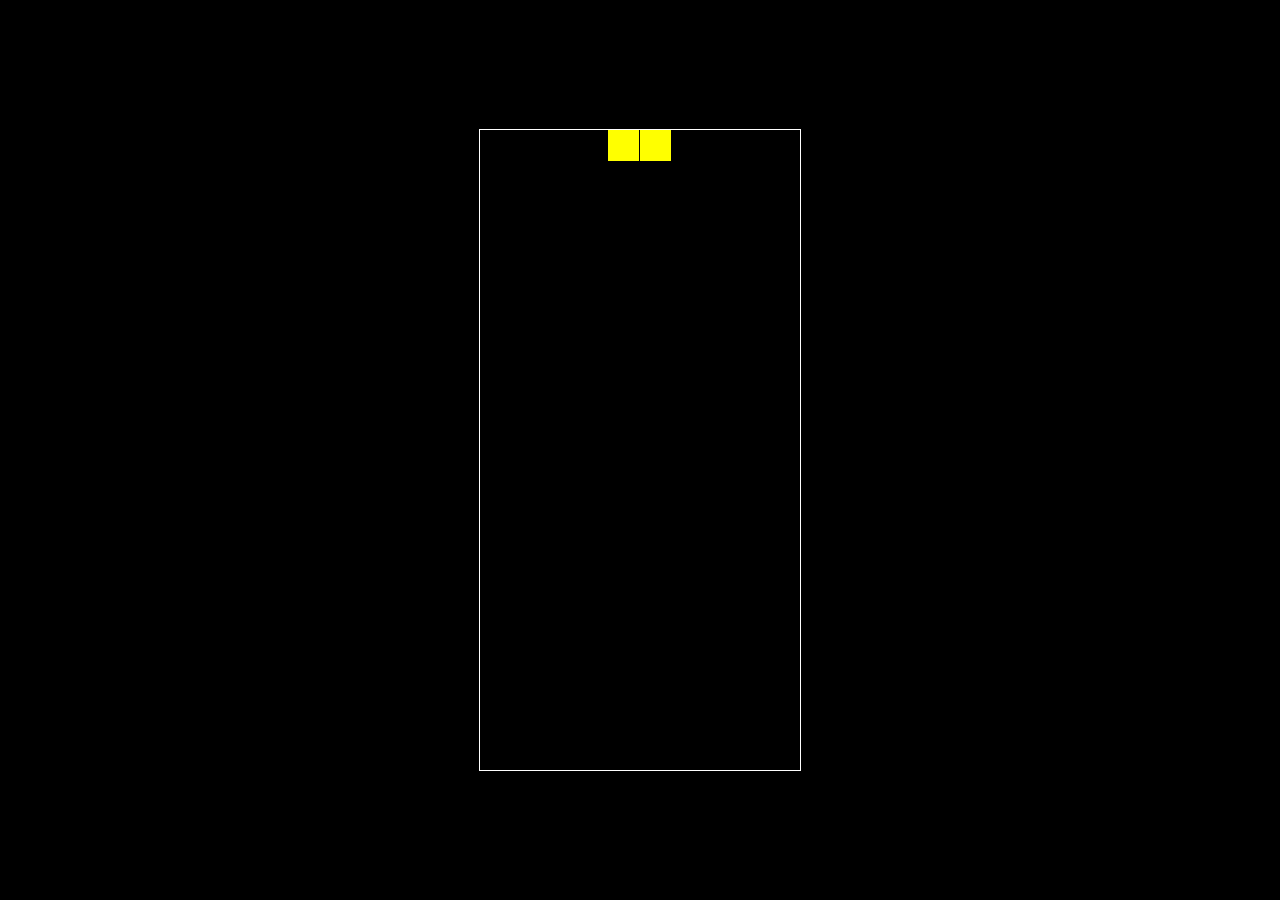
<file: check.html>
<!DOCTYPE html>
<html>
<head>
  <title></title>
  <style>
  html, body {
    height: 100%;
    margin: 0;
  }

  body {
    background: black;
    display: flex;
    align-items: center;
    justify-content: center;
  }

  canvas {
    border: 1px solid white;
  }
  </style>
</head>
<body>
<canvas width="320" height="640" id="game"></canvas>
<script>
// https://tetris.fandom.com/wiki/Tetris_Guideline

// get a random integer between the range of [min,max]
// @see https://stackoverflow.com/a/1527820/2124254
function getRandomInt(min, max) {
  min = Math.ceil(min);
  max = Math.floor(max);

  return Math.floor(Math.random() * (max - min + 1)) + min;
}

// generate a new tetromino sequence
// @see https://tetris.fandom.com/wiki/Random_Generator
function generateSequence() {
  const sequence = ['I', 'J', 'L', 'O', 'S', 'T', 'Z'];

  while (sequence.length) {
    const rand = getRandomInt(0, sequence.length - 1);
    const name = sequence.splice(rand, 1)[0];
    tetrominoSequence.push(name);
  }
}

// get the next tetromino in the sequence
function getNextTetromino() {
  if (tetrominoSequence.length === 0) {
    generateSequence();
  }

  const name = tetrominoSequence.pop();
  const matrix = tetrominos[name];

  // I and O start centered, all others start in left-middle
  const col = playfield[0].length / 2 - Math.ceil(matrix[0].length / 2);

  // I starts on row 21 (-1), all others start on row 22 (-2)
  const row = name === 'I' ? -1 : -2;

  return {
    name: name,      // name of the piece (L, O, etc.)
    matrix: matrix,  // the current rotation matrix
    row: row,        // current row (starts offscreen)
    col: col         // current col
  };
}

// rotate an NxN matrix 90deg
// @see https://codereview.stackexchange.com/a/186834
function rotate(matrix) {
  const N = matrix.length - 1;
  const result = matrix.map((row, i) =>
    row.map((val, j) => matrix[N - j][i])
  );

  return result;
}

// check to see if the new matrix/row/col is valid
function isValidMove(matrix, cellRow, cellCol) {
  for (let row = 0; row < matrix.length; row++) {
    for (let col = 0; col < matrix[row].length; col++) {
      if (matrix[row][col] && (
          // outside the game bounds
          cellCol + col < 0 ||
          cellCol + col >= playfield[0].length ||
          cellRow + row >= playfield.length ||
          // collides with another piece
          playfield[cellRow + row][cellCol + col])
        ) {
        return false;
      }
    }
  }

  return true;
}

// place the tetromino on the playfield
function placeTetromino() {
  for (let row = 0; row < tetromino.matrix.length; row++) {
    for (let col = 0; col < tetromino.matrix[row].length; col++) {
      if (tetromino.matrix[row][col]) {

        // game over if piece has any part offscreen
        if (tetromino.row + row < 0) {
          return showGameOver();
        }

        playfield[tetromino.row + row][tetromino.col + col] = tetromino.name;
      }
    }
  }

  // check for line clears starting from the bottom and working our way up
  for (let row = playfield.length - 1; row >= 0; ) {
    if (playfield[row].every(cell => !!cell)) {

      // drop every row above this one
      for (let r = row; r >= 0; r--) {
        for (let c = 0; c < playfield[r].length; c++) {
          playfield[r][c] = playfield[r-1][c];
        }
      }
    }
    else {
      row--;
    }
  }

  tetromino = getNextTetromino();
}

// show the game over screen
function showGameOver() {
  cancelAnimationFrame(rAF);
  gameOver = true;

  context.fillStyle = 'black';
  context.globalAlpha = 0.75;
  context.fillRect(0, canvas.height / 2 - 30, canvas.width, 60);

  context.globalAlpha = 1;
  context.fillStyle = 'white';
  context.font = '36px monospace';
  context.textAlign = 'center';
  context.textBaseline = 'middle';
  context.fillText('GAME OVER!', canvas.width / 2, canvas.height / 2);
}

const canvas = document.getElementById('game');
const context = canvas.getContext('2d');
const grid = 32;
const tetrominoSequence = [];

// keep track of what is in every cell of the game using a 2d array
// tetris playfield is 10x20, with a few rows offscreen
const playfield = [];

// populate the empty state
for (let row = -2; row < 20; row++) {
  playfield[row] = [];

  for (let col = 0; col < 10; col++) {
    playfield[row][col] = 0;
  }
}

// how to draw each tetromino
// @see https://tetris.fandom.com/wiki/SRS
const tetrominos = {
  'I': [
    [0,0,0,0],
    [1,1,1,1],
    [0,0,0,0],
    [0,0,0,0]
  ],
  'J': [
    [1,0,0],
    [1,1,1],
    [0,0,0],
  ],
  'L': [
    [0,0,1],
    [1,1,1],
    [0,0,0],
  ],
  'O': [
    [1,1],
    [1,1],
  ],
  'S': [
    [0,1,1],
    [1,1,0],
    [0,0,0],
  ],
  'Z': [
    [1,1,0],
    [0,1,1],
    [0,0,0],
  ],
  'T': [
    [0,1,0],
    [1,1,1],
    [0,0,0],
  ]
};

// color of each tetromino
const colors = {
  'I': 'cyan',
  'O': 'yellow',
  'T': 'purple',
  'S': 'green',
  'Z': 'red',
  'J': 'blue',
  'L': 'orange'
};

let count = 0;
let tetromino = getNextTetromino();
let rAF = null;  // keep track of the animation frame so we can cancel it
let gameOver = false;

// game loop
function loop() {
  rAF = requestAnimationFrame(loop);
  context.clearRect(0,0,canvas.width,canvas.height);

  // draw the playfield
  for (let row = 0; row < 20; row++) {
    for (let col = 0; col < 10; col++) {
      if (playfield[row][col]) {
        const name = playfield[row][col];
        context.fillStyle = colors[name];

        // drawing 1 px smaller than the grid creates a grid effect
        context.fillRect(col * grid, row * grid, grid-1, grid-1);
      }
    }
  }

  // draw the active tetromino
  if (tetromino) {

    // tetromino falls every 35 frames
    if (++count > 35) {
      tetromino.row++;
      count = 0;

      // place piece if it runs into anything
      if (!isValidMove(tetromino.matrix, tetromino.row, tetromino.col)) {
        tetromino.row--;
        placeTetromino();
      }
    }

    context.fillStyle = colors[tetromino.name];

    for (let row = 0; row < tetromino.matrix.length; row++) {
      for (let col = 0; col < tetromino.matrix[row].length; col++) {
        if (tetromino.matrix[row][col]) {

          // drawing 1 px smaller than the grid creates a grid effect
          context.fillRect((tetromino.col + col) * grid, (tetromino.row + row) * grid, grid-1, grid-1);
        }
      }
    }
  }
}

// listen to keyboard events to move the active tetromino
document.addEventListener('keydown', function(e) {
  if (gameOver) return;

  // left and right arrow keys (move)
  if (e.which === 37 || e.which === 39) {
    const col = e.which === 37
      ? tetromino.col - 1
      : tetromino.col + 1;

    if (isValidMove(tetromino.matrix, tetromino.row, col)) {
      tetromino.col = col;
    }
  }

  // up arrow key (rotate)
  if (e.which === 38) {
    const matrix = rotate(tetromino.matrix);
    if (isValidMove(matrix, tetromino.row, tetromino.col)) {
      tetromino.matrix = matrix;
    }
  }

  // down arrow key (drop)
  if(e.which === 40) {
    const row = tetromino.row + 1;

    if (!isValidMove(tetromino.matrix, row, tetromino.col)) {
      tetromino.row = row - 1;

      placeTetromino();
      return;
    }

    tetromino.row = row;
  }
});

// start the game
rAF = requestAnimationFrame(loop);
</script>
</body>
</html>
</file>
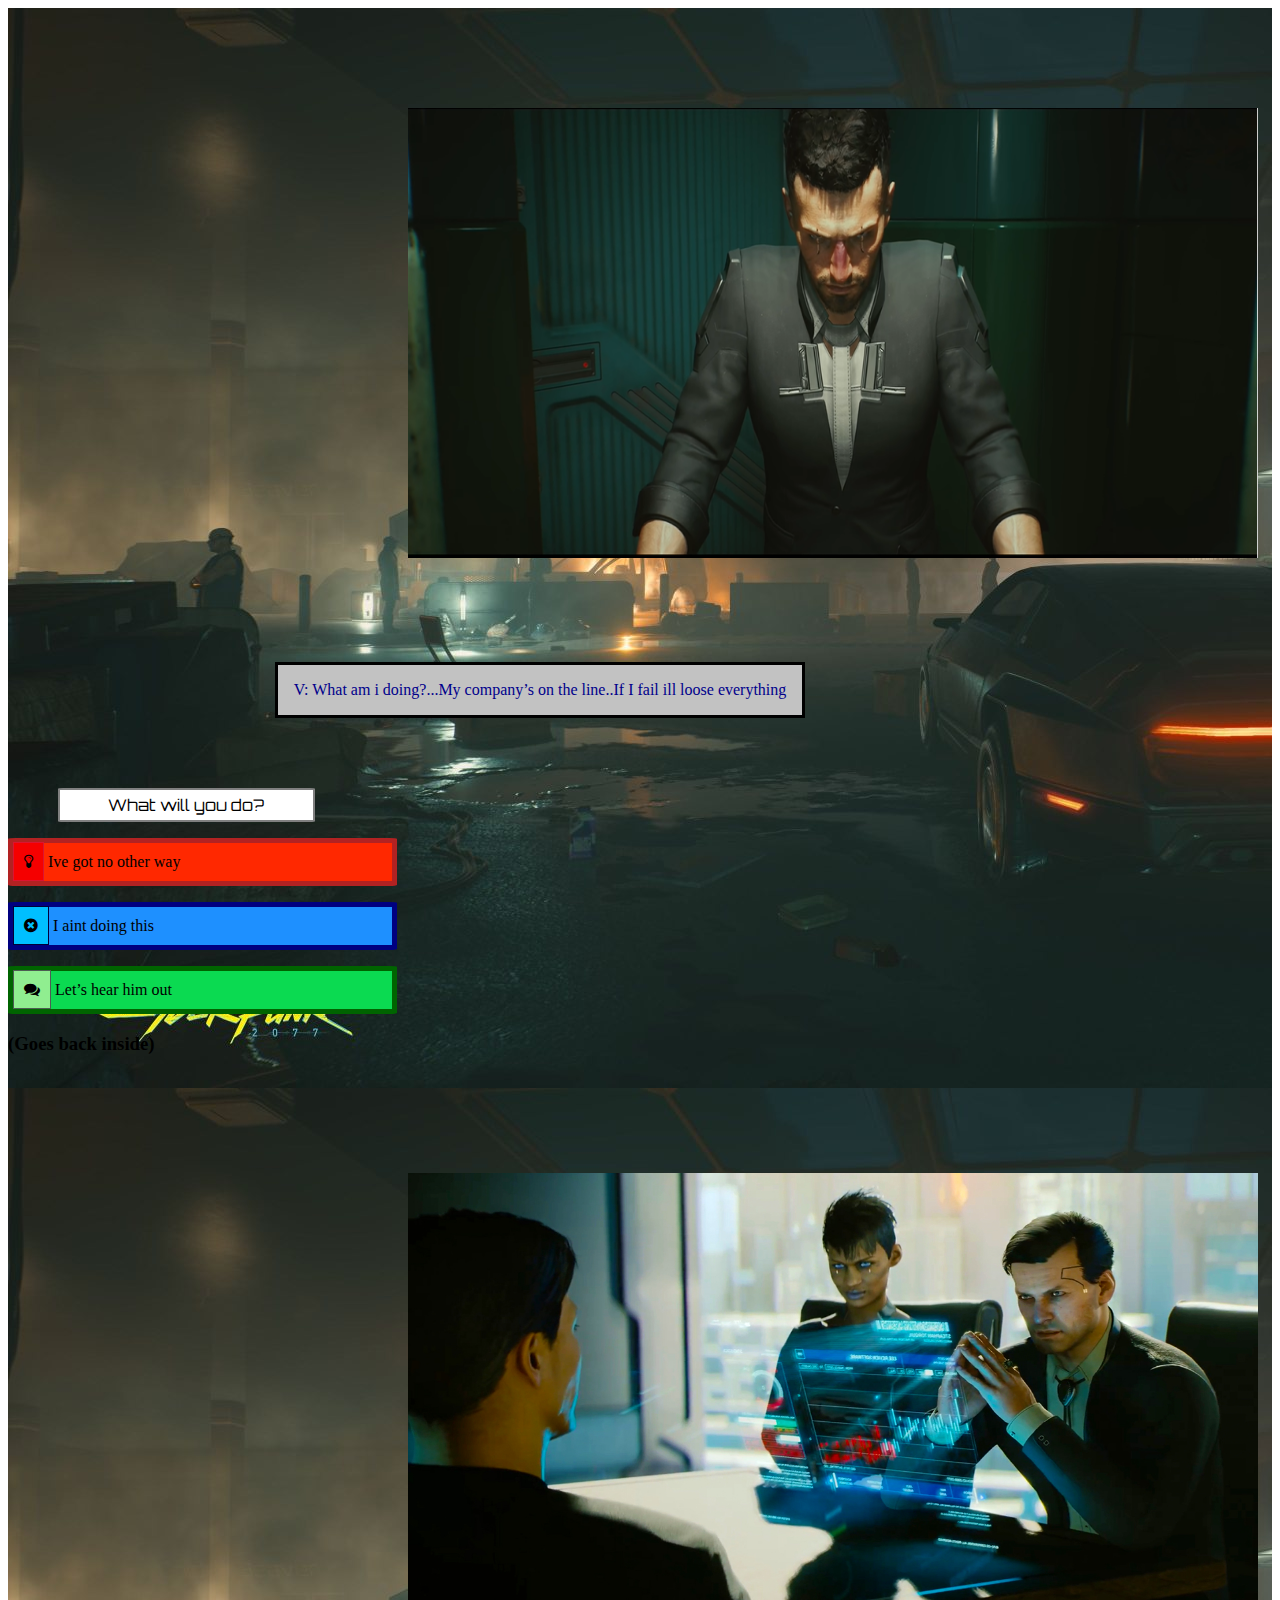
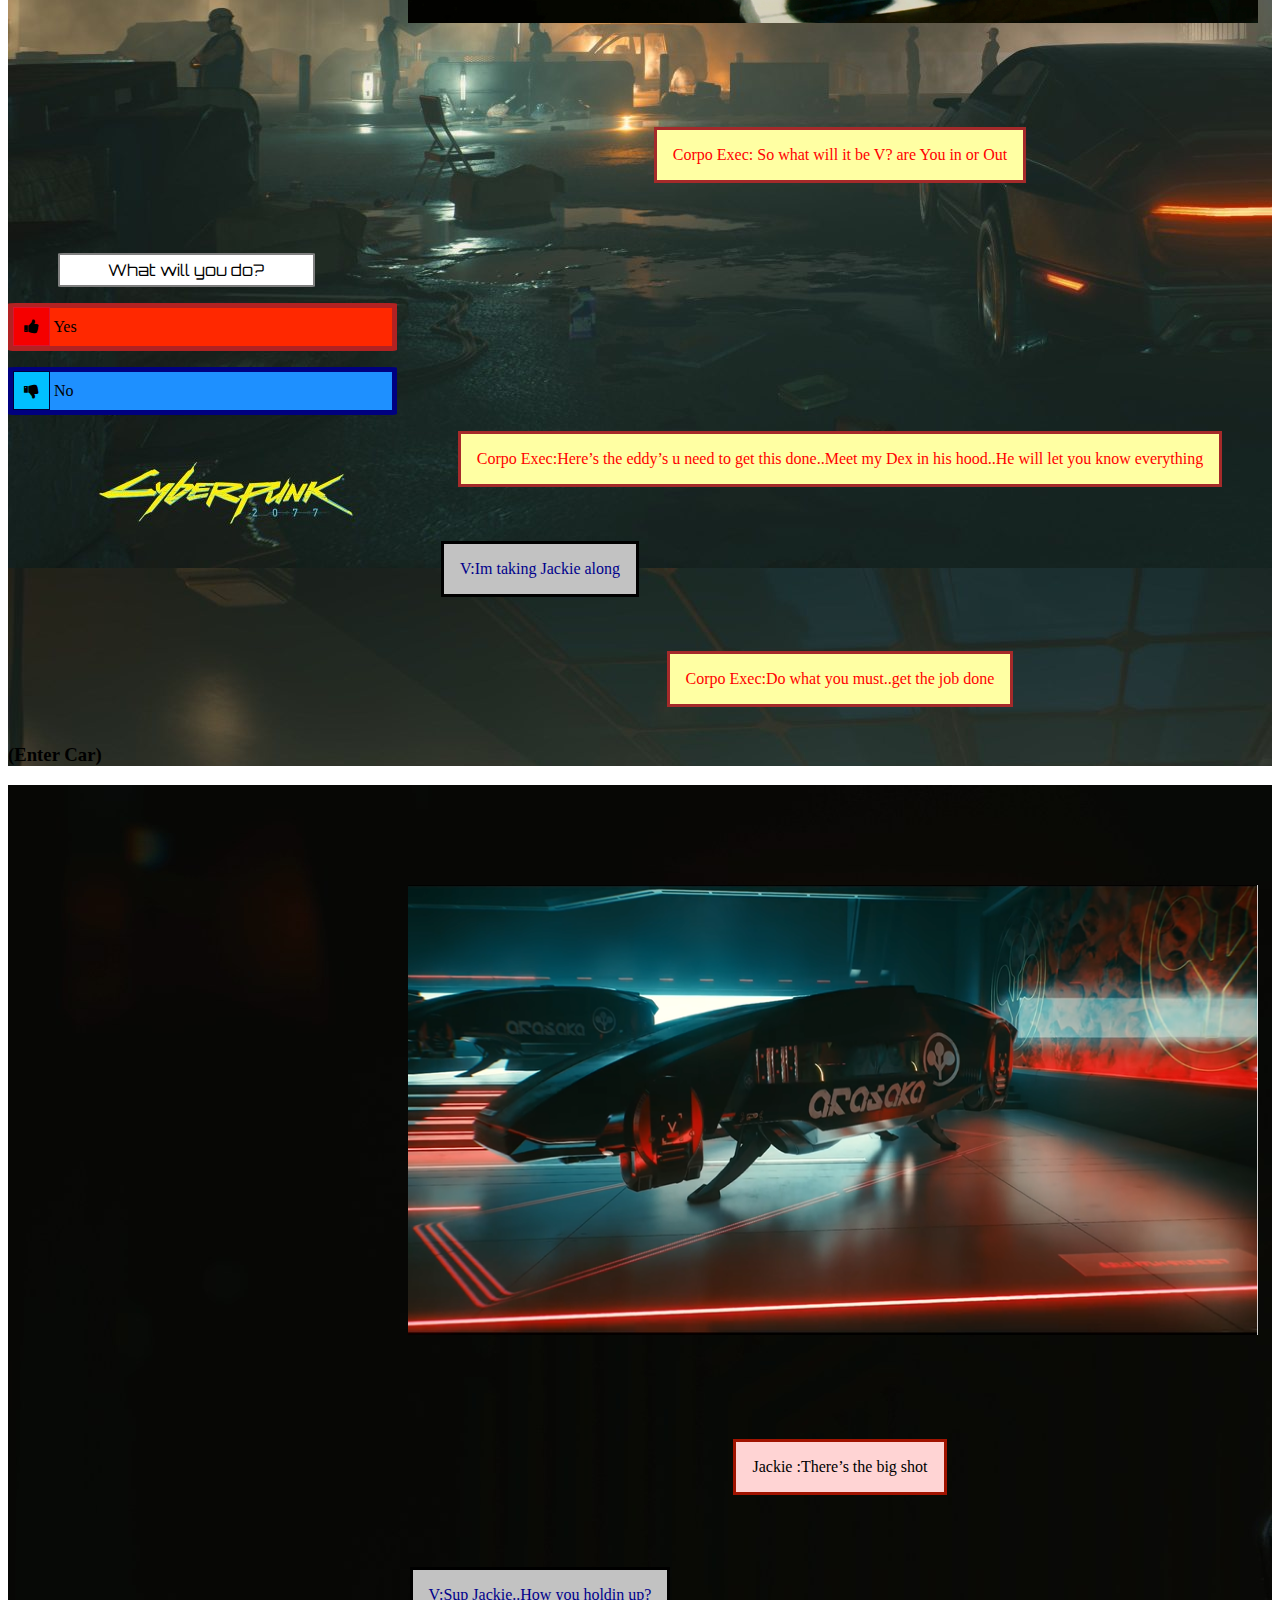
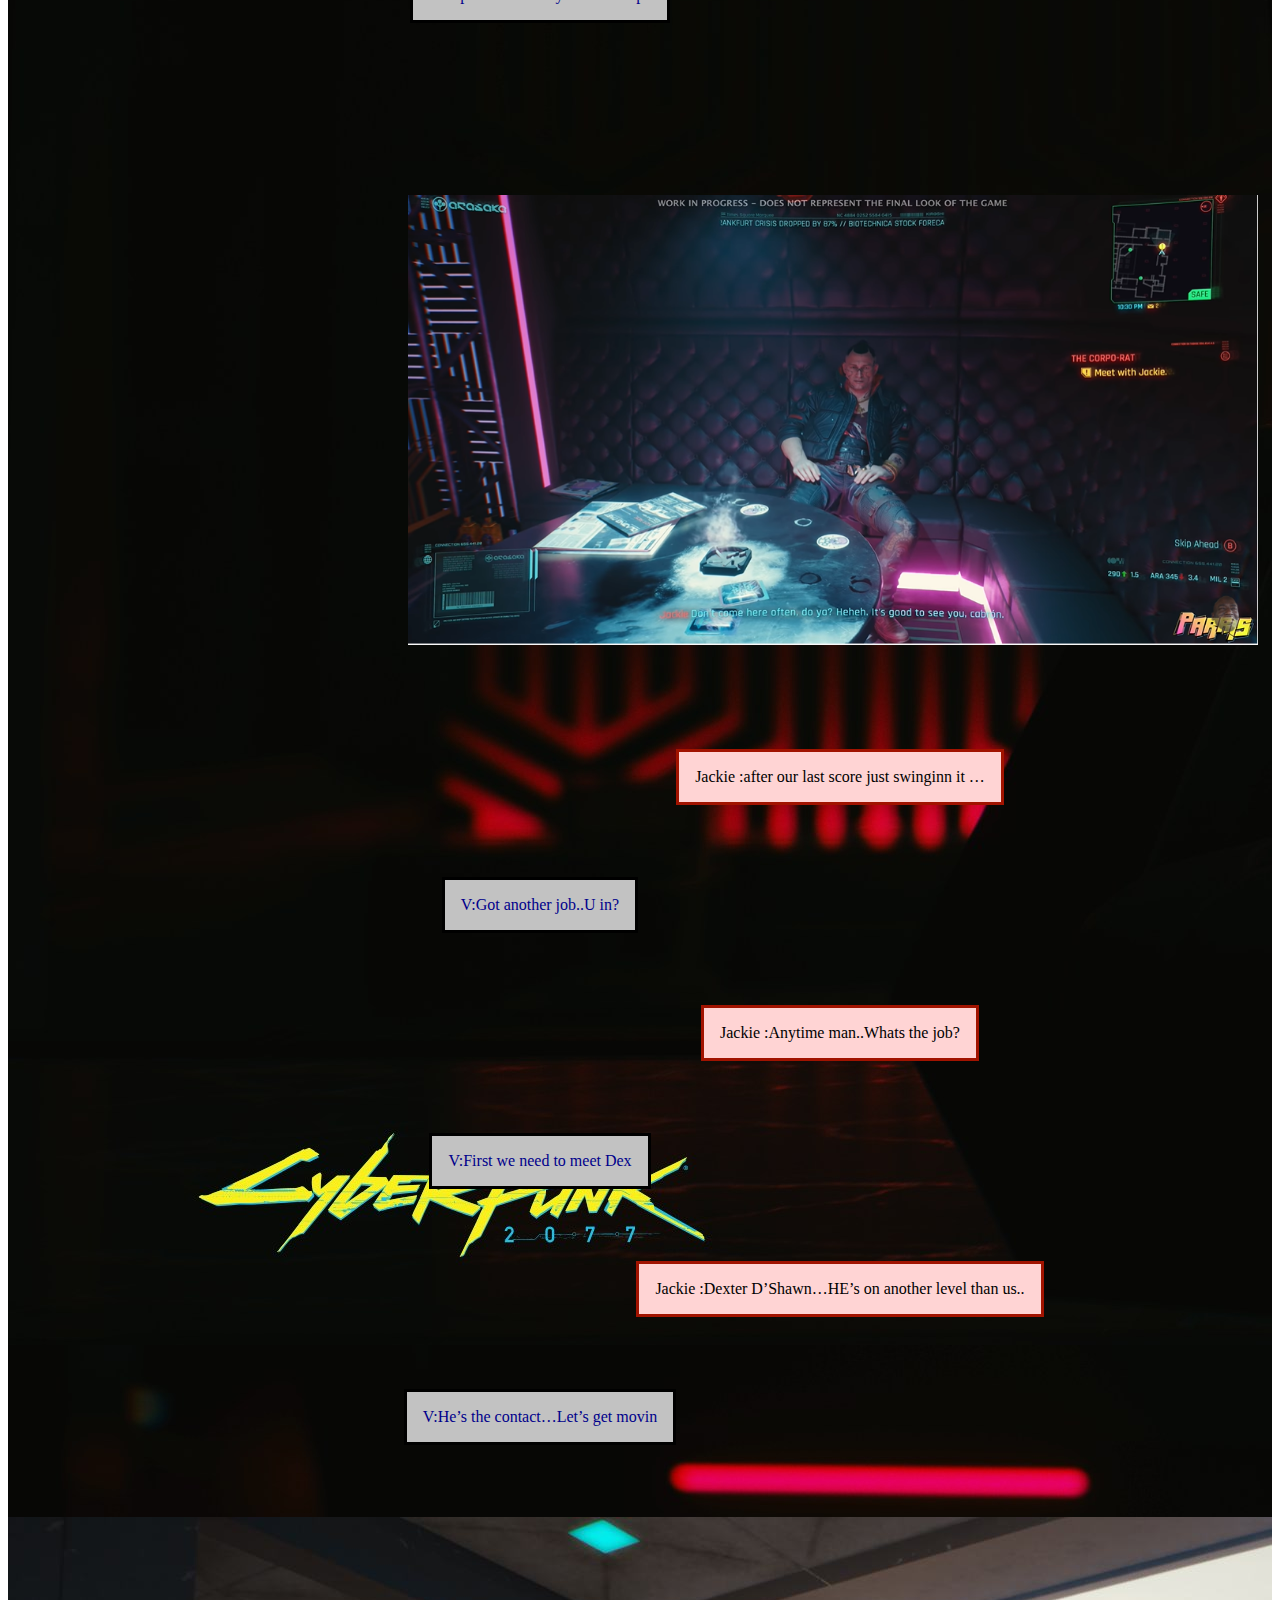
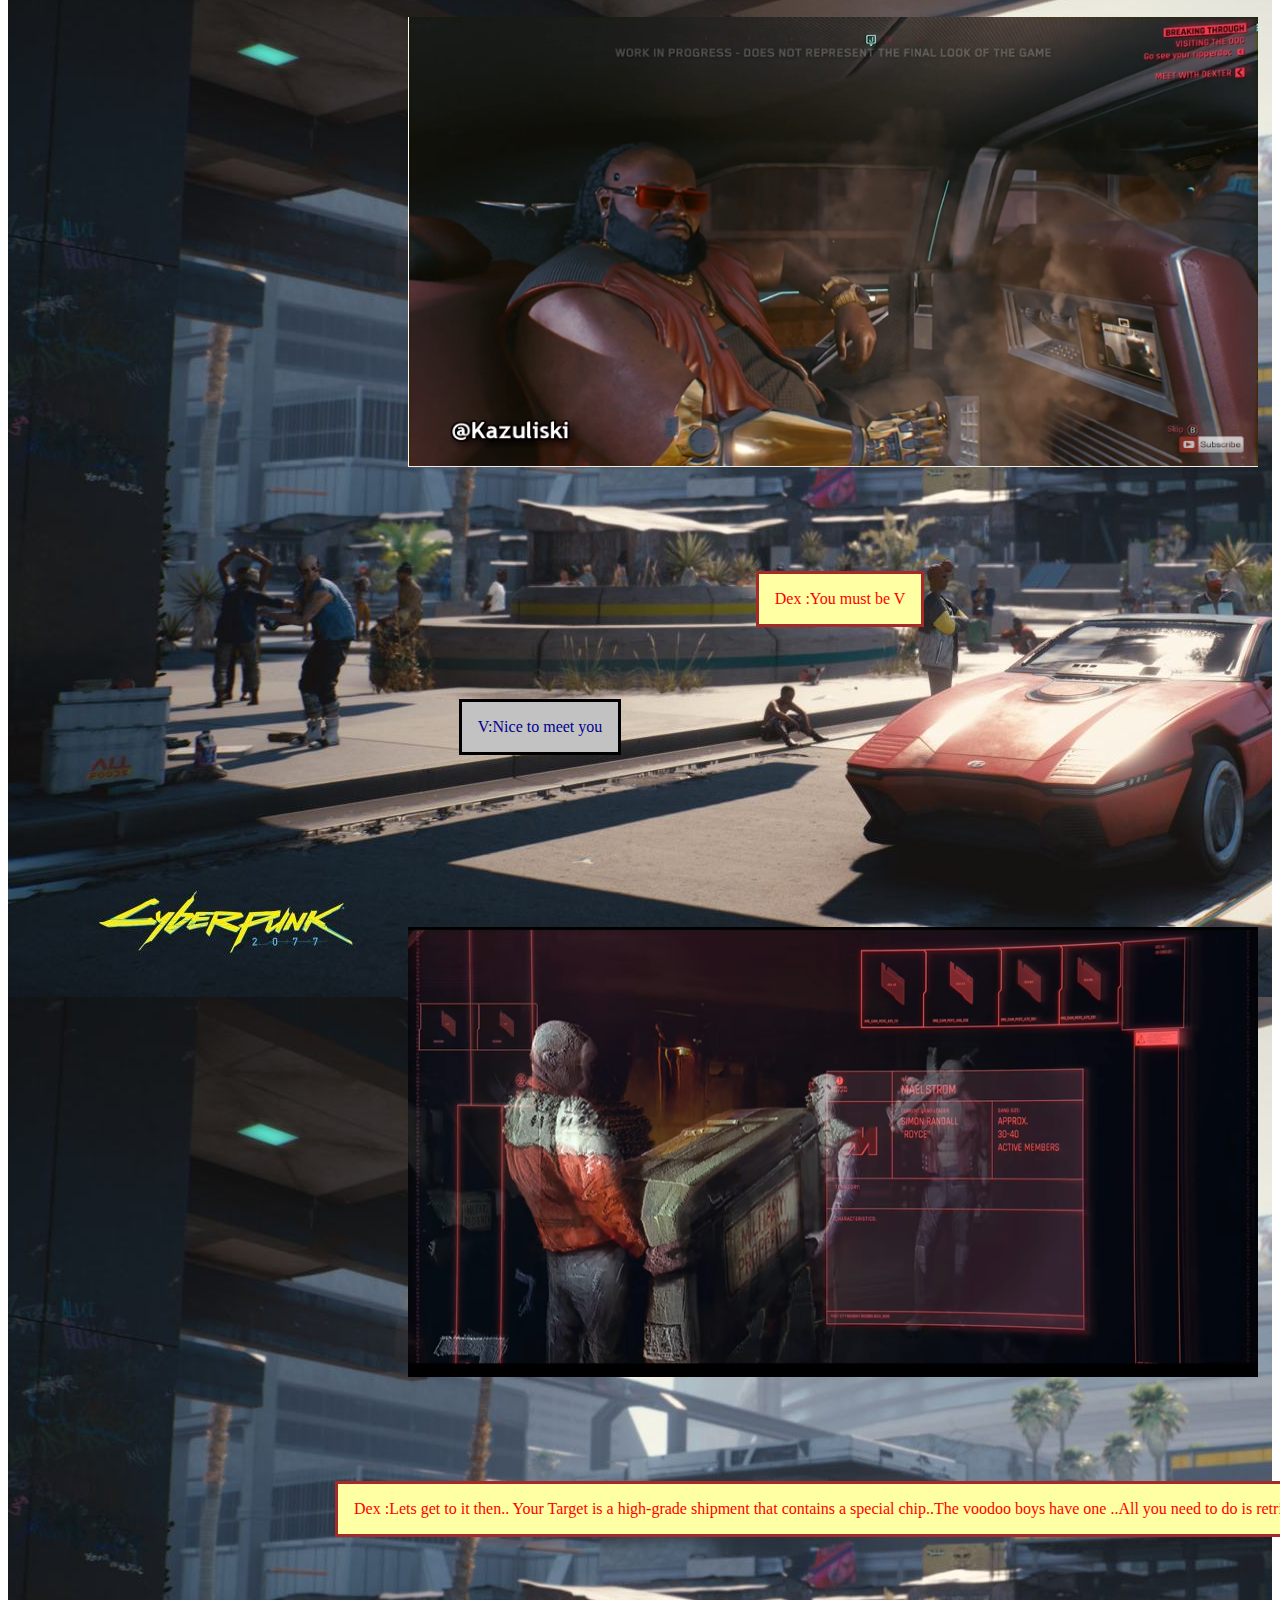
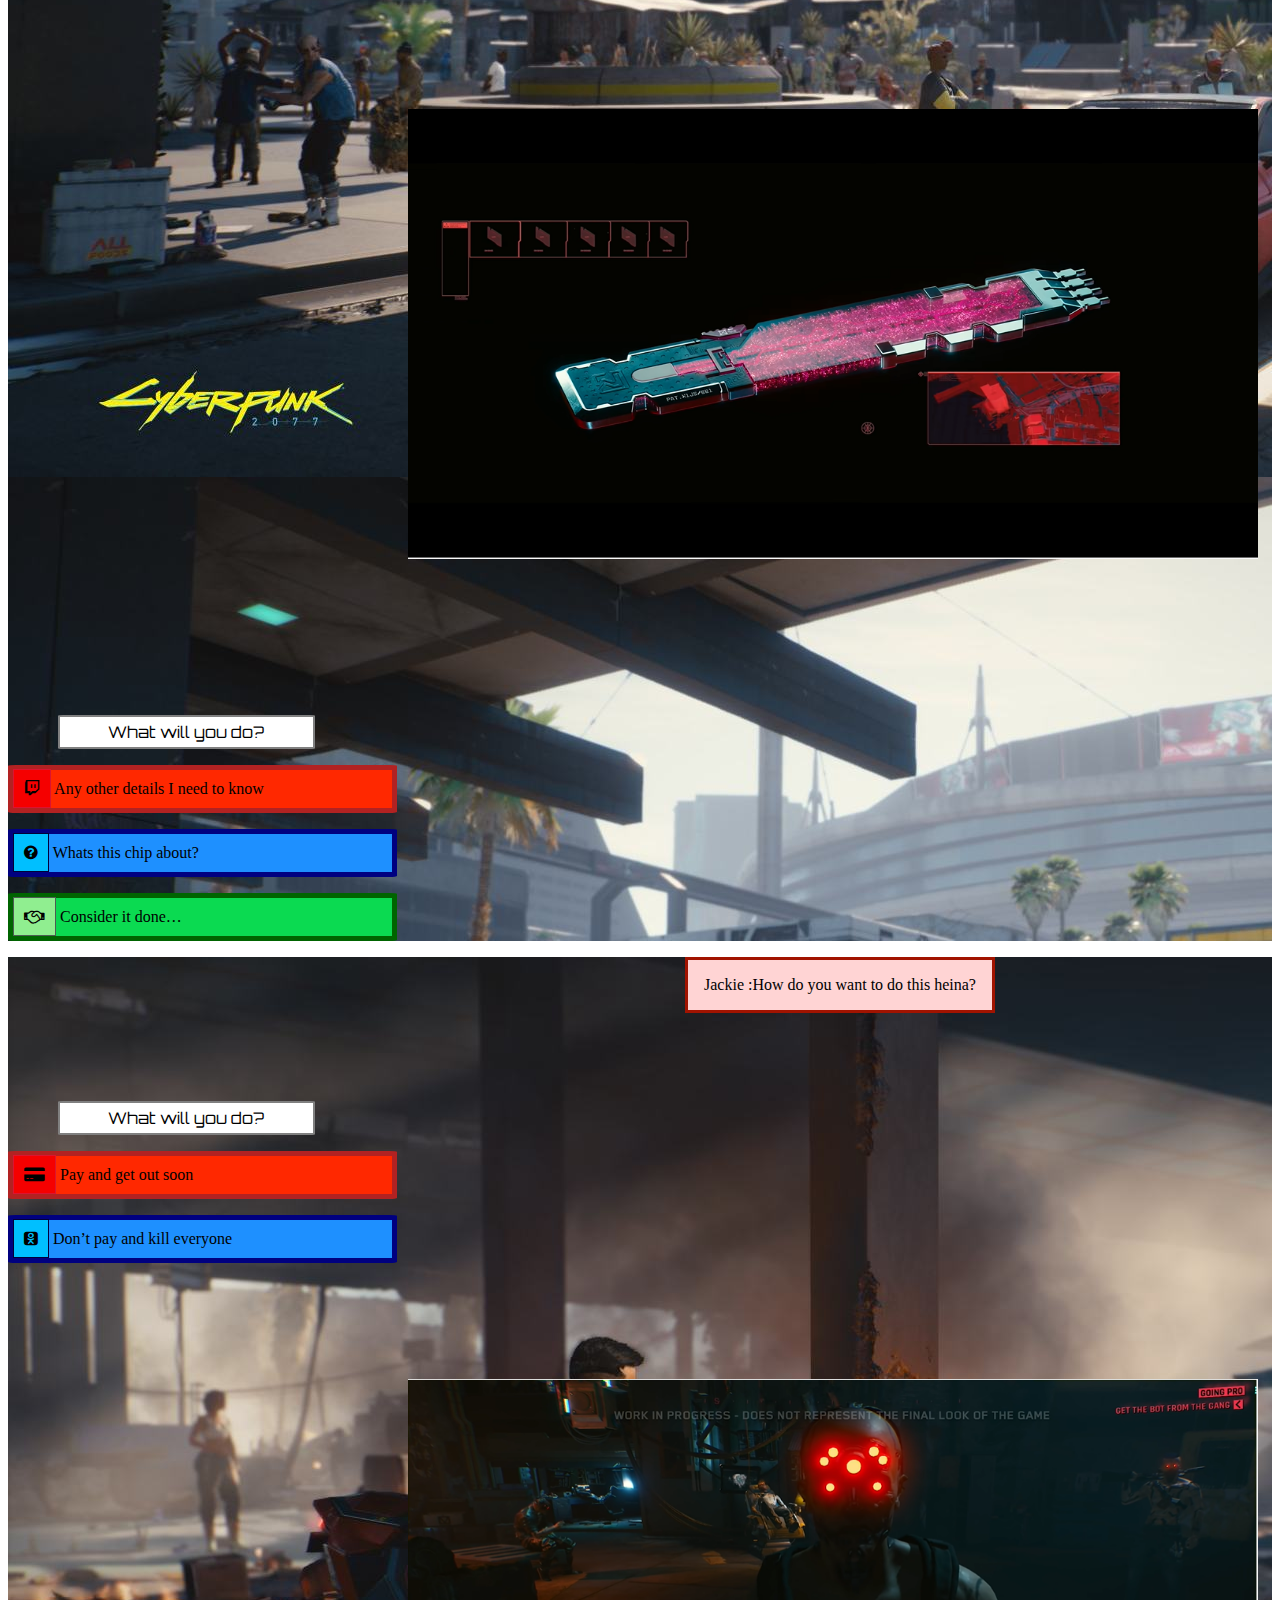
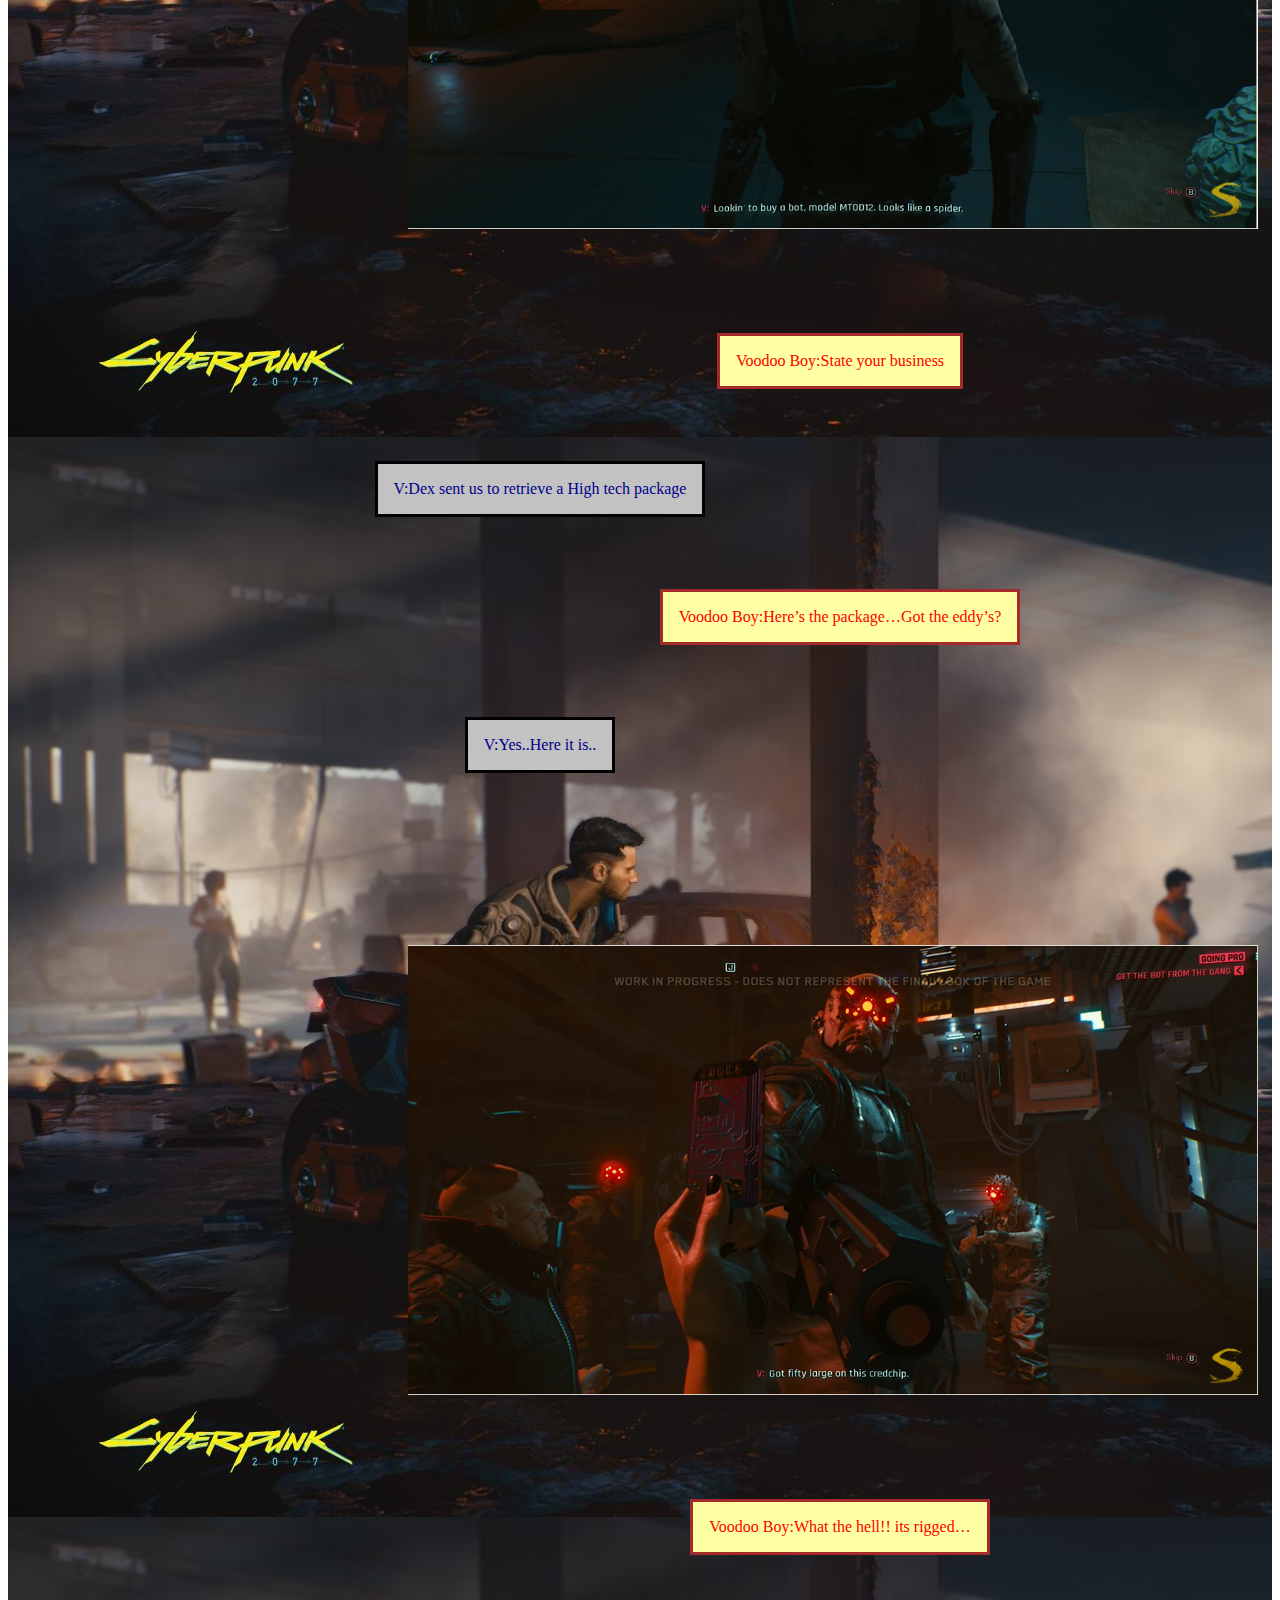
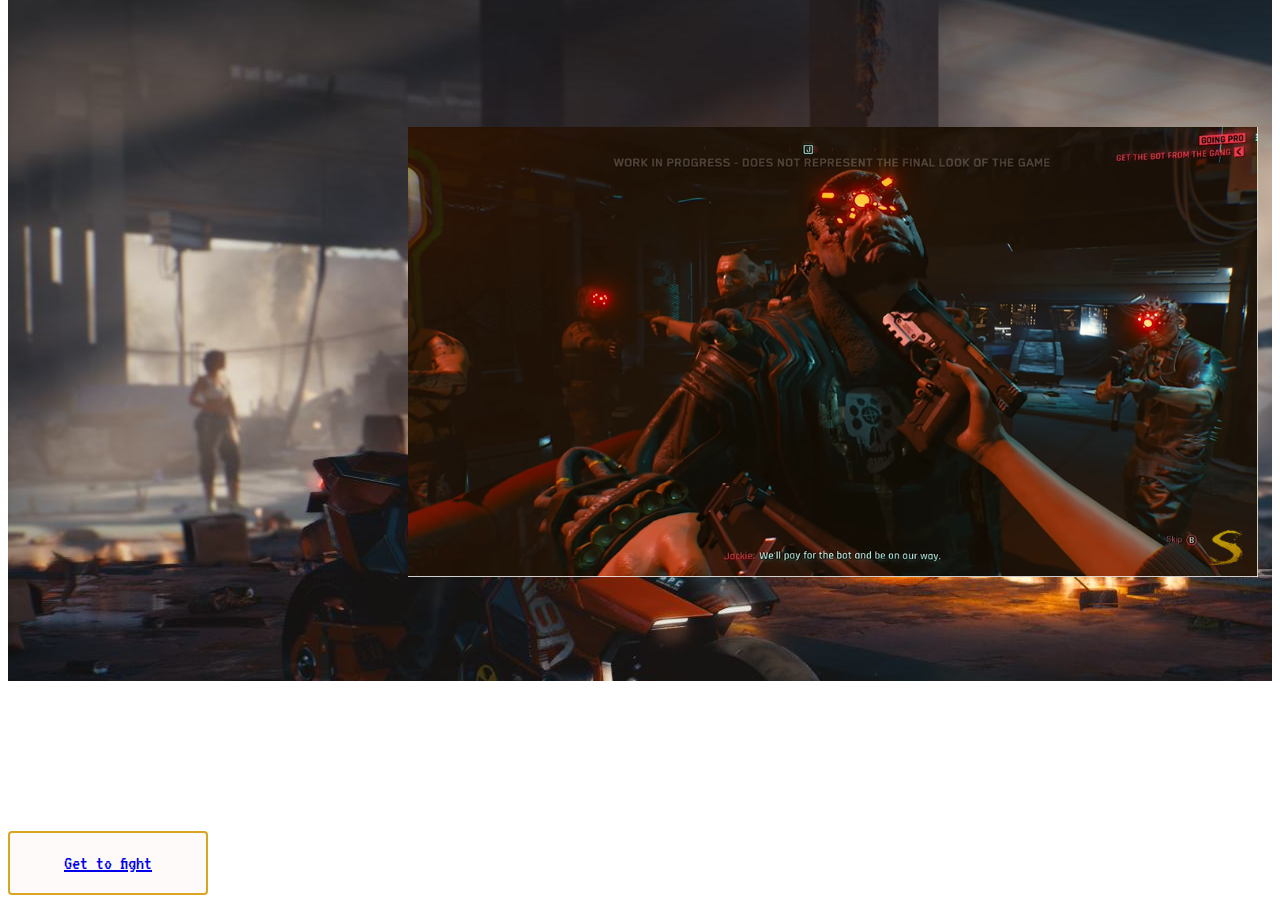
<file: Corpo.html>
<!DOCTYPE html>
<html lang="en">
<head>
    <meta charset="UTF-8">
    <meta name="viewport" content="width=device-width, initial-scale=1.0">
    <title>Corpo Life</title>
    <link rel="stylesheet" href="Origins.css">
    <link rel="stylesheet" href="font-awesome-4.7.0\css\font-awesome.css">
    <script src="VChoices.js"></script>
</head>
<body>
    <div class="Corpo1">
        <img class="Image" src="Game Assets\Corpo\20.PNG" alt="">
         <dialog open class="VDialogs"><span>V:</span> What am i doing?...My company’s on the line..If I fail ill loose everything</dialog><br><br><br>
        <p class="Choice">What will you do?</p>
         <p class="Choice1" onclick="one1()" id="A1"><span class="emotes1"><i class="fa fa-lightbulb-o" aria-hidden="true"></i></span> Ive got no other way</p>
        <p class="Choice2" onclick="one2()" id="A2"><span class="emotes2"><i class="fa fa-times-circle" aria-hidden="true"></i></span> I aint doing this</p>
        <p class="Choice3" onclick="one3()" id="A3"><span class="emotes3"><i class="fa fa-comments" aria-hidden="true"></i></span> Let’s hear him out</p>
        <h3>(Goes back inside)</h3>
        <img class="Image" src="images\cyberpunk-2077-image-11.jpeg" alt="">
        <dialog open class="CharacterDialog"><span>Corpo Exec:</span> So what will it be V? are You in or Out</dialog>
        <br><br><br>
        <p class="Choice">What will you do?</p>
        <p class="Choice1" onclick="one4()" id="B1"><span class="emotes1"><i class="fa fa-thumbs-up" aria-hidden="true"></i></span> Yes</p>
        <p class="Choice2" onclick="one5()" id="B2"><span class="emotes2"><i class="fa fa-thumbs-down" aria-hidden="true"></i></span> No</p>
        <dialog open class="CharacterDialog"><span>Corpo Exec:</span>Here’s the eddy’s u need to get this done..Meet my Dex in his hood..He will let you know everything</dialog><br><br><br>
        <dialog open class="VDialogs"><span>V:</span>Im taking Jackie along</dialog><br><br><br>
        <dialog open class="CharacterDialog"><span>Corpo Exec:</span>Do what you must..get the job done</dialog><br>
        <h3>(Enter Car)</h3>
    </div>
    <div class="Corpo2"><img class="Image" src="Game Assets\Corpo\21.PNG" alt="">
    <dialog open class="CharacterDialog2"><span>Jackie :</span>There’s the big shot</dialog><br><br><br><br>
    <dialog open class="VDialogs"><span>V:</span>Sup Jackie..How you holdin up?</dialog><br><br><br><br>
    <img class="Image" src="Game Assets\Corpo\4.PNG" alt="">
    <dialog open class="CharacterDialog2"><span>Jackie :</span>after our last score just swinginn it …</dialog><br><br><br><br>
    <dialog open class="VDialogs"><span>V:</span>Got another job..U in?</dialog><br><br><br><br>
    <dialog open class="CharacterDialog2"><span>Jackie :</span>Anytime man..Whats the job?</dialog><br><br><br><br>
    <dialog open class="VDialogs"><span>V:</span>First we need to meet Dex</dialog><br><br><br><br>
    <dialog open class="CharacterDialog2"><span>Jackie :</span>Dexter D’Shawn…HE’s on another level than us..</dialog><br><br><br><br>
    <dialog open class="VDialogs"><span>V:</span>He’s the contact…Let’s get movin</dialog><br><br><br><br>
    </div>
    <div class="Corpo3"><img class="Image" src="Game Assets\Corpo\26.PNG" alt="">
    <dialog open class="CharacterDialog"><span>Dex :</span>You must be V</dialog><br><br><br><br>
    <dialog open class="VDialogs"><span>V:</span>Nice to meet you</dialog><br><br><br><br>
    <img class="Image" src="Game Assets\Corpo\16.PNG" alt="">
    <dialog open class="CharacterDialog"><span>Dex :</span>Lets get to it then.. Your Target is a high-grade shipment that contains a special chip..The voodoo boys have one ..All you need to do is retrieve it..</dialog><br><br><br><br>
    <img class="Image" src="Game Assets\Corpo\18.PNG" alt=""><br><br><br>
    <p class="Choice">What will you do?</p>
    <p class="Choice1" onclick="one6()" id="C1"><span class="emotes1"><i class="fa fa-twitch" aria-hidden="true"></i></span> Any other details I need to know</p>
    <p class="Choice2" onclick="one7()" id="C2"><span class="emotes2"><i class="fa fa-question-circle" aria-hidden="true"></i></span> Whats this chip about?</p>
    <p class="Choice3" onclick="one8()" id="C3"><span class="emotes3"><i class="fa fa-handshake-o" aria-hidden="true"></i></span> Consider it done…</p>
</div>
    <div class="Corpo4">
        <dialog open class="CharacterDialog2"><span>Jackie :</span>How do you want to do this heina?</dialog><br><br><br><br>
        <p class="Choice">What will you do?</p>
        <p class="Choice1" onclick="one9()" id="D1"><span class="emotes1"><i class="fa fa-credit-card-alt" aria-hidden="true"></i></span> Pay and get out soon</p>
        <p class="Choice2" onclick="one10()" id="D2"><span class="emotes2"><i class="fa fa-odnoklassniki-square" aria-hidden="true"></i></span>  Don’t pay and kill everyone</p>
        <img class="Image" src="Game Assets\Corpo\10.PNG" alt="">
        <dialog open class="CharacterDialog"><span>Voodoo Boy:</span>State your business</dialog><br><br><br><br>
        <dialog open class="VDialogs"><span>V:</span>Dex sent us to retrieve a High tech package</dialog><br><br><br><br>
        <dialog open class="CharacterDialog"><span>Voodoo Boy:</span>Here’s the package…Got the eddy’s?</dialog><br><br><br><br>
        <dialog open class="VDialogs"><span>V:</span>Yes..Here it is..</dialog><br><br><br><br>
        <img class="Image" src="Game Assets\Corpo\12.PNG" alt="">
        <dialog open class="CharacterDialog"><span>Voodoo Boy:</span>What the hell!! its rigged…</dialog><br><br><br><br>
        <img class="Image" src="Game Assets\Corpo\13.PNG" alt=""></div>
        <button class="FightButton"> <a  href="FightCorpo.html">Get to fight</button>
        
</body>
</html>
</file>
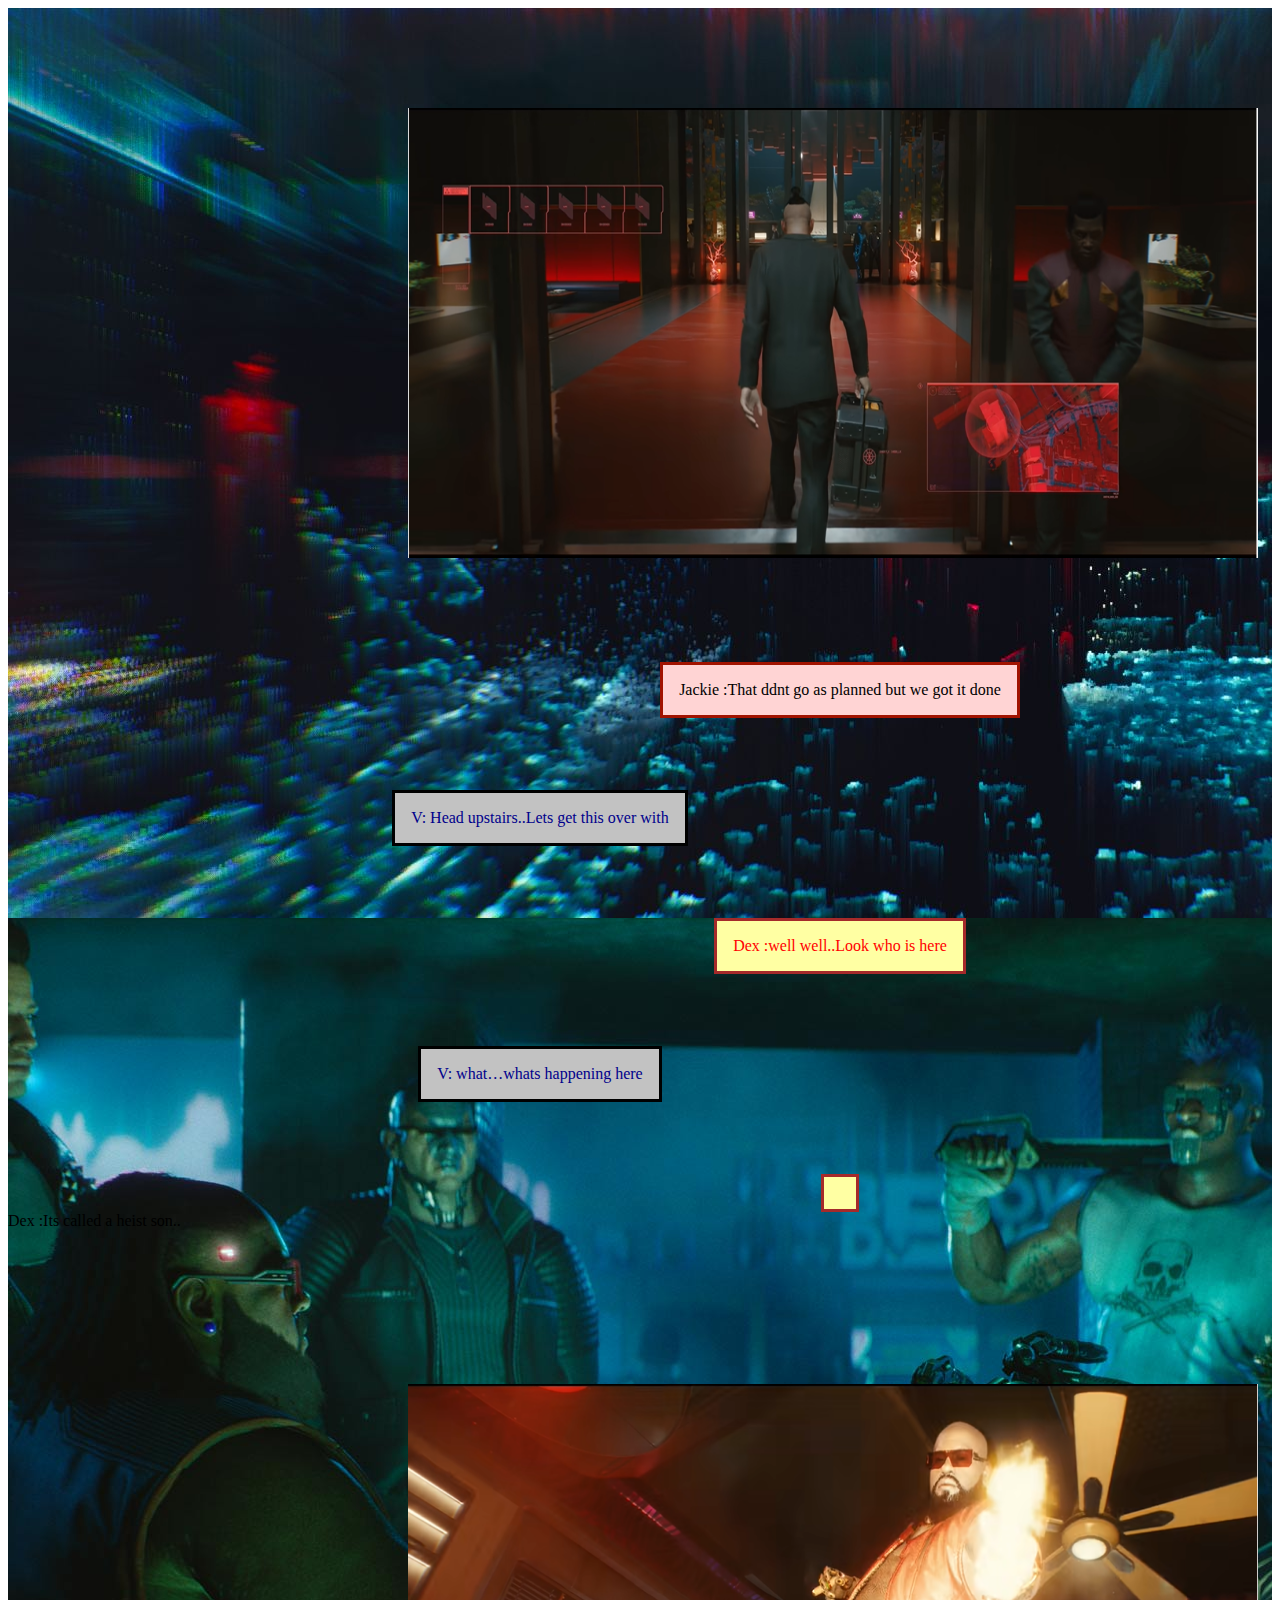
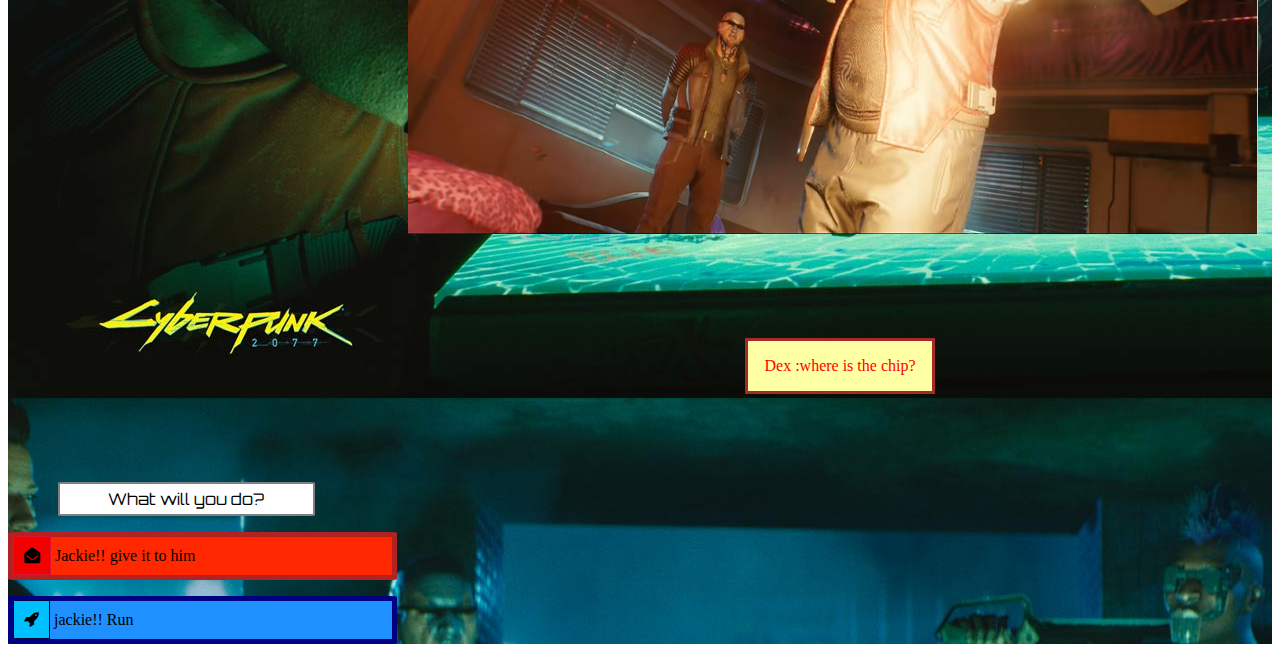
<file: Corpo2.html>
<!DOCTYPE html>
<html lang="en">
<head>
    <meta charset="UTF-8">
    <meta name="viewport" content="width=device-width, initial-scale=1.0">
    <title>Corpo2</title>
    <link rel="stylesheet" href="Origins.css">
    <link rel="stylesheet" href="font-awesome-4.7.0\css\font-awesome.css">
    <script src="VChoices.js"></script>
</head>
<body>
    <div class="Corpo5"><img class="Image" src="Game Assets\Corpo\19.PNG" alt="">
        <dialog open  class="CharacterDialog2"><span>Jackie :</span>That ddnt go as planned but we got it done</dialog><br><br><br><br>
        <dialog open class="VDialogs"><span>V:</span>  Head upstairs..Lets get this over with</dialog><br><br><br><br>
        </div>
        <div class="Corpo6">
            <dialog open class="CharacterDialog"><span>Dex :</span>well well..Look who is here</dialog><br><br><br><br>
            <dialog open class="VDialogs"><span>V:</span> what…whats happening here</dialog><br><br><br><br>
            <dialog open class="CharacterDialog"></dialog><span>Dex :</span>Its called a heist son..</dialog><br><br><br><br>
            <img class="Image" src="Game Assets\Corpo\23.PNG" alt="">
            <dialog open  class="CharacterDialog"><span>Dex :</span>where is the chip?</dialog><br><br><br><br>
            <p class="Choice">What will you do?</p>
            <p class="Choice1" onclick="one11()" id="E1"><span class="emotes1"><i class="fa fa-envelope-open" aria-hidden="true"></i></span> Jackie!! give it to him</p>
            <p class="Choice2" onclick="one12()" id="E2"><span class="emotes2"><i class="fa fa-rocket" aria-hidden="true"></i></span> jackie!! Run</p>
        </div>
</body>
</html>
</file>
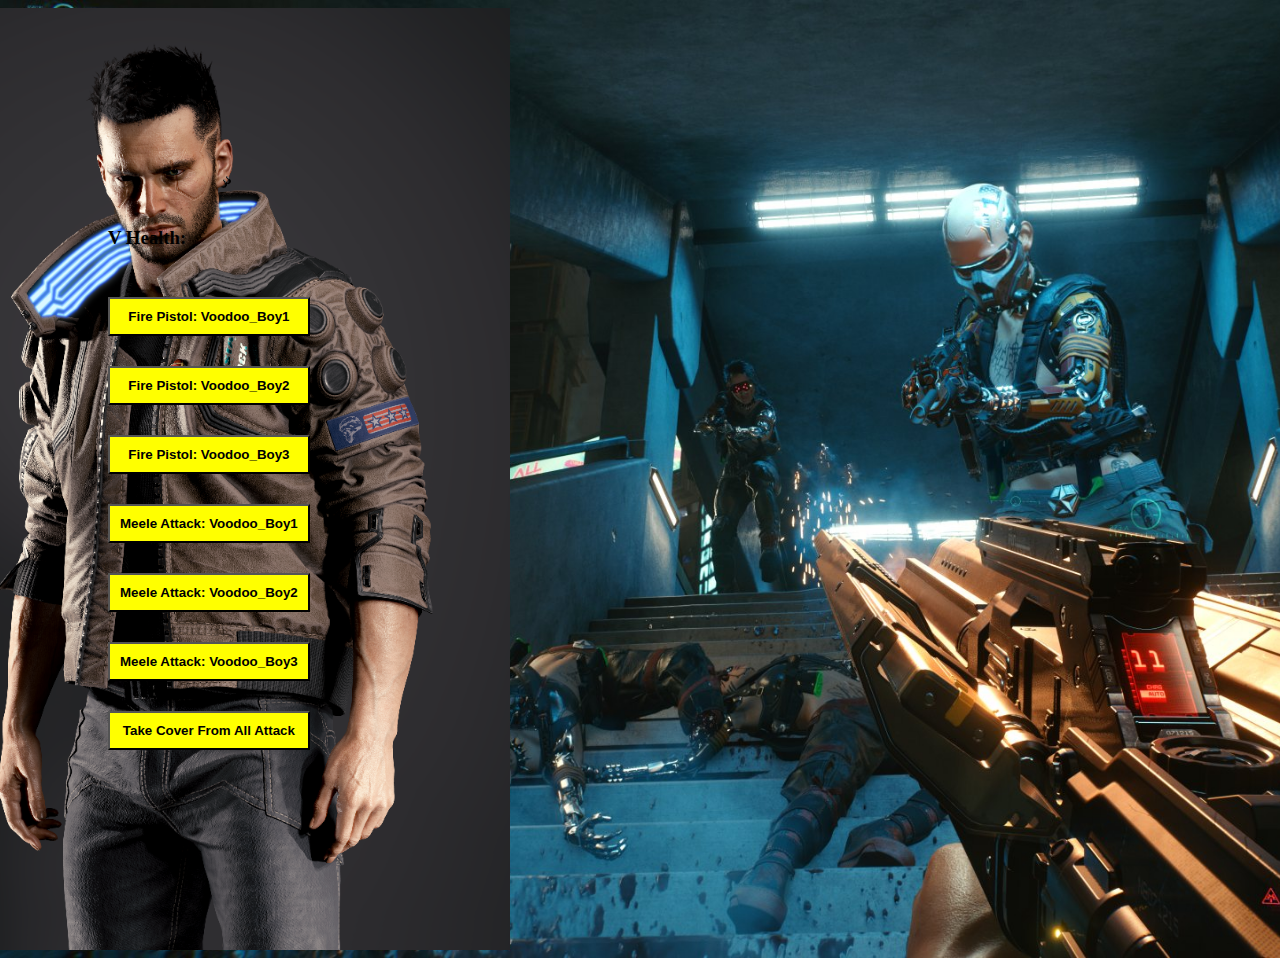
<file: FightCorpo.html>
<!DOCTYPE html>
<html lang="en">
<head>
    <meta charset="UTF-8">
    <meta name="viewport" content="width=device-width, initial-scale=1.0">
    <title>Corpo Fight</title>
    <link rel="stylesheet" href="Fight.css">
    <script src="FightCorpo.js"></script>
    <link rel="stylesheet" href="Origins.css">
</head>
<body  class="CorpoFight">
    <div class="buttonPosition">
        <div>
            <h3>V Health: <span id="V-health"></span></h3>
            <button class="tooltip" onclick="FunctionFirePistol1()">Fire Pistol: Voodoo_Boy1<span class="tooltiptext">Pistol Damage: 3*3hp</span></button>
            <button class="tooltip" onclick="FunctionFirePistol2()">Fire Pistol: Voodoo_Boy2<span class="tooltiptext">Pistol Damage: 3*3hp</span></button>
            <button class="tooltip" onclick="FunctionFirePistol3()">Fire Pistol: Voodoo_Boy3<span class="tooltiptext">Pistol Damage: 3*3hp</span></button>
        </div>
        <div>
            <button class="tooltip" onclick="FunctionMeleeAttack1()">Meele Attack: Voodoo_Boy1<span class="tooltiptext">Melee Damage: 10hp</span></button>
            <button class="tooltip" onclick="FunctionMeleeAttack2()">Meele Attack: Voodoo_Boy2<span class="tooltiptext">Melee Damage: 10hp</span></button>
            <button class="tooltip" onclick="FunctionMeleeAttack3()">Meele Attack: Voodoo_Boy3<span class="tooltiptext">Melee Damage: 10hp</span></button>
        </div>
        <div>
            <button class="tooltip" onclick="FunctiontakeCover()">Take Cover From All Attack<span class="tooltiptext">Take Cover: 0Hp</span></button>
        </div>
    </div>
</body>
</html>
</file>
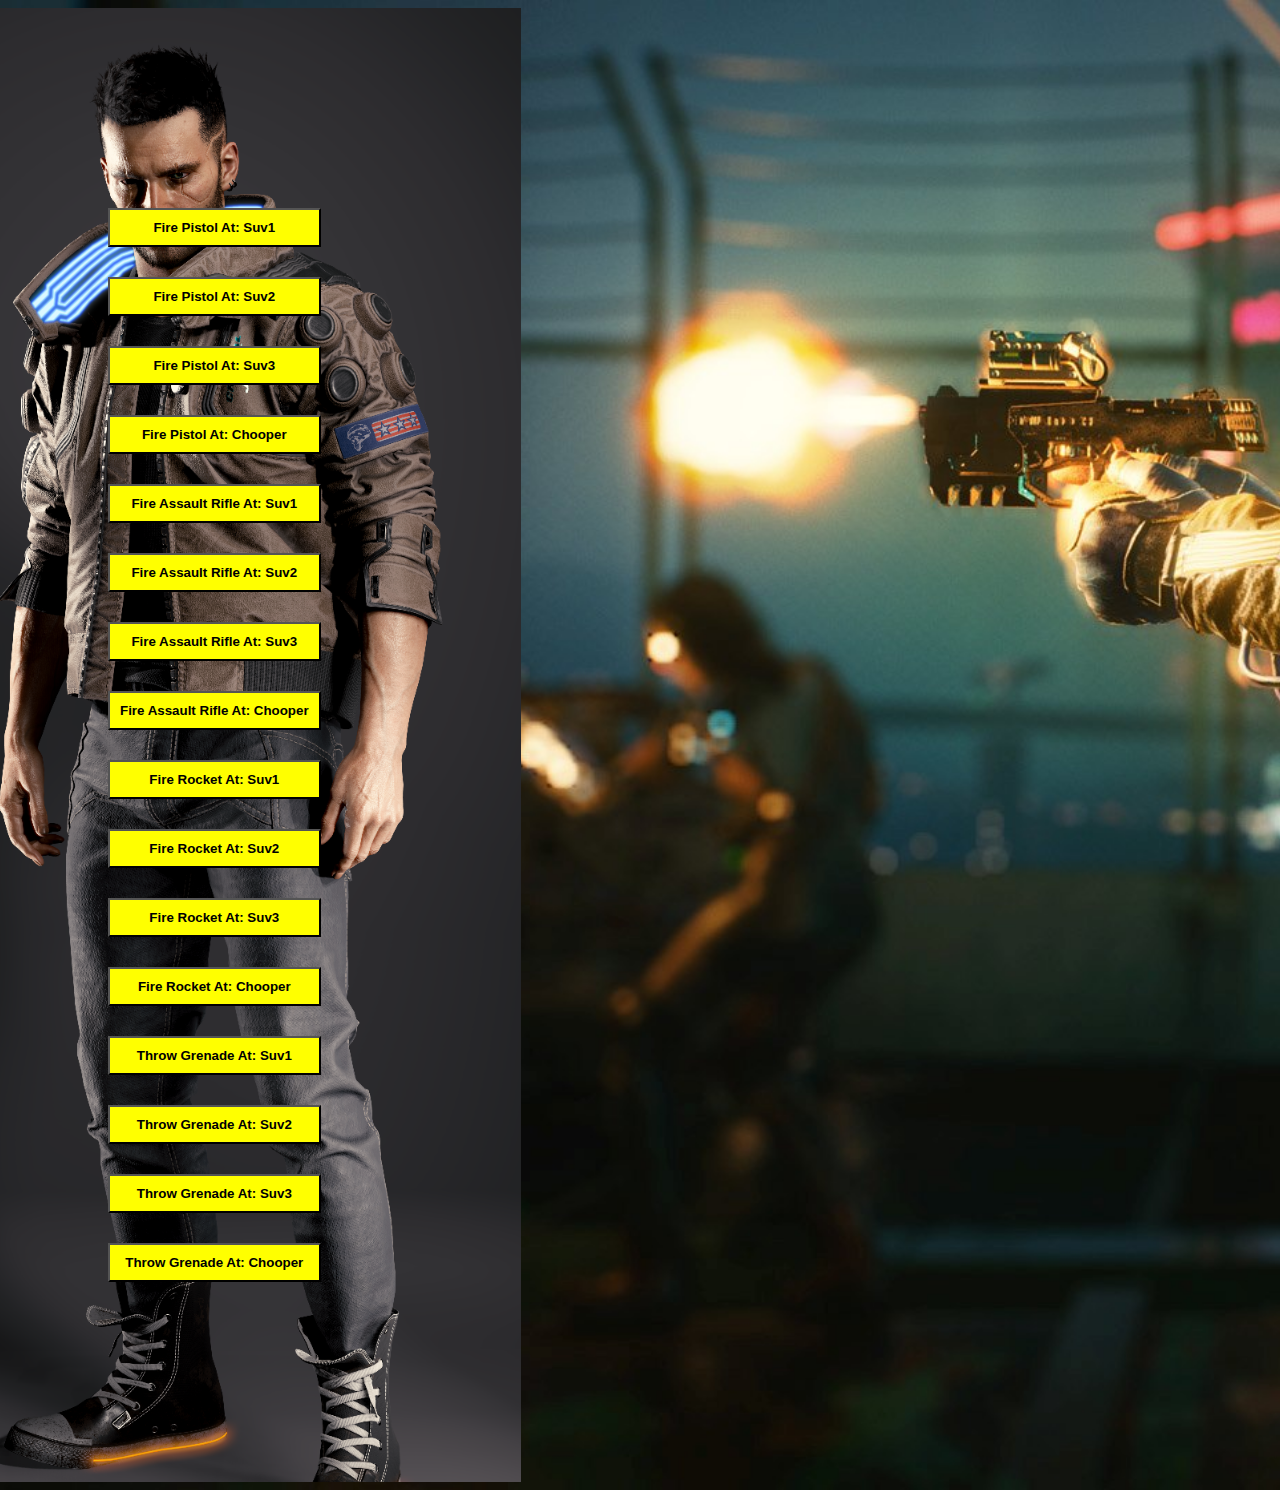
<file: FightNomad.html>
<!DOCTYPE html>
<html lang="en">
<head>
    <meta charset="UTF-8">
    <meta name="viewport" content="width=device-width, initial-scale=1.0">
    <title>Fight Nomad</title>
    <link rel="stylesheet" href="Fight.css">
    <script src="FightNomad.js"></script>
    <link rel="stylesheet" href="Origins.css">
</head>
<body class="NomadFight">
    <div class="buttonPosition">
        <div>
        <button class="tooltip" onclick="PistolSuv1()">Fire Pistol At: Suv1<span class="tooltiptext">Pistol Damage: 3*3Hp</span></button>
        <button class="tooltip" onclick="PistolSuv2()">Fire Pistol At: Suv2<span class="tooltiptext">Pistol Damage: 3*3Hp</span></button>
        <button class="tooltip" onclick="PistolSuv3()">Fire Pistol At: Suv3<span class="tooltiptext">Pistol Damage: 3*3Hp</span></button>
        <button class="tooltip" onclick="PistolChooper()">Fire Pistol At: Chooper<span class="tooltiptext">Pistol Damage: 3*3Hp</span></button>
    </div>
        <div>
        <button class="tooltip" onclick="AssaultSuv1()">Fire Assault Rifle At: Suv1<span class="tooltiptext">Assualt Rifle Damage: 15Hp</span></button>
        <button class="tooltip" onclick="AssaultSuv2()">Fire Assault Rifle At: Suv2<span class="tooltiptext">Assualt Rifle Damage: 15Hp</span></button>
        <button class="tooltip" onclick="AssaultSuv3()">Fire Assault Rifle At: Suv3<span class="tooltiptext">Assualt Rifle Damage: 15Hp</span></button>
        <button class="tooltip" onclick="AssaultChooper()">Fire Assault Rifle At: Chooper<span class="tooltiptext">Assualt Rifle Damage: 15Hp</span></button>
    </div>
        <div>
        <button class="tooltip" onclick="RocketSuv1()">Fire Rocket At: Suv1<span class="tooltiptext">Rocket Laucher Damage: 50Hp</span></button>
        <button class="tooltip" onclick="RocketSuv2()">Fire Rocket At: Suv2<span class="tooltiptext">Rocket Laucher Damage: 50Hp</span></button>
        <button class="tooltip" onclick="RocketSuv3()">Fire Rocket At: Suv3<span class="tooltiptext">Rocket Laucher Damage: 50Hp</span></button>
        <button class="tooltip" onclick="RocketChooper()">Fire Rocket At: Chooper<span class="tooltiptext">Rocket Laucher Damage: 50Hp</span></button>
    </div>
        <div>
        <button class="tooltip" onclick="GrenadeSuv1()">Throw Grenade At: Suv1<span class="tooltiptext">Grenade Damage: 30Hp</span></button>
        <button class="tooltip" onclick="GrenadeSuv2()">Throw Grenade At: Suv2<span class="tooltiptext">Grenade Damage: 30Hp</span></button>
        <button class="tooltip" onclick="GrenadeSuv3()">Throw Grenade At: Suv3<span class="tooltiptext">Grenade Damage: 30Hp</span></button>
        <button class="tooltip" onclick="GrenadeChooper()">Throw Grenade At: Chooper<span class="tooltiptext">Grenade Damage: 30Hp</span></button>
    </div>
    </div>
    
</body>
</html>
</file>
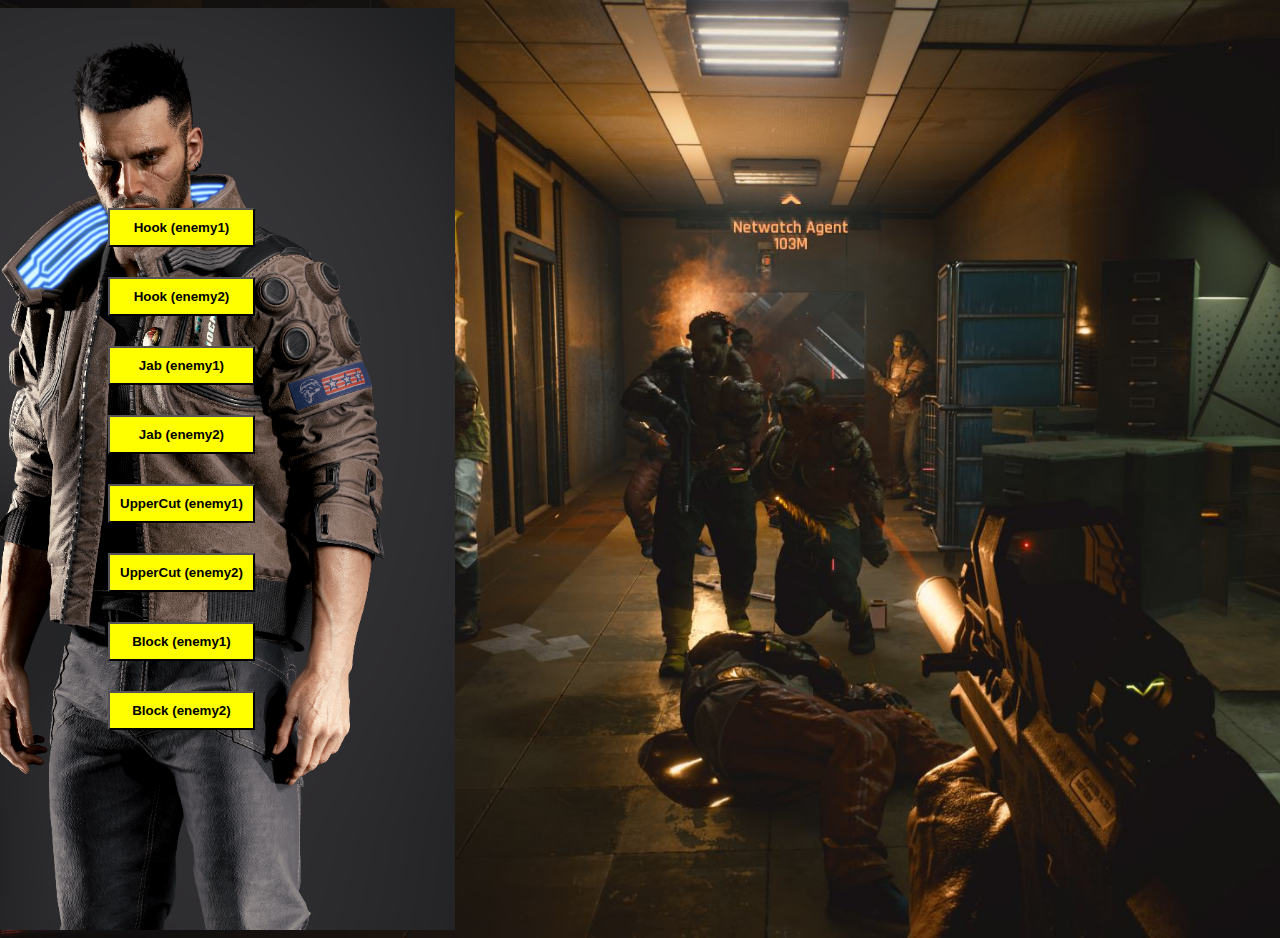
<file: FIghtStreetKid.html>
<!DOCTYPE html>
<html lang="en">
<head>
    <meta charset="UTF-8">
    <meta name="viewport" content="width=device-width, initial-scale=1.0">
    <title>Street Kid Fight</title>
    <link rel="stylesheet" href="Fight.css">
    <script src="FIghtStreetKid.js"></script>
    <link rel="stylesheet" href="Origins.css">
</head>
<body class="StreetKidFight">
    <div class="buttonPosition"><button class="hook tooltip" onclick="FunctionHEnemy1()">Hook (enemy1)<span class="tooltiptext">Damage:10Hp</span></button>
        <button class="hook tooltip" onclick="FunctionHEnemy2()">Hook (enemy2)<span class="tooltiptext">Damage:10hp</span></button>
        <button class="jab tooltip" onclick="FunctionJEnemy1()">Jab (enemy1)<span class="tooltiptext">Damage:15hp</span></button>
        <button class="jab tooltip" onclick="FunctionJEnemy2()">Jab (enemy2)<span class="tooltiptext">Damage:15hp</span></button>
        <button class="UpperCut tooltip" onclick="FunctionUEnemy1()">UpperCut (enemy1)<span class="tooltiptext">Damage:20hp</span></button>
        <button class="UpperCut tooltip" onclick="FunctionUEnemy2()">UpperCut (enemy2)<span class="tooltiptext">Damage:20hp</span></button>
        <button class="Block tooltip" onclick="FunctionBEnemy1()">Block (enemy1)<span class="tooltiptext">Reduce DMG 50%</span></button>
        <button class="Block tooltip" onclick="FunctionBEnemy2()">Block (enemy2)<span class="tooltiptext">Reduce DMG 50%</span></button>
    </div>
</body>
</html>
</file>
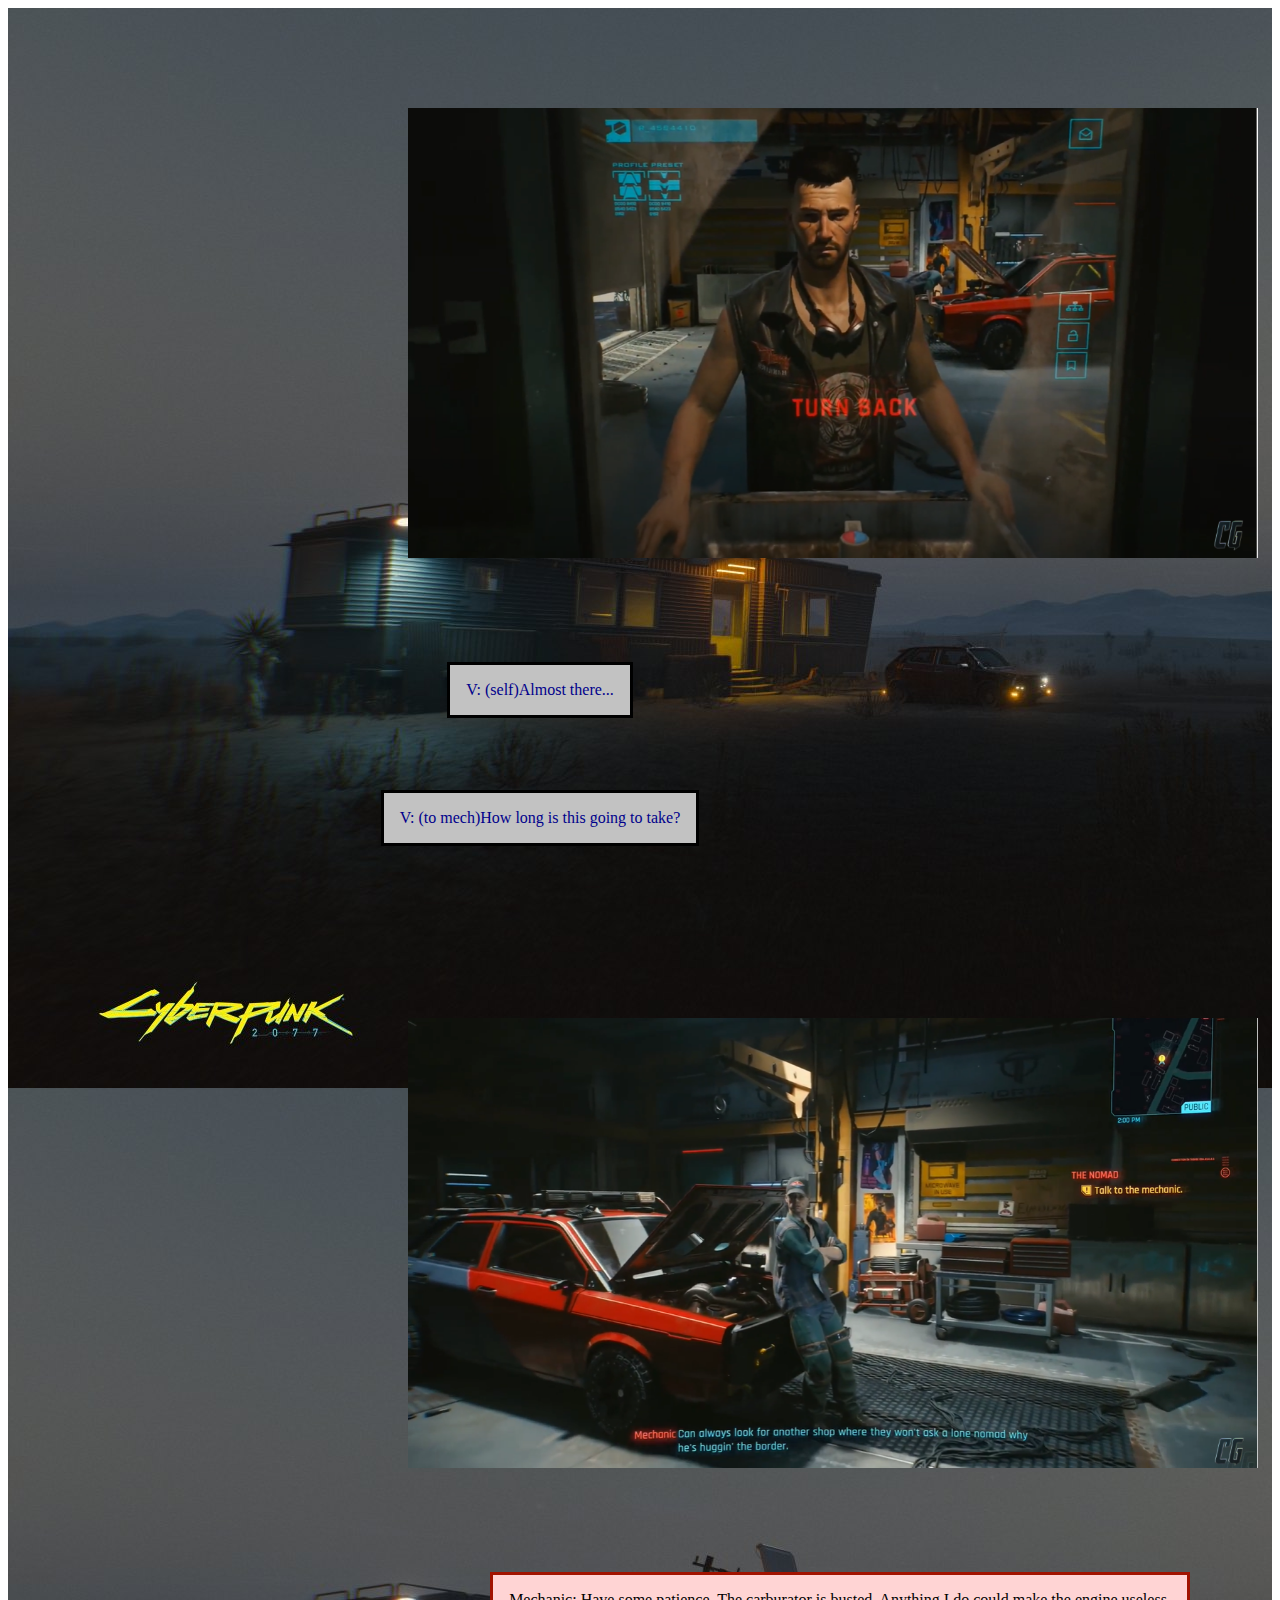
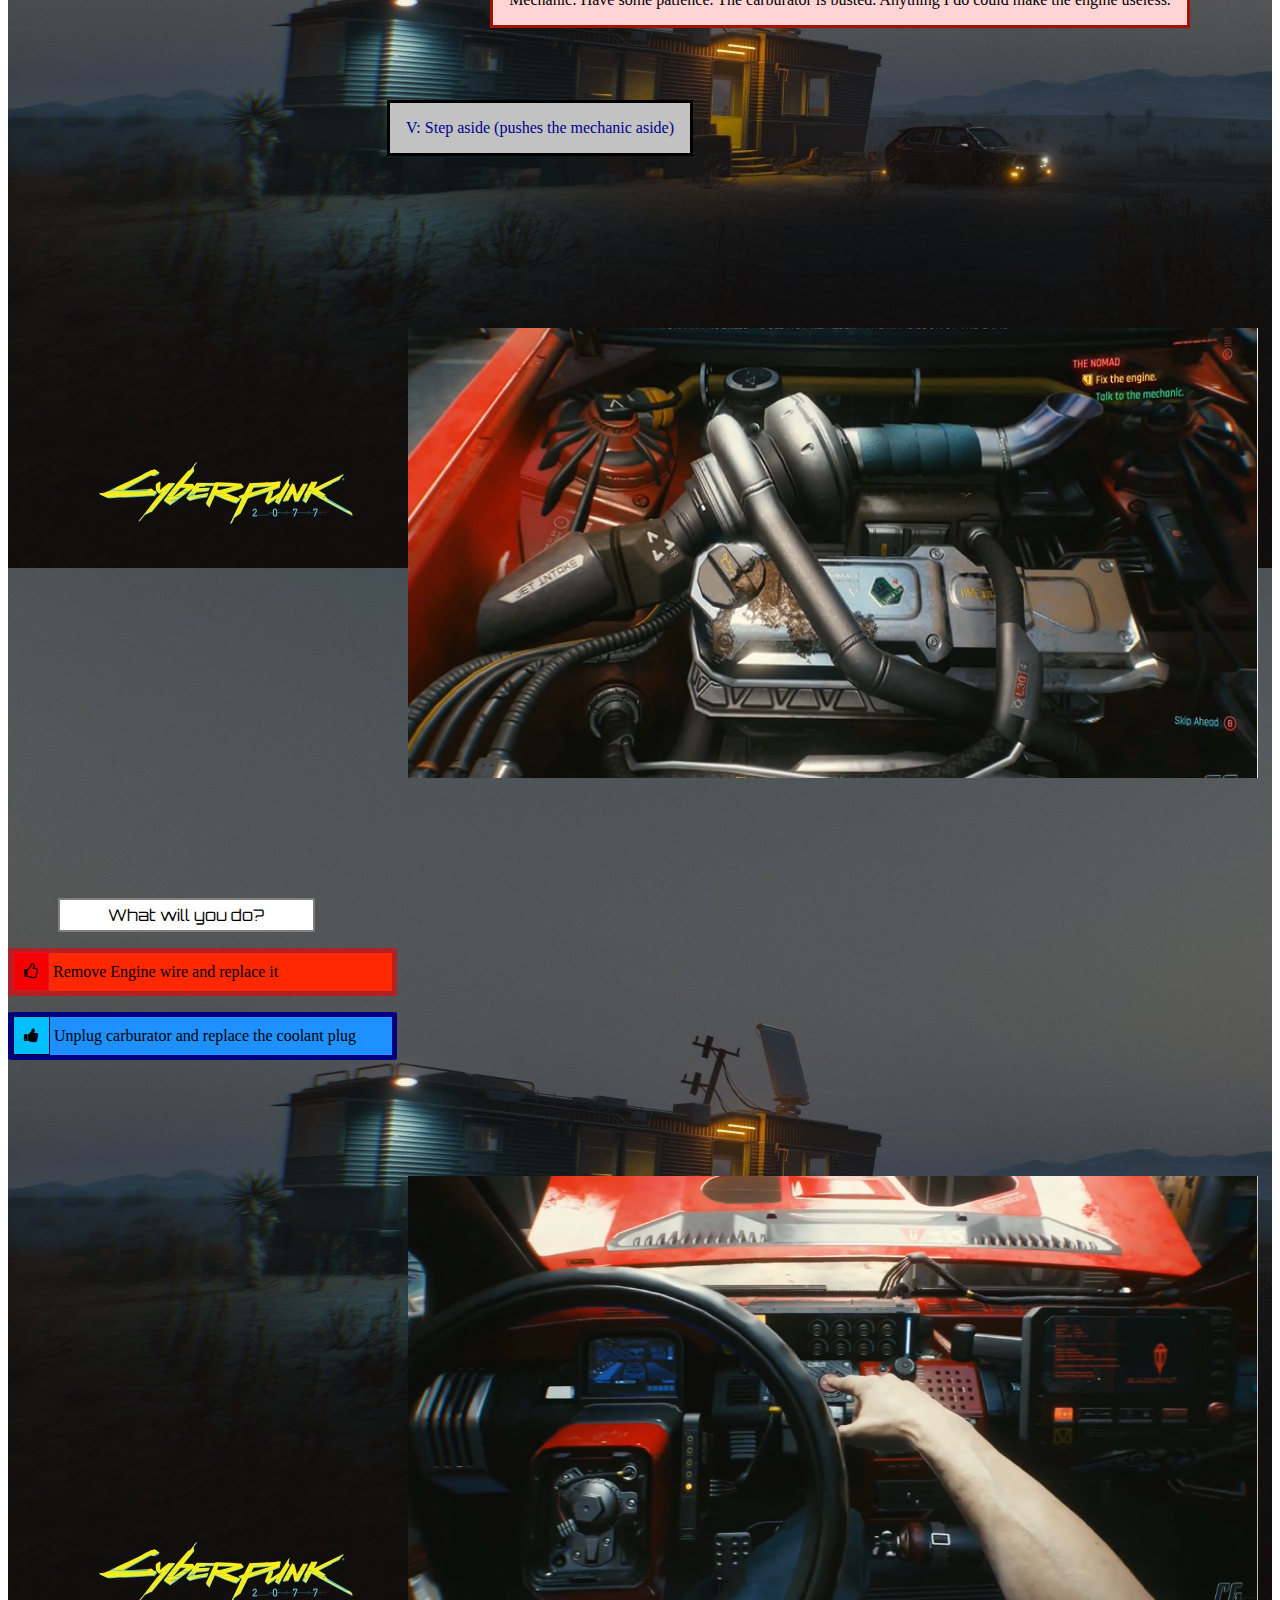
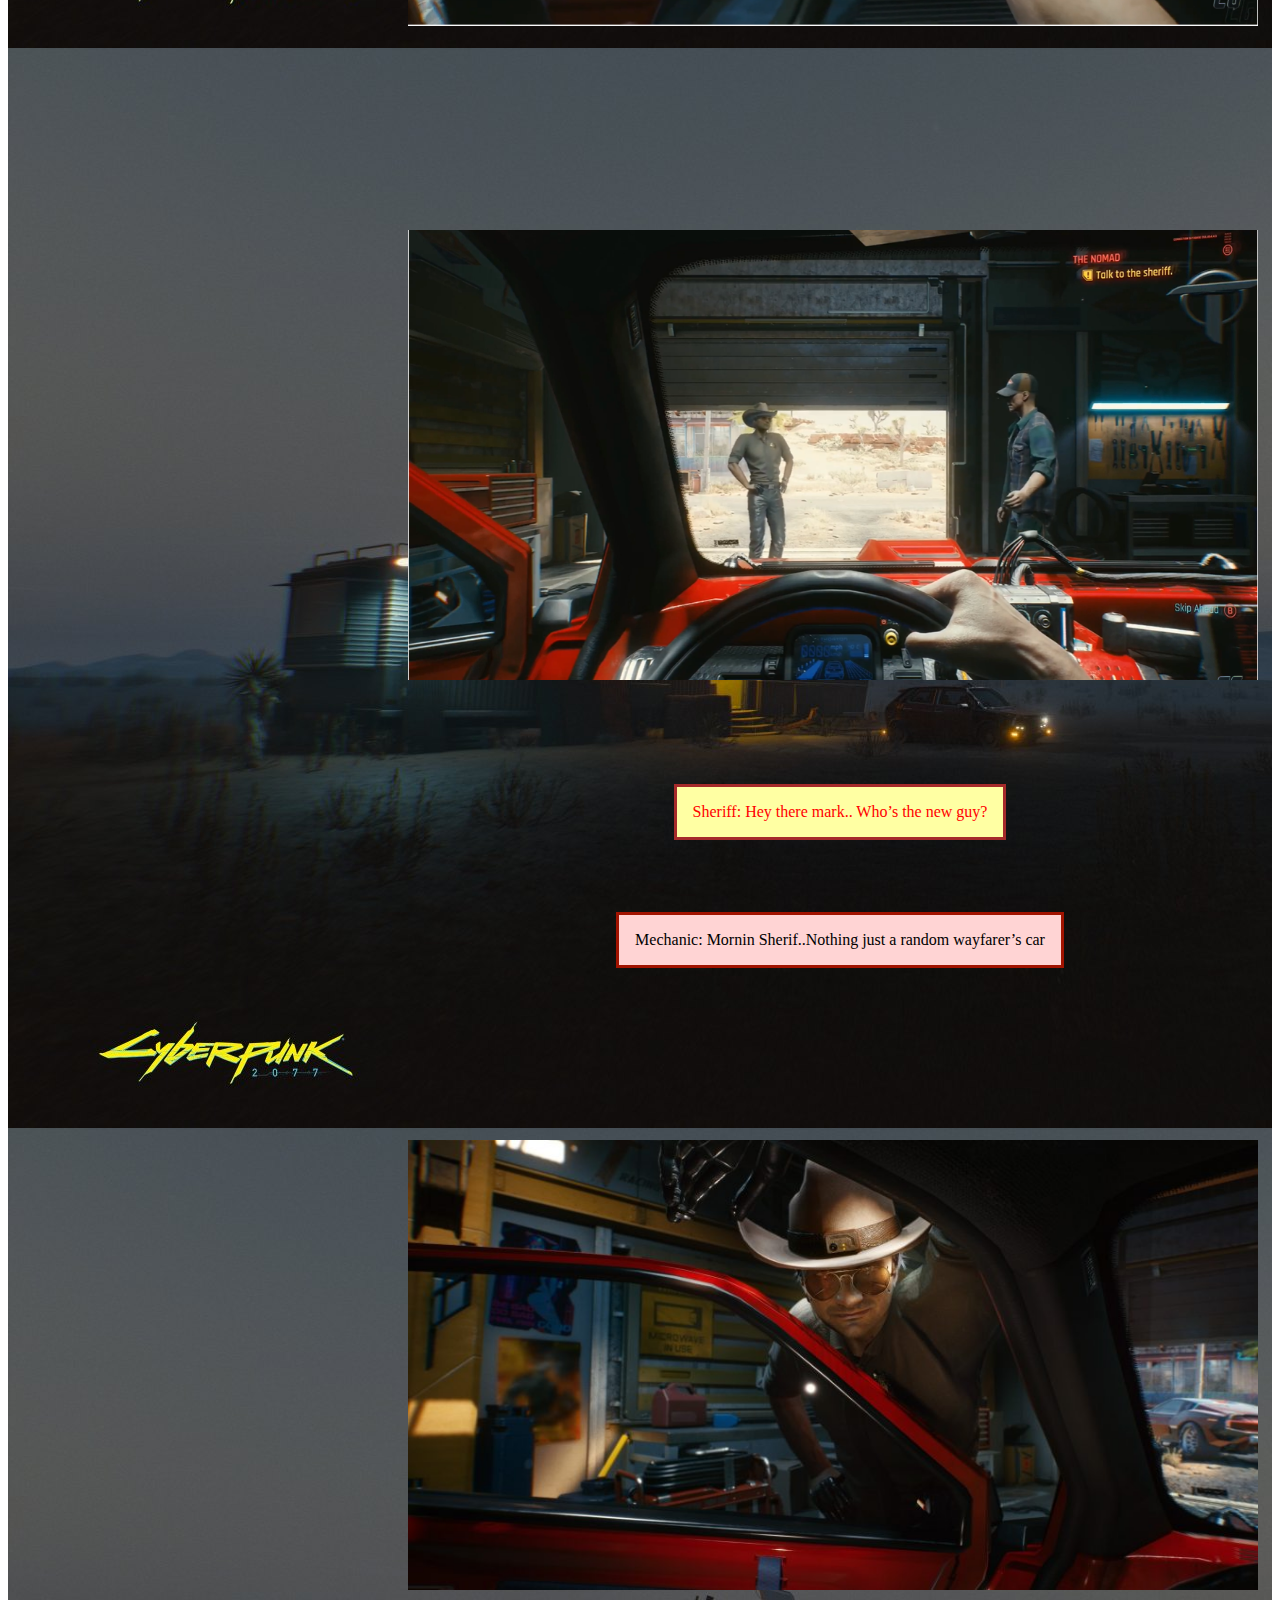
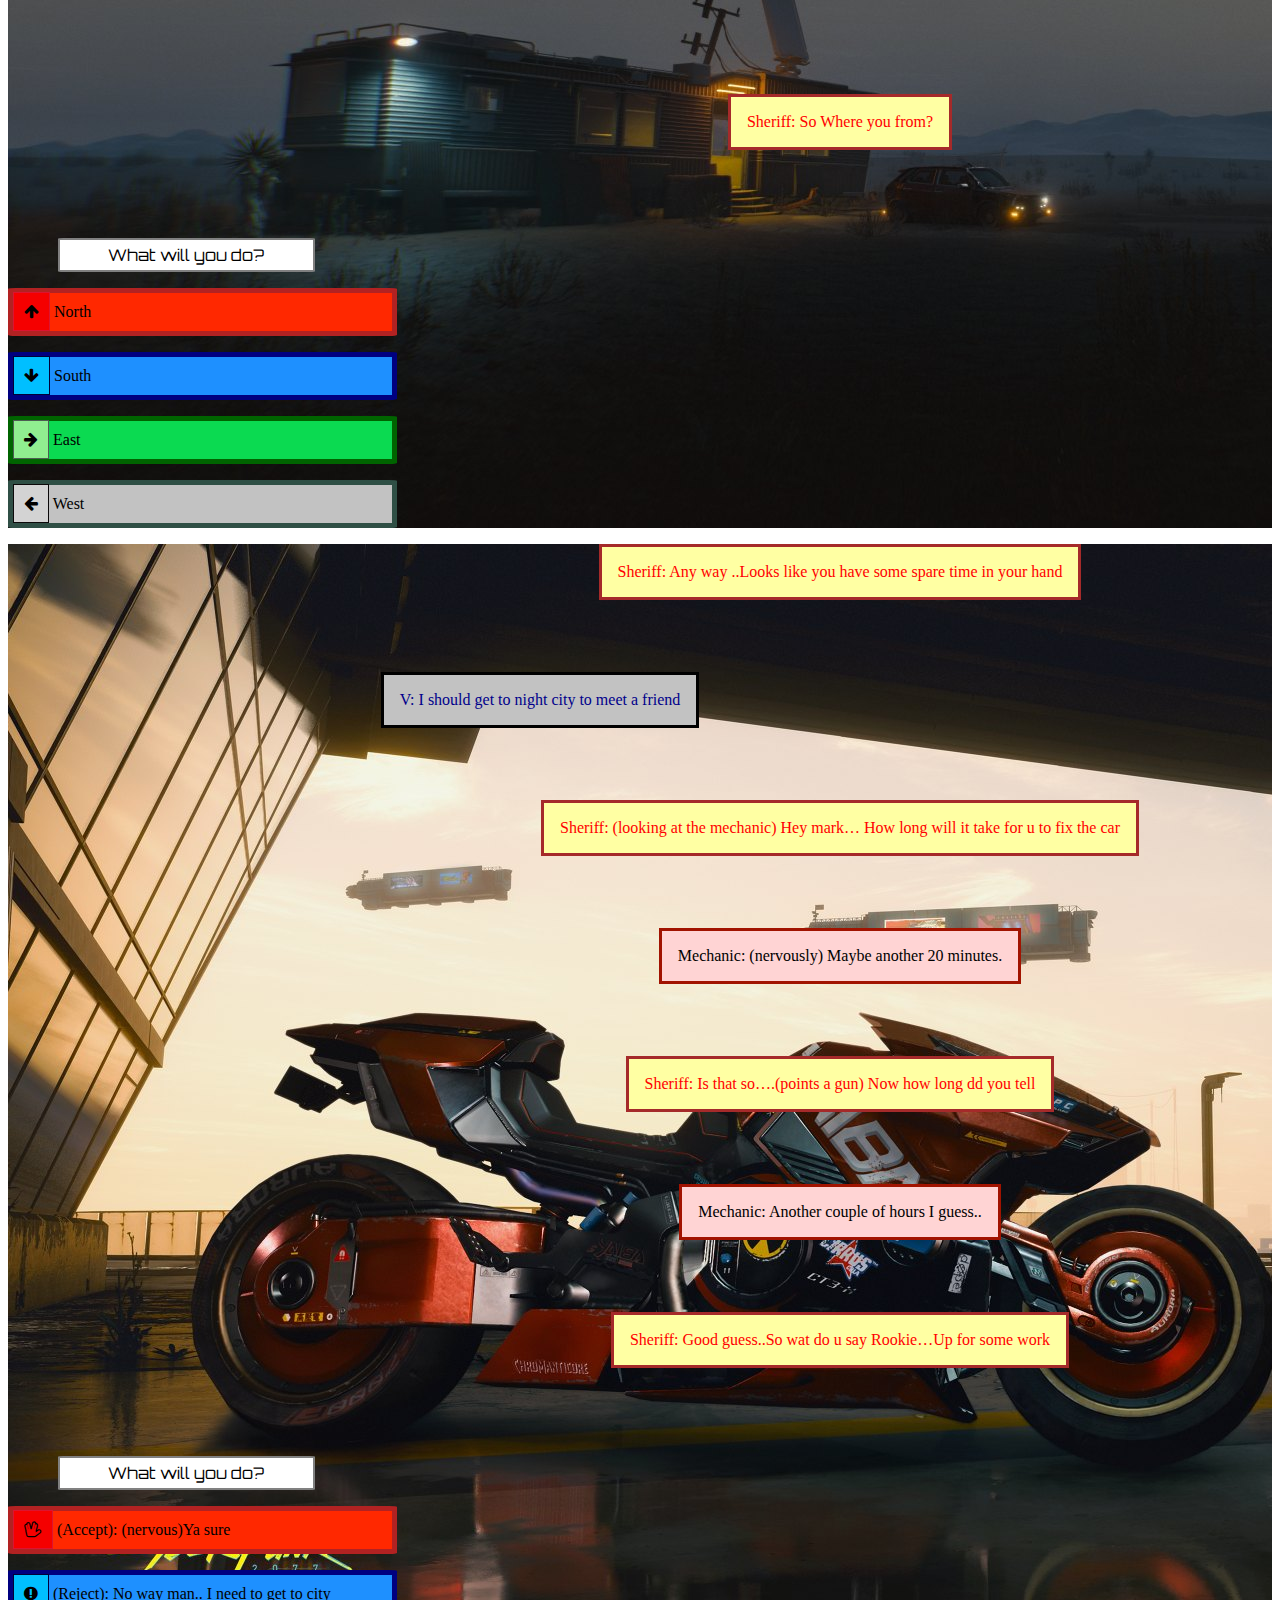
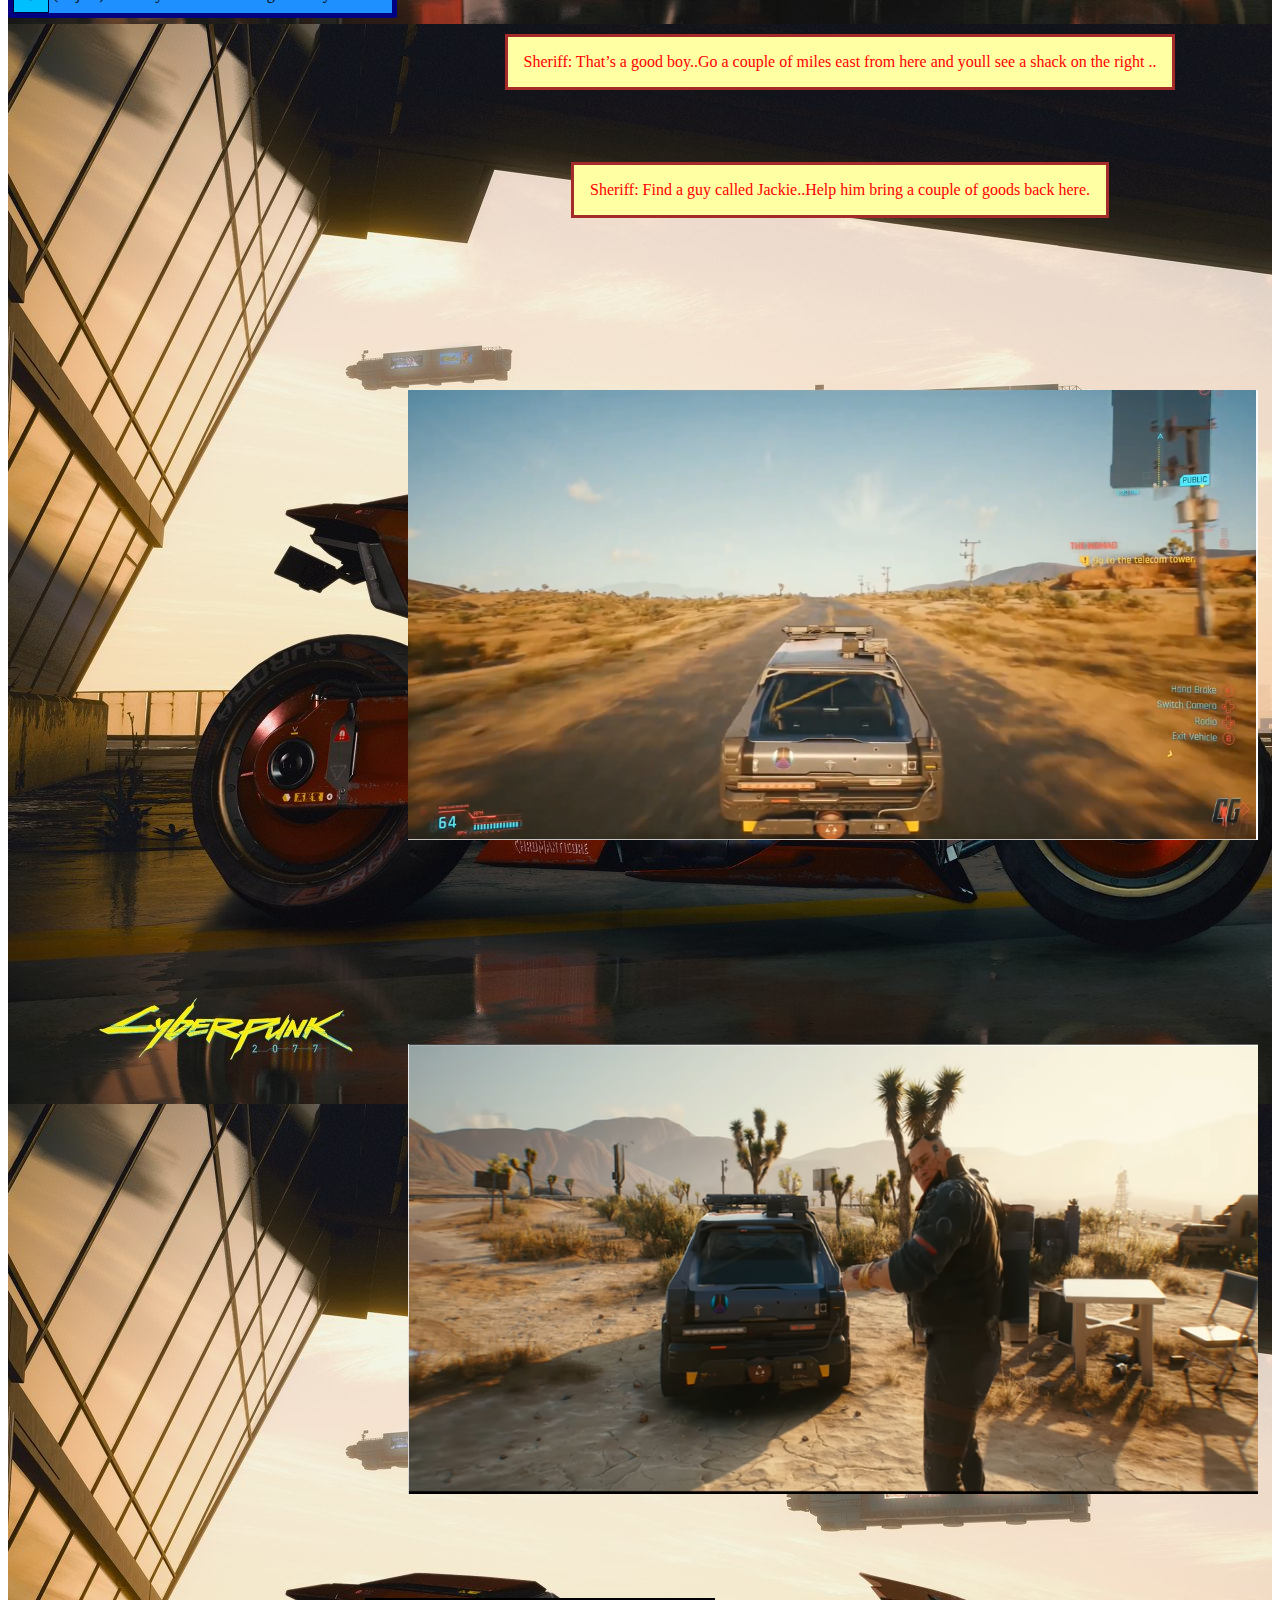
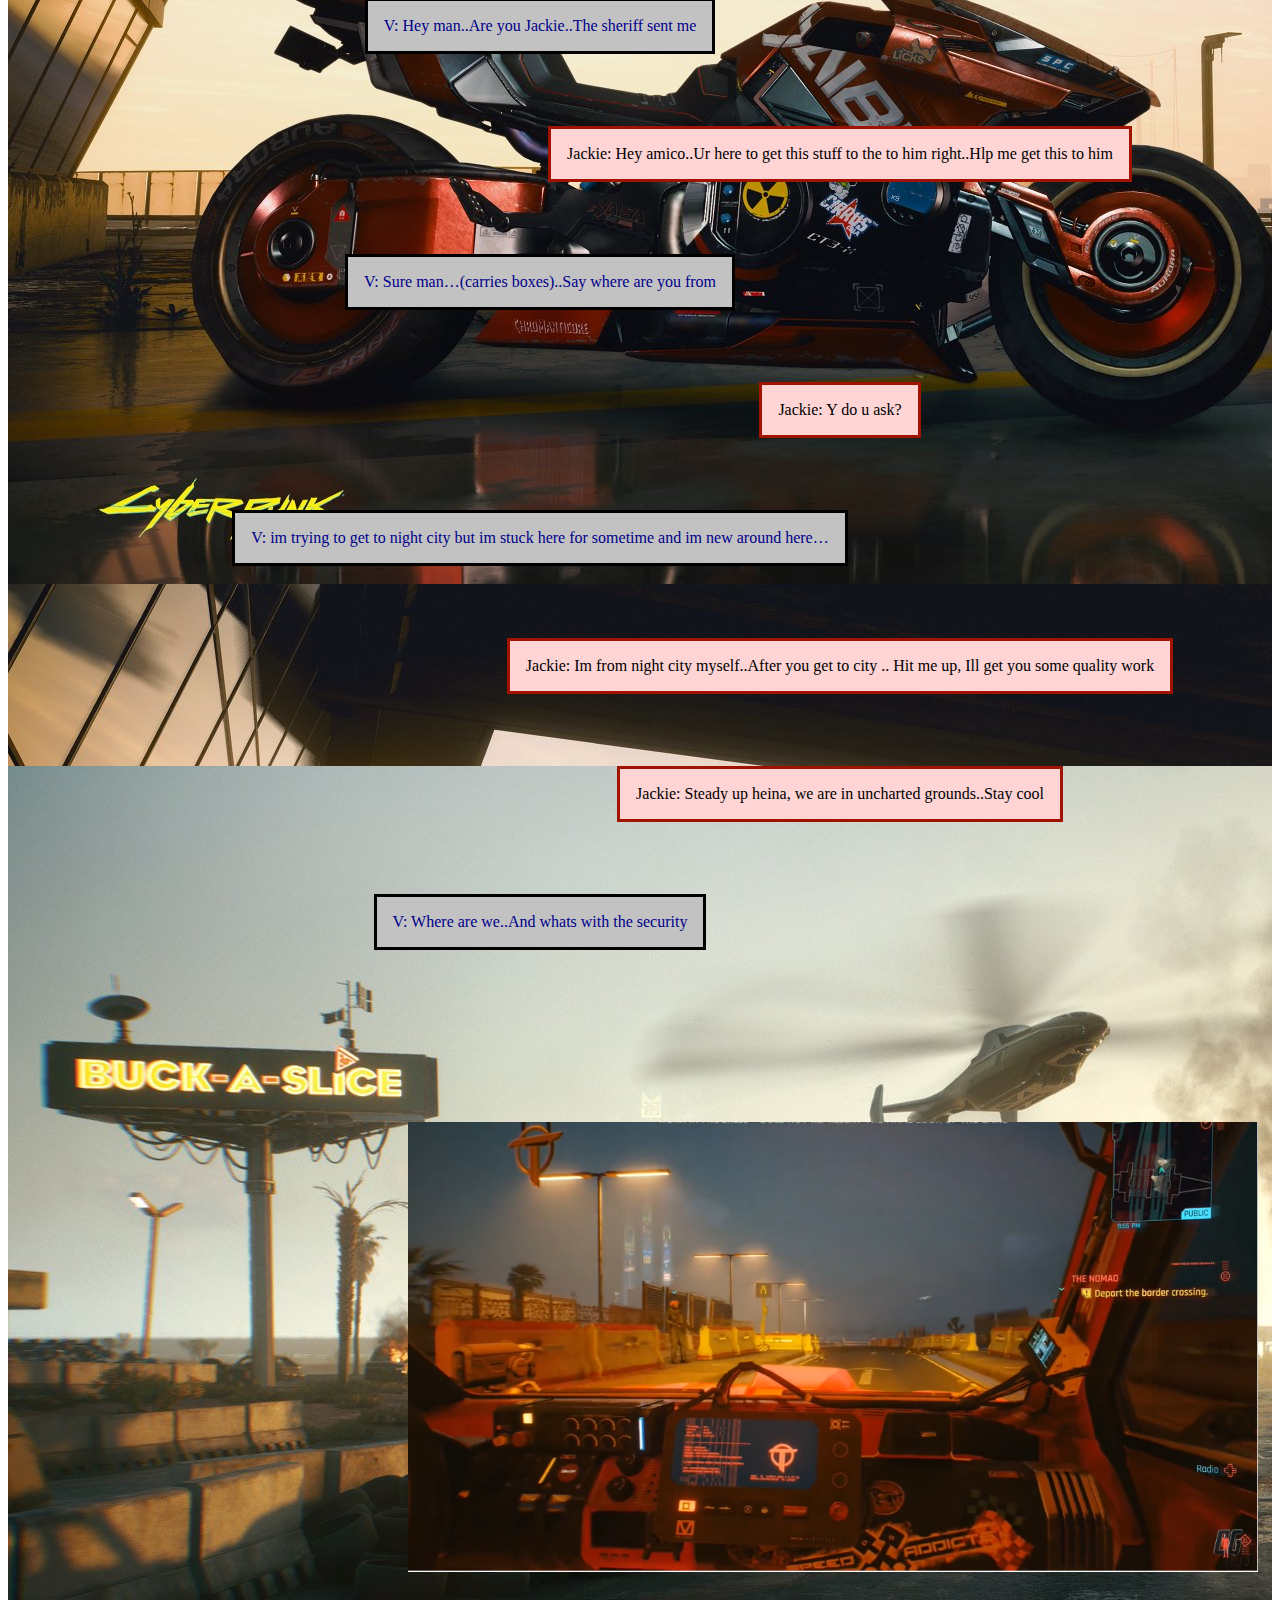
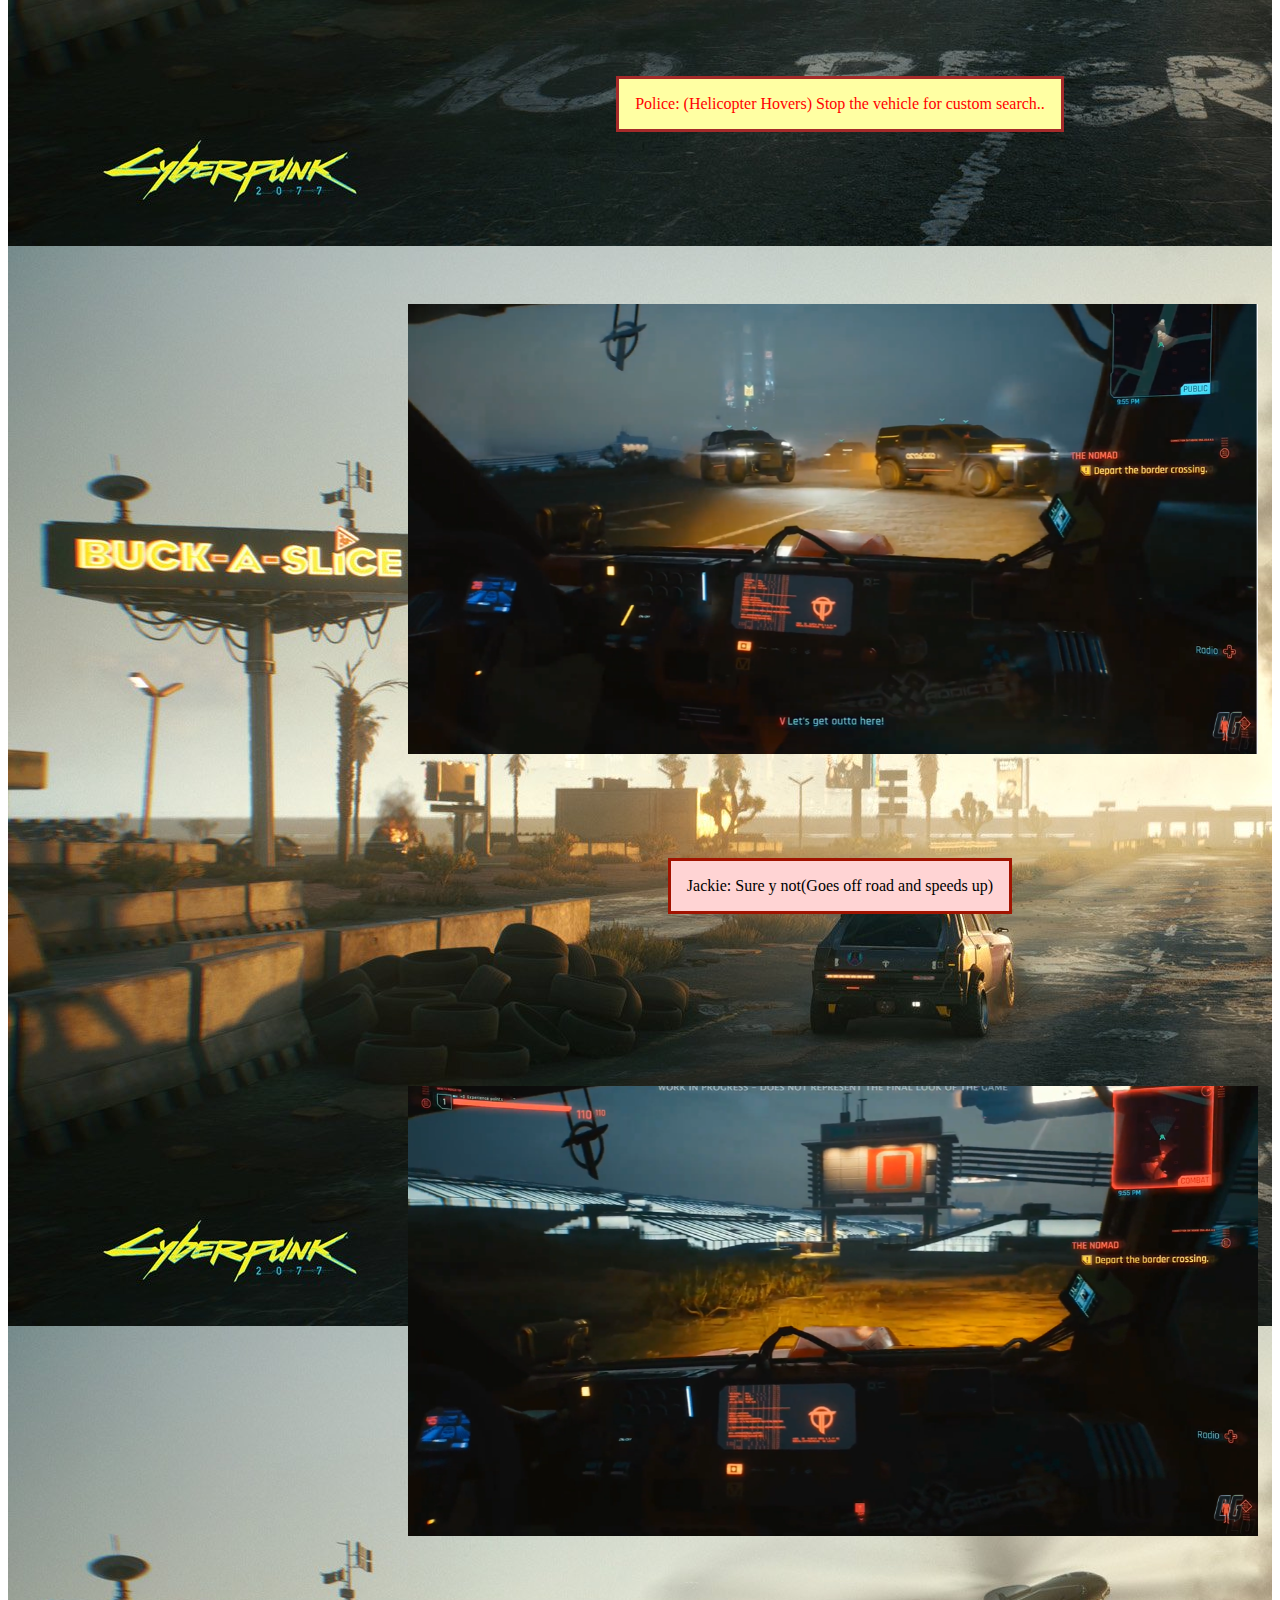
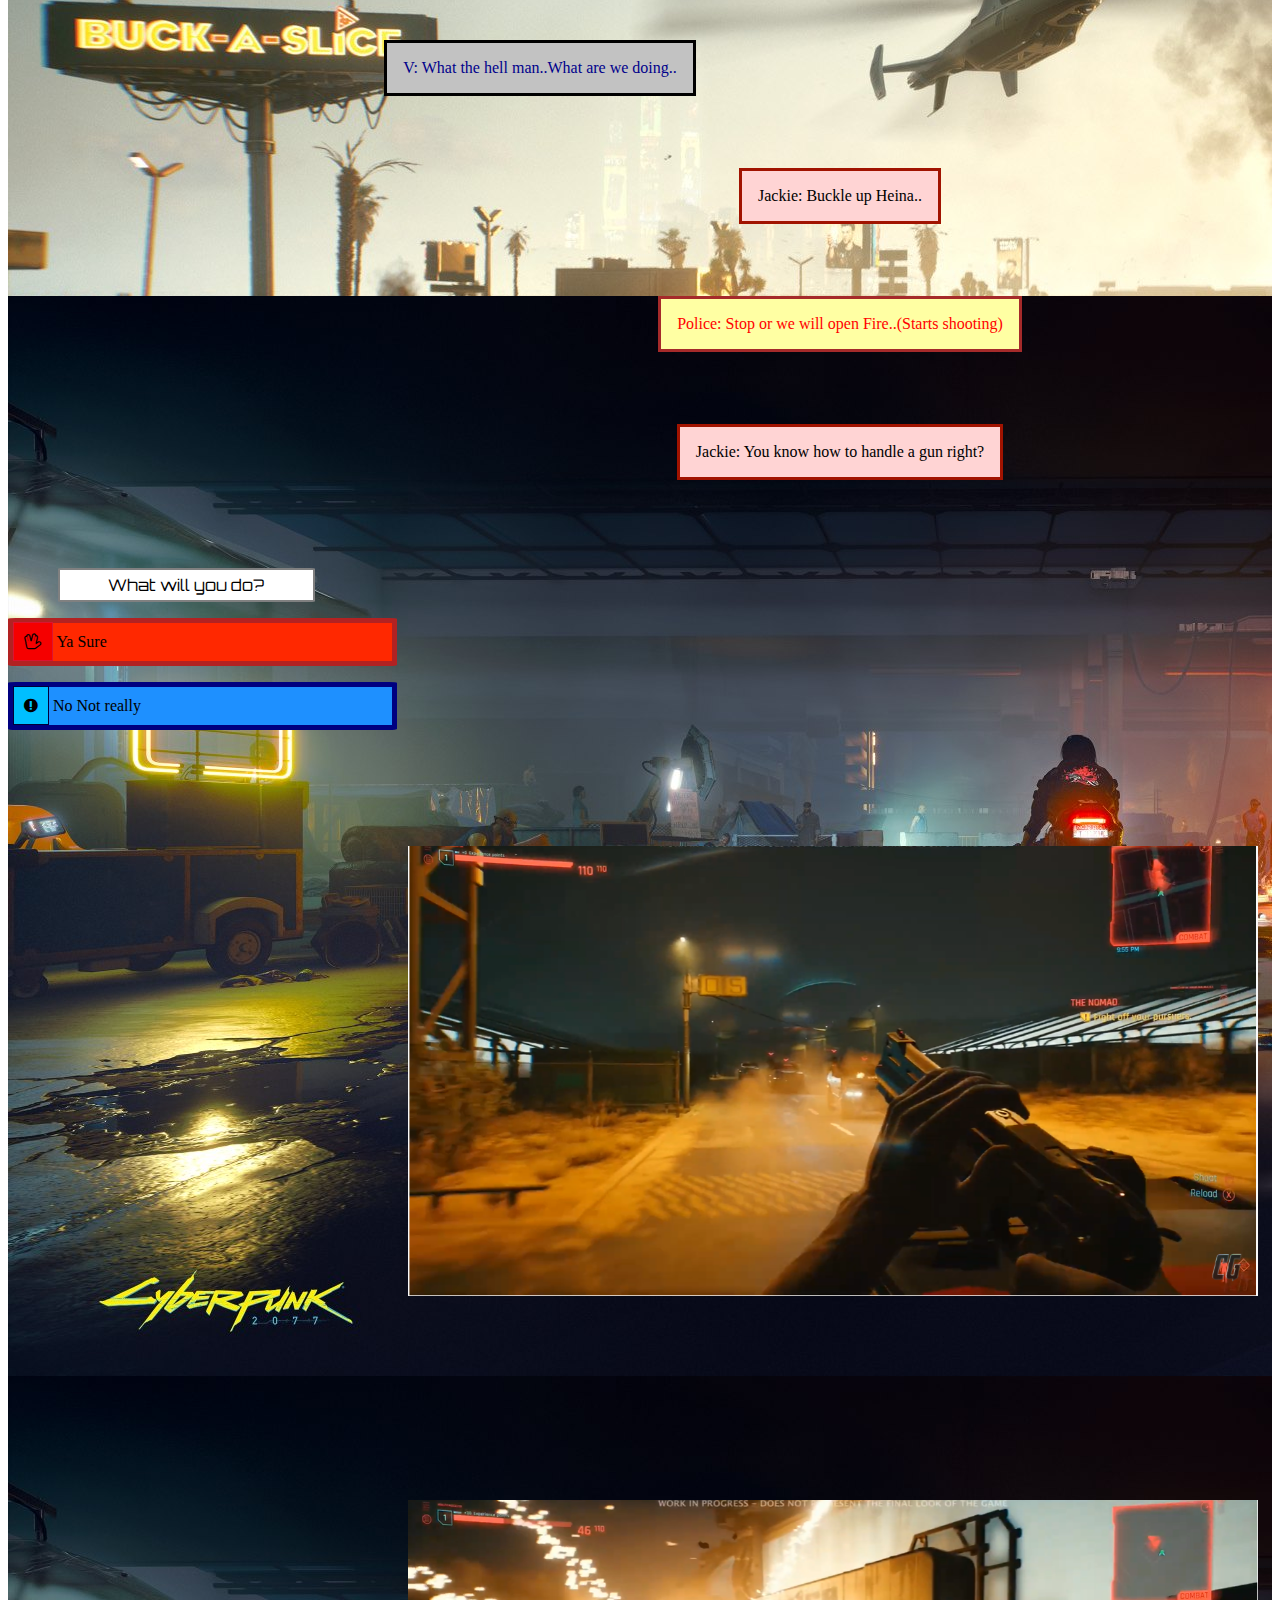
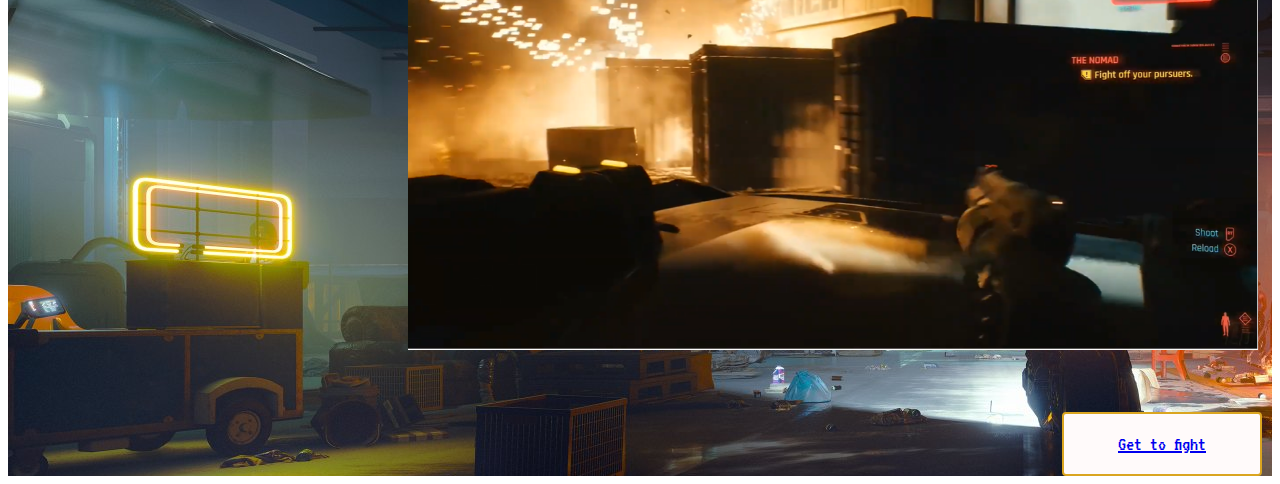
<file: Nomad.html>
<!DOCTYPE html>
<html lang="en">
<head>
    <meta charset="UTF-8">
    <meta name="viewport" content="width=device-width, initial-scale=1.0">
    <title>Nomad</title>
    <link rel="stylesheet" href="Origins.css">
    <link rel="stylesheet" href="font-awesome-4.7.0\css\font-awesome.css">
    <script src="VChoices.js"></script>
</head>
<body>
    <div class="NM1">
    <img class="Image" src="Game Assets\Nomad\1.PNG" alt="">
    <dialog open class="VDialogs"><span>V: </span> (self)Almost there...</dialog><br><br><br><br>
    <dialog open class="VDialogs"><span>V: </span> (to mech)How long is this going to take?</dialog><br><br><br><br>
    <img class="Image" src="Game Assets\Nomad\2.PNG" alt="">
    <dialog open class="CharacterDialog2"><span>Mechanic: </span> Have some patience. The carburator is busted. Anything I do could make the engine useless.</dialog><br><br><br><br>
    <dialog open class="VDialogs"><span>V: </span> Step aside (pushes the mechanic aside)</dialog><br><br><br><br>
    <img class="Image" src="Game Assets\Nomad\3.PNG" alt="">
    <p class="Choice">What will you do?</p>
    <p class="Choice1" onclick="two1()" id="A1"><span class="emotes1"><i class="fa fa-thumbs-o-up" aria-hidden="true"></i></span> Remove Engine wire and replace it </p>
    <p class="Choice2" onclick="two2()" id="A2"><span class="emotes2"><i class="fa fa-thumbs-up" aria-hidden="true"></i></span> Unplug carburator and replace the coolant plug</p>
    <img class="Image" src="Game Assets\Nomad\4.PNG" alt="">
    <img class="Image" src="Game Assets\Nomad\5.PNG" alt="">
    <dialog open class="CharacterDialog"><span>Sheriff: </span> Hey there mark.. Who’s the new guy?</dialog><br><br><br><br>
    <dialog open class="CharacterDialog2"><span>Mechanic: </span> Mornin Sherif..Nothing just a random wayfarer’s car</dialog><br><br><br><br>
    <img class="Image" src="images\cyberpunk-2077-nomad-900x506.jpg" alt="">
    <dialog open class="CharacterDialog"><span>Sheriff: </span>So Where you from? </dialog><br><br><br><br>
    <p class="Choice">What will you do?</p>
    <p class="Choice1" onclick="two3()" id="B1"><span class="emotes1"><i class="fa fa-arrow-up" aria-hidden="true"></i></span> North</p>
    <p class="Choice2" onclick="two4()" id="B2"><span class="emotes2"><i class="fa fa-arrow-down" aria-hidden="true"></i></span> South</p>
    <p class="Choice3" onclick="two5()" id="B3"><span class="emotes3"><i class="fa fa-arrow-right" aria-hidden="true"></i></span> East</p>
    <p class="Choice4" onclick="two6()" id="B4"><span class="emotes4"><i class="fa fa-arrow-left" aria-hidden="true"></i></span> West</p>
</div>
<div class="NM2">
    <dialog open class="CharacterDialog"><span>Sheriff: </span> Any way ..Looks like you have some spare time in your hand</dialog><br><br><br><br>
    <dialog open class="VDialogs"><span>V: </span> I should get to night city to meet a friend</dialog><br><br><br><br>
    <dialog open class="CharacterDialog"><span>Sheriff: </span> (looking at the mechanic) Hey mark… How long will it take for u to fix the car</dialog><br><br><br><br>
    <dialog open class="CharacterDialog2"><span>Mechanic: </span> (nervously) Maybe another 20 minutes.</dialog><br><br><br><br>
    <dialog open class="CharacterDialog"><span>Sheriff: </span> Is that so….(points a gun) Now how long dd you tell</dialog><br><br><br><br>
    <dialog open class="CharacterDialog2"><span>Mechanic: </span> Another couple of hours I guess..</dialog><br><br><br><br>
    <dialog open class="CharacterDialog"><span>Sheriff: </span> Good guess..So wat do u say Rookie…Up for some work</dialog><br><br><br><br>
    <p class="Choice">What will you do?</p>
    <p class="Choice1" onclick="two7()" id="C1"><span class="emotes1"><i class="fa fa-hand-spock-o" aria-hidden="true"></i></span> (Accept): (nervous)Ya sure</p>
    <p class="Choice2" onclick="two8()" id="C2"><span class="emotes2"><i class="fa fa-exclamation-circle" aria-hidden="true"></i></span> (Reject): No way man.. I need to get to city</p>
    <dialog open class="CharacterDialog"><span>Sheriff: </span> That’s a good boy..Go  a couple of miles east from here and youll see a shack on the right ..</dialog><br><br><br><br>
    <dialog open class="CharacterDialog"><span>Sheriff: </span> Find a guy called Jackie..Help him bring a couple of goods back here. </dialog><br><br><br><br>
    <img class="Image" src="Game Assets\Nomad\6.PNG" alt="">
        <img class="Image" src="Game Assets\Nomad\7.PNG" alt="">
    <dialog open class="VDialogs"><span>V: </span> Hey man..Are you Jackie..The sheriff sent me</dialog><br><br><br><br>
    <dialog open class="CharacterDialog2"><span>Jackie: </span> Hey amico..Ur here to get this stuff to the to him right..Hlp me get this to him</dialog><br><br><br><br>
    <dialog open class="VDialogs"><span>V: </span> Sure man…(carries boxes)..Say where are you from</dialog><br><br><br><br>
    <dialog open class="CharacterDialog2"><span>Jackie: </span>Y do u ask?</dialog><br><br><br><br>
    <dialog open class="VDialogs"><span>V: </span> im trying to get to night city but im stuck here for sometime and im new around here…</dialog><br><br><br><br>
    <dialog open class="CharacterDialog2"><span>Jackie: </span> Im from night city myself..After you get to city .. Hit me up, Ill get you some quality work</dialog><br><br><br><br>
    </div>
    <div class="NM3">
    <dialog open class="CharacterDialog2"><span>Jackie: </span>Steady up heina, we are in uncharted grounds..Stay cool</dialog><br><br><br><br>
    <dialog open class="VDialogs"><span>V: </span> Where are we..And whats with the security</dialog><br><br><br><br>
    <img class="Image" src="Game Assets\Nomad\8.PNG" alt="">
    <dialog open class="CharacterDialog"><span>Police: </span>(Helicopter Hovers) Stop the vehicle for custom search..</dialog><br><br><br><br>
    <img class="Image" src="Game Assets\Nomad\9.PNG" alt="">
    <dialog open class="CharacterDialog2"><span>Jackie: </span>Sure y not(Goes off road  and speeds up)</dialog><br><br><br><br>
    <img class="Image" src="Game Assets\Nomad\10.PNG" alt="">
    <dialog open class="VDialogs"><span>V: </span> What the hell man..What are we doing..</dialog><br><br><br><br>
    <dialog open class="CharacterDialog2"><span>Jackie: </span>Buckle up Heina..</dialog><br><br><br><br>
    </div>
    <div class="NM4">
    <dialog open class="CharacterDialog"><span>Police: </span>Stop or we will open Fire..(Starts shooting)</dialog><br><br><br><br>
    <dialog open class="CharacterDialog2"><span>Jackie: </span>You know how to handle a gun right?</dialog><br><br><br><br>
    <p class="Choice">What will you do?</p>
    <p class="Choice1" onclick="two9()" id="D1"><span class="emotes1"><i class="fa fa-hand-spock-o" aria-hidden="true"></i></span> Ya Sure</p>
    <p class="Choice2" onclick="two10()" id="D1"><span class="emotes2"><i class="fa fa-exclamation-circle" aria-hidden="true"></i></span> No Not really</p>
    <img class="Image" src="Game Assets\Nomad\11.PNG" alt="">
    <img class="Image" src="Game Assets\Nomad\12.PNG" alt="">
    <button class="FightButton"> <a  href="FightNomad.html">Get to fight</button>
        </div>


</body>
</html>
</file>
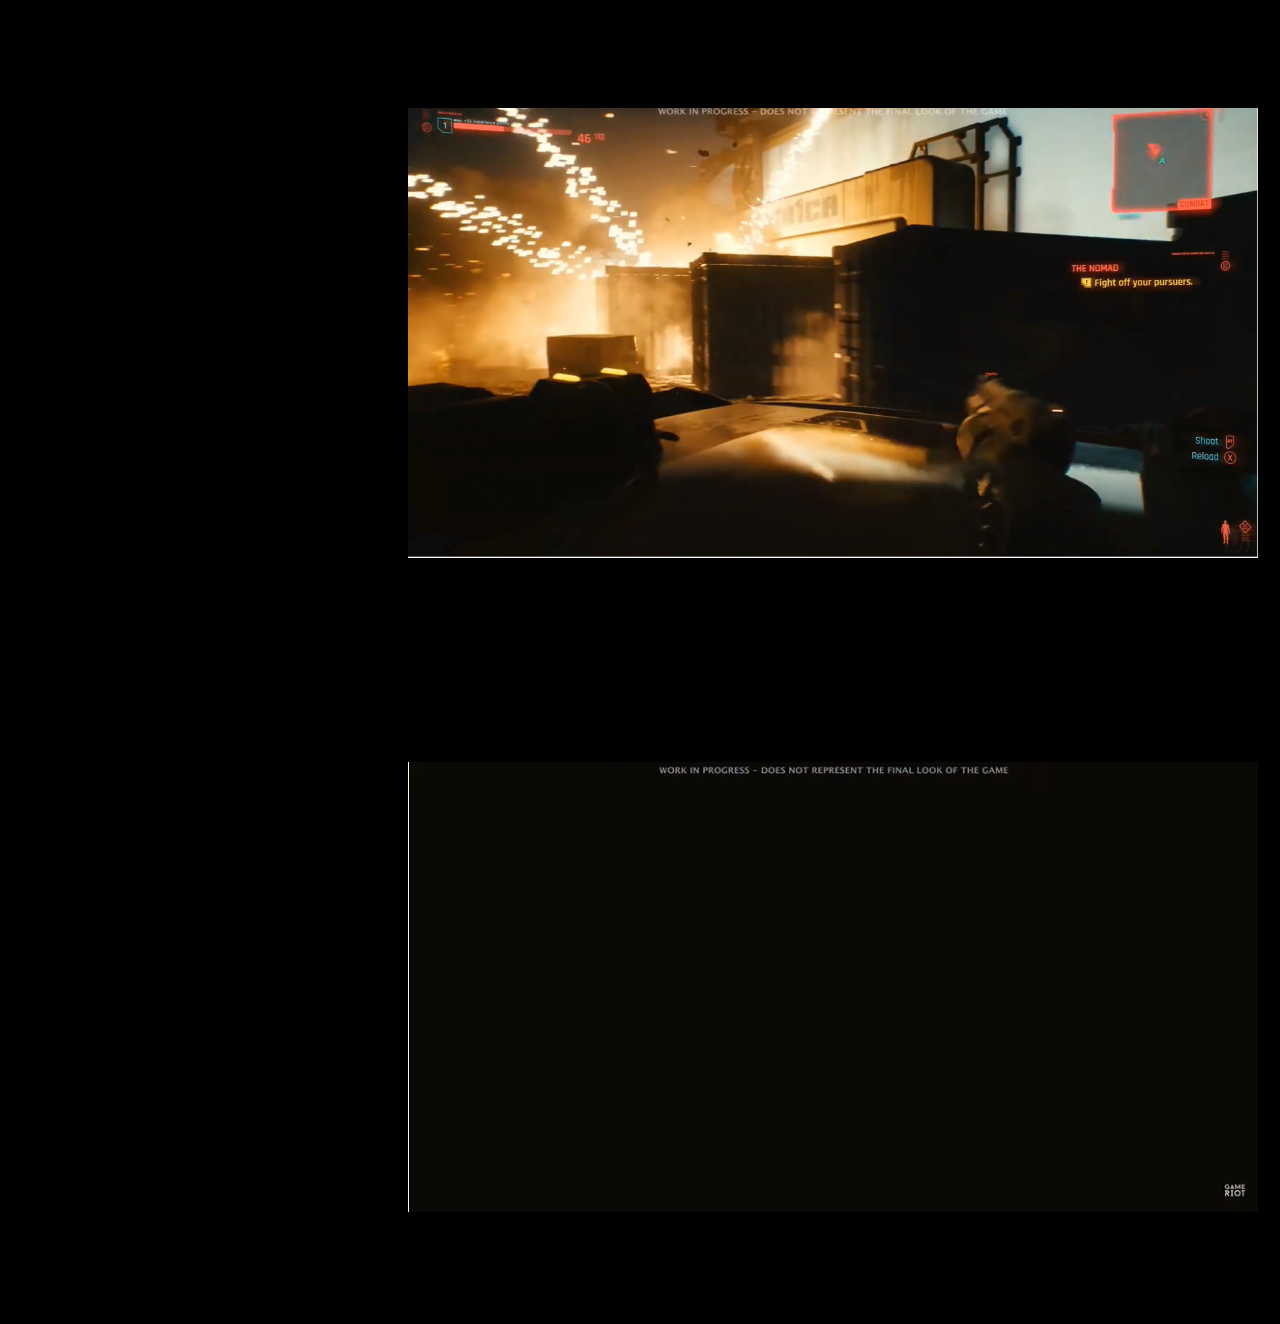
<file: Nomad2.html>
<!DOCTYPE html>
<html lang="en">
<head>
    <meta charset="UTF-8">
    <meta name="viewport" content="width=device-width, initial-scale=1.0">
    <title>Nomad 2</title>
    <link rel="stylesheet" href="Origins.css">
    <script src="VChoices.js"></script>
</head>
<body style="background-color: black;">
    <img class="Image" src="Game Assets\Nomad\12.PNG" alt="">
    <img class="Image" src="Game Assets\StreetKid\13.PNG" alt="">
</body>
</html>
</file>
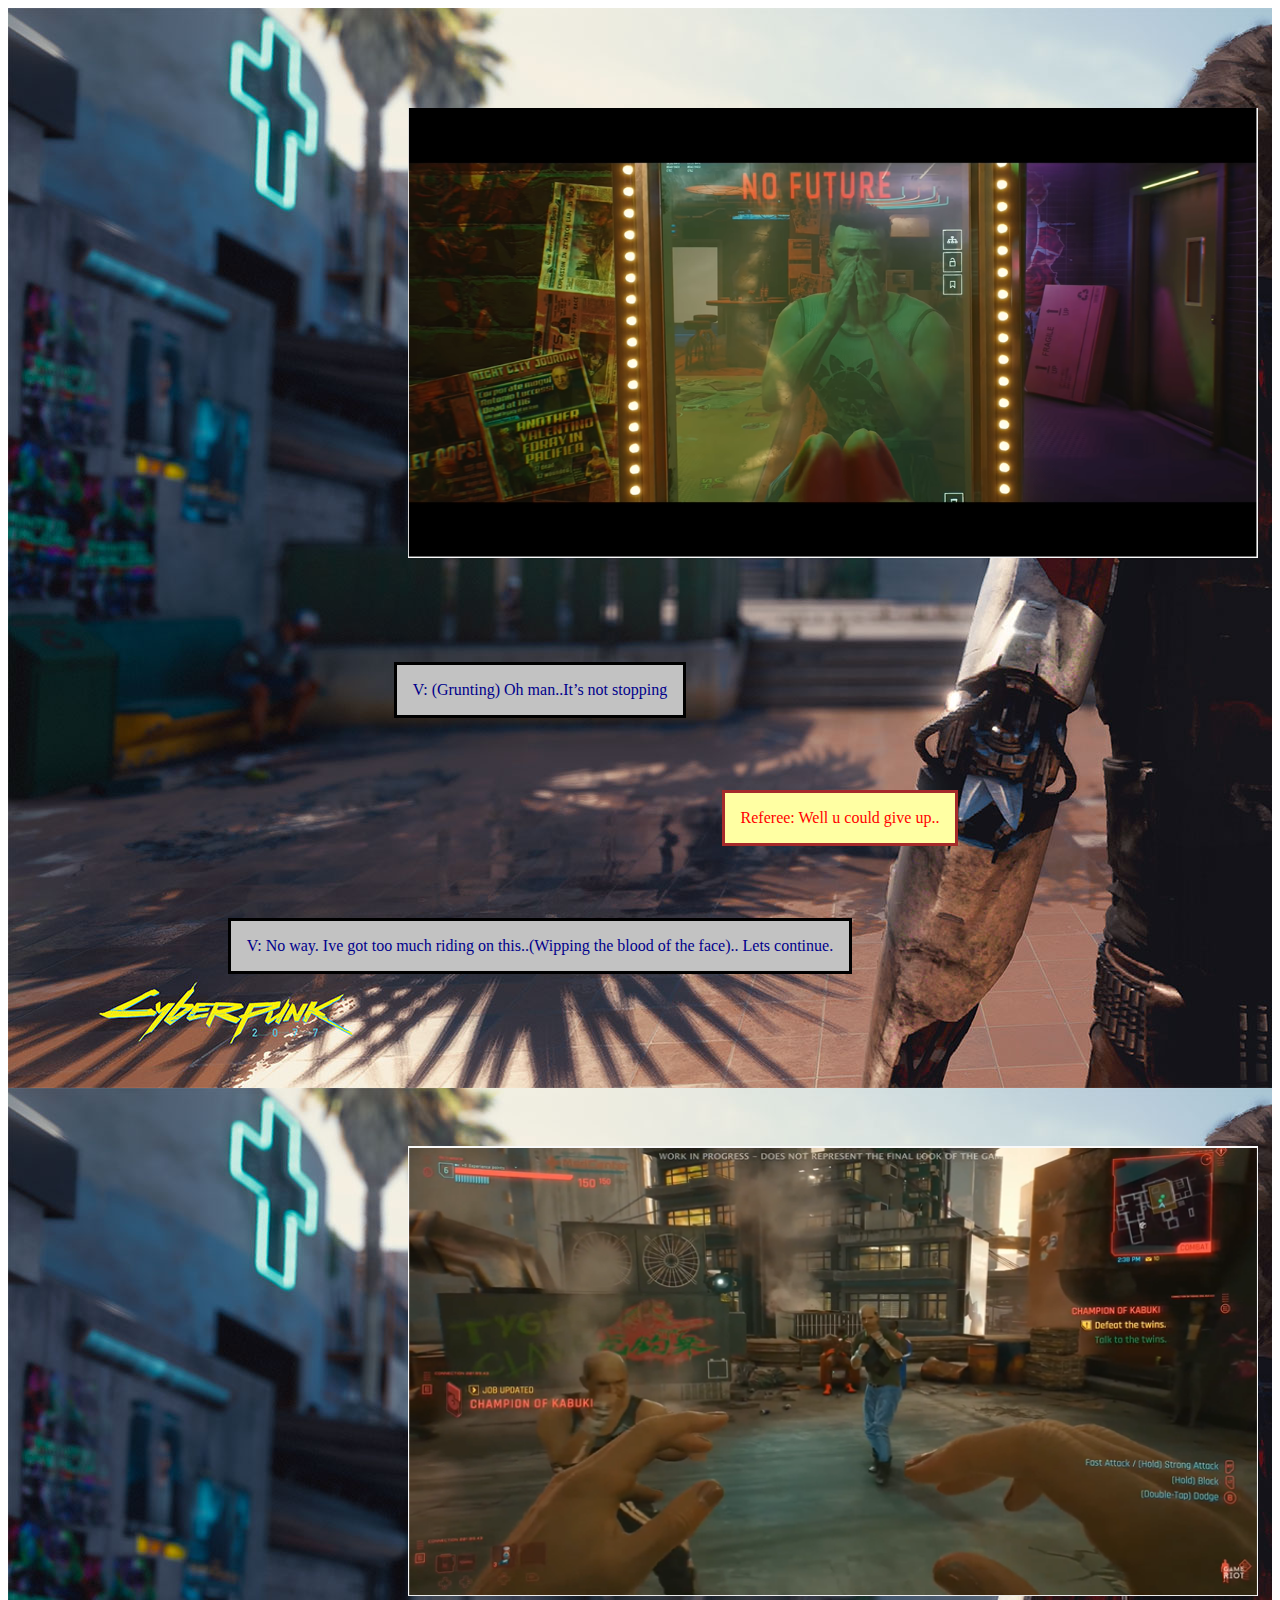
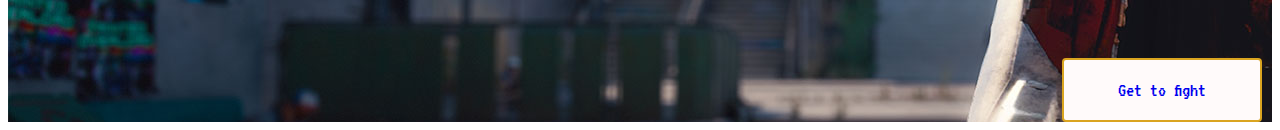
<file: StreetKid.html>
<!DOCTYPE html>
<html lang="en">
<head>
    <meta charset="UTF-8">
    <meta name="viewport" content="width=device-width, initial-scale=1.0">
    <title>Street Kid</title>
    <link rel="stylesheet" href="Origins.css">
</head>
<body>
    <div class="SK1">
        <img class="Image" src="Game Assets\StreetKid\1.PNG" alt="">
        <dialog open class="VDialogs"><span>V: </span>(Grunting) Oh man..It’s not stopping</dialog><br><br><br><br>
        <dialog open class="CharacterDialog"><span>Referee: </span>Well u could give up..</dialog><br><br><br><br>
        <dialog open class="VDialogs"><span>V: </span>No way. Ive got  too much riding on this..(Wipping the blood of the face).. Lets continue.</dialog><br><br><br><br>
        <img class="Image" src="Game Assets\StreetKid\2.PNG" alt="">
        <button class="FightButton"> <a  href="FIghtStreetKid.html"><span>Get to fight</span></button>
    </div>
           
       </body>
</html>
</file>
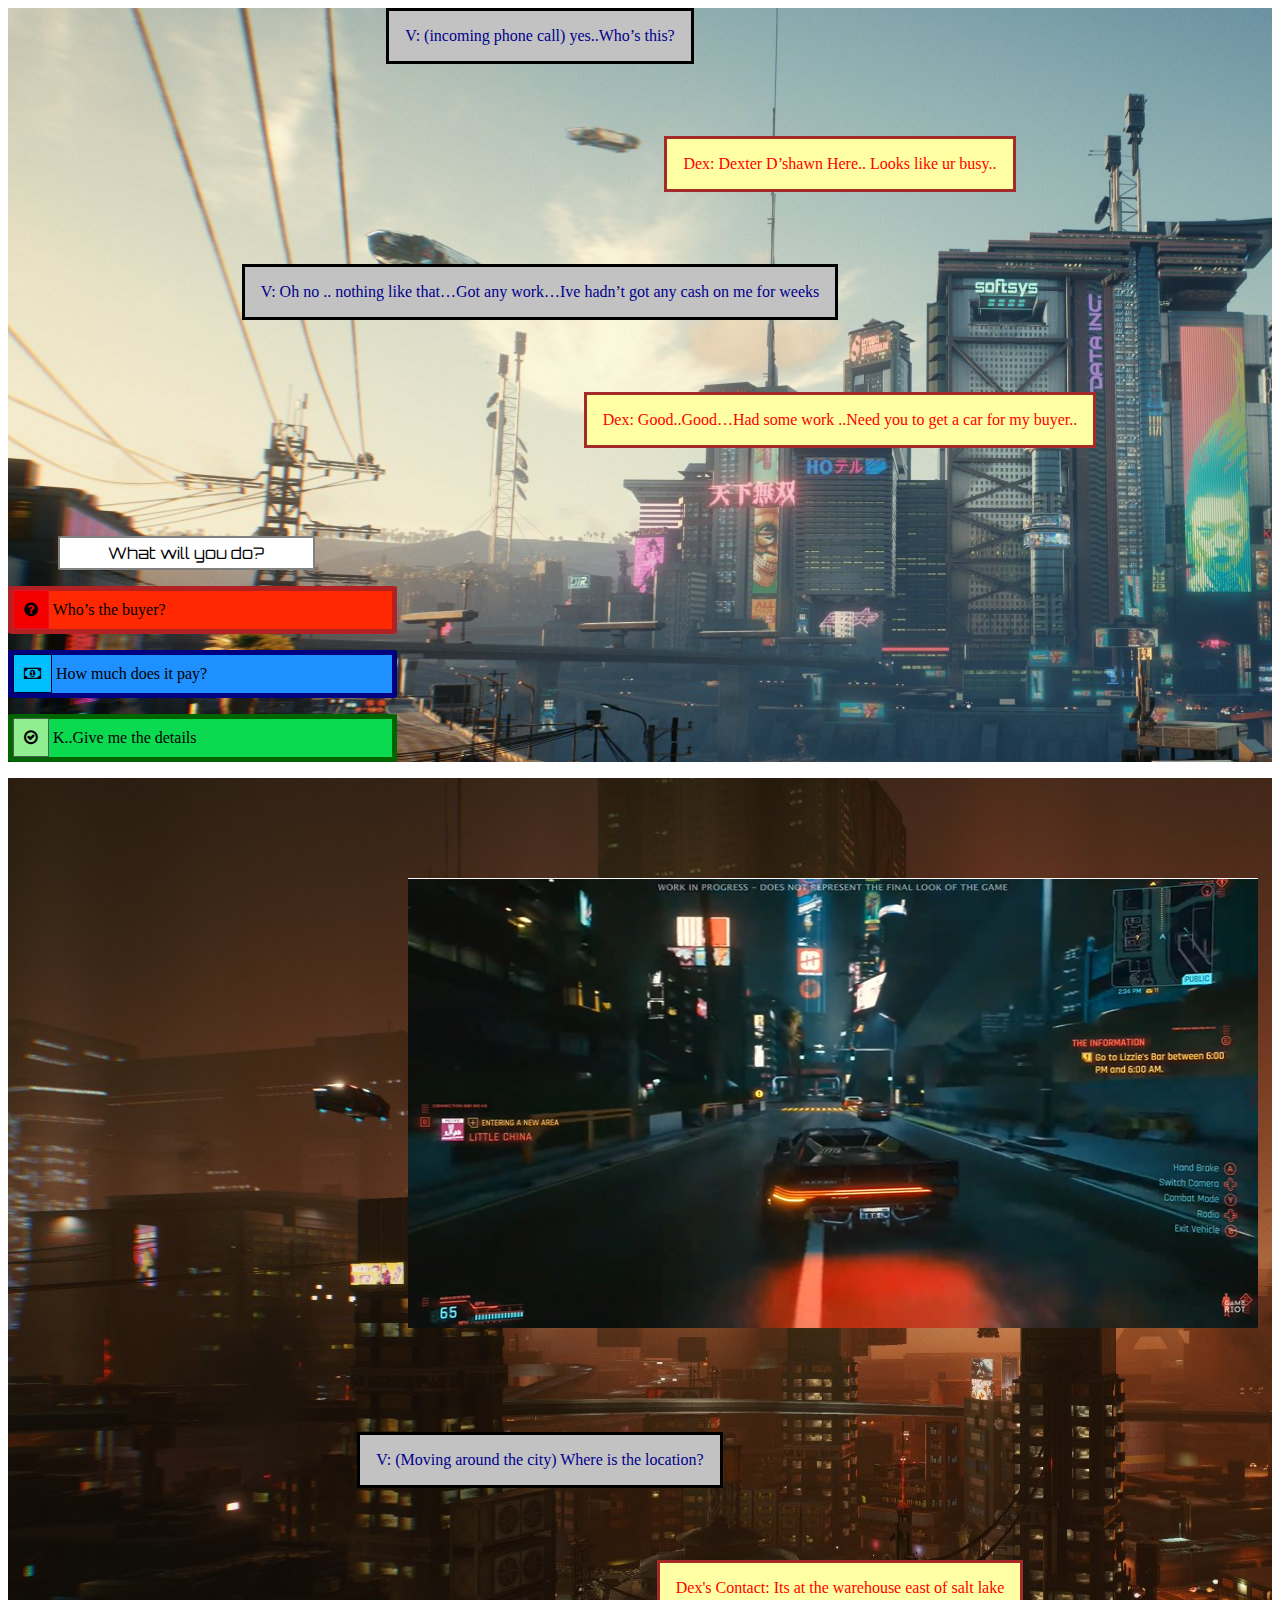
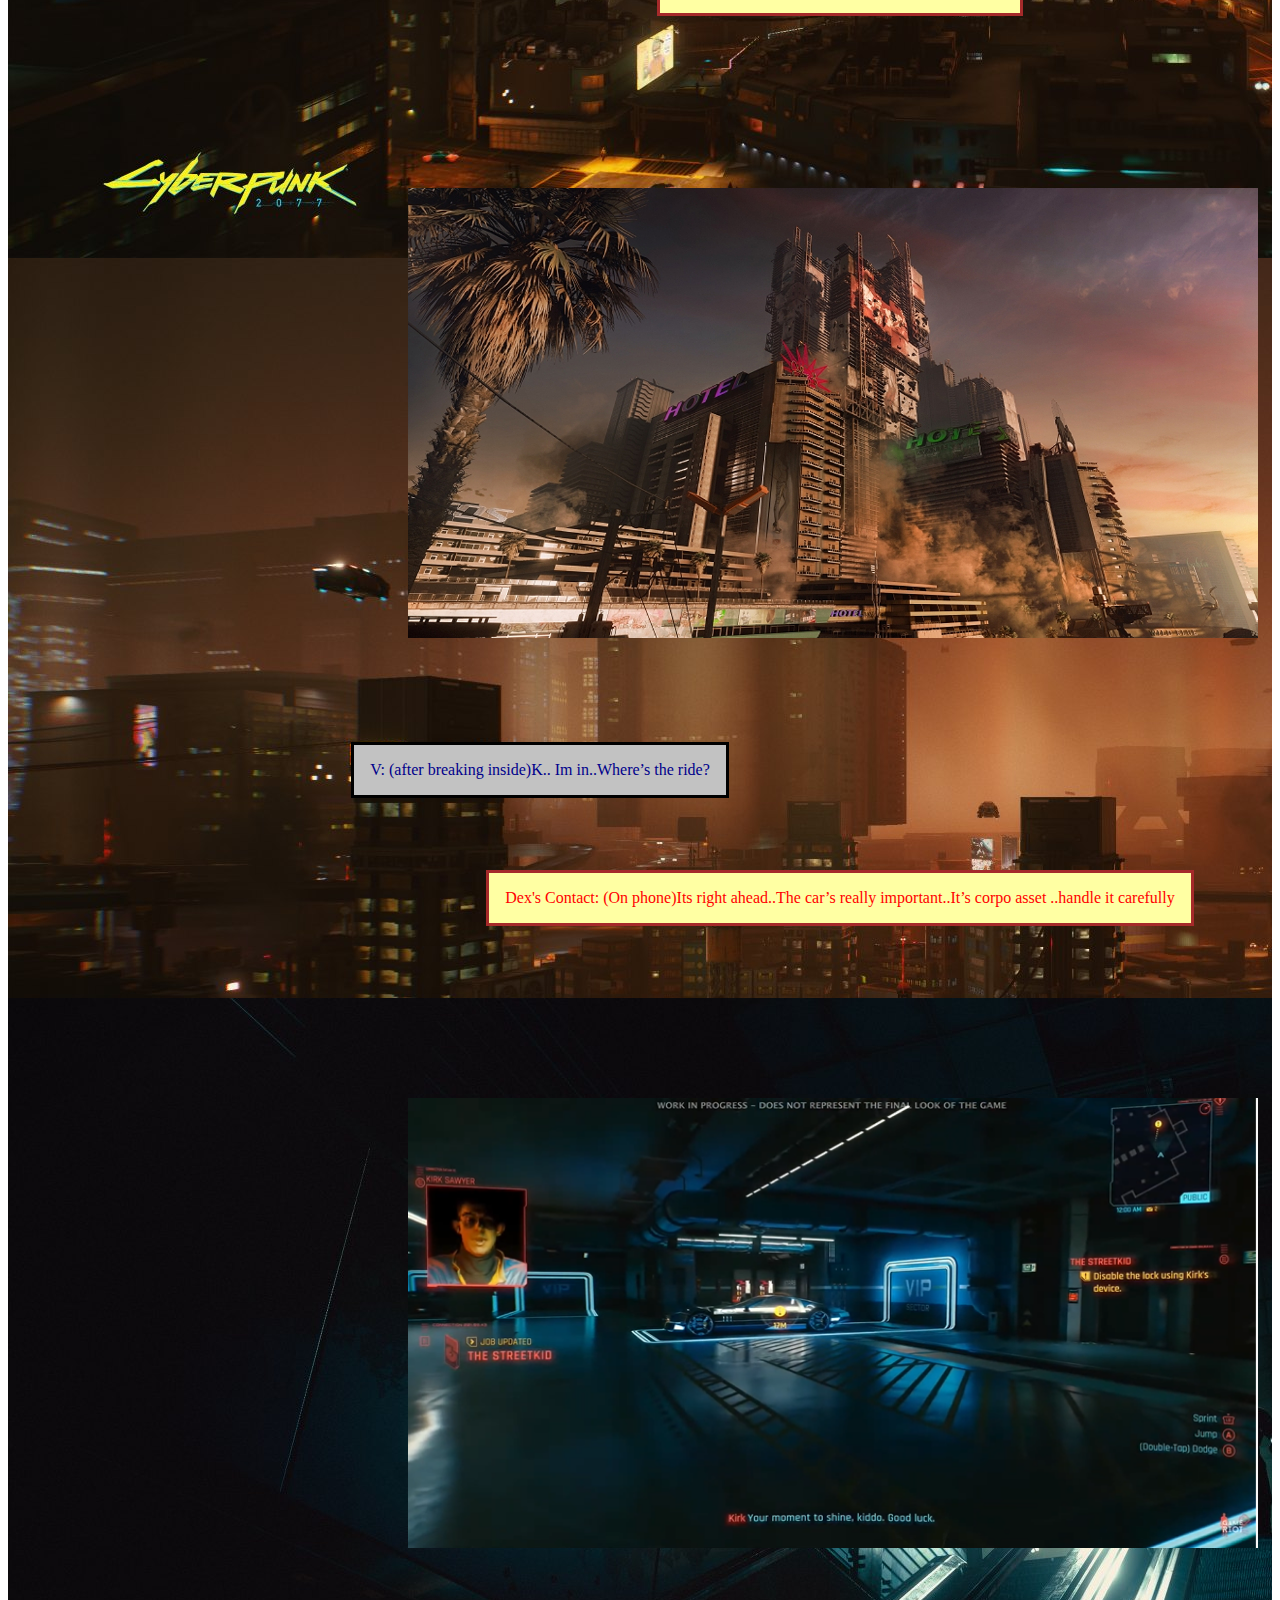
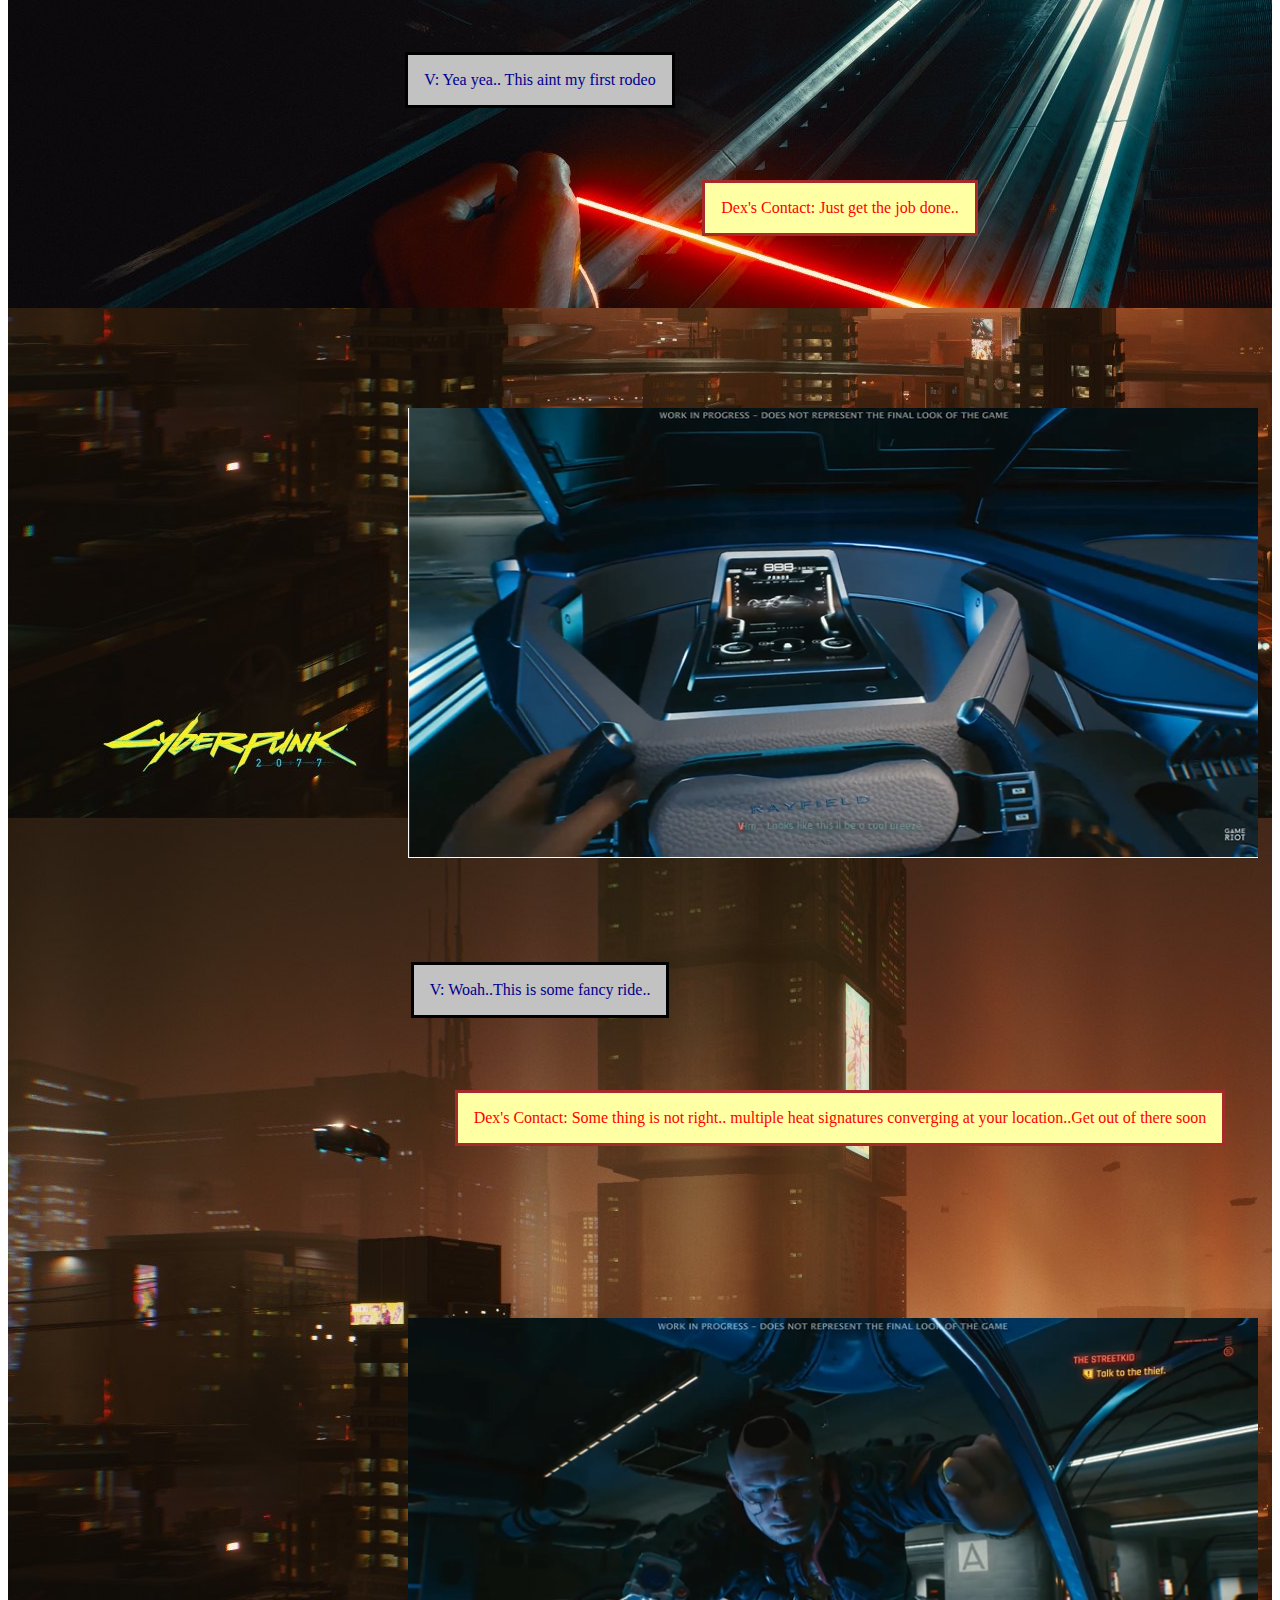
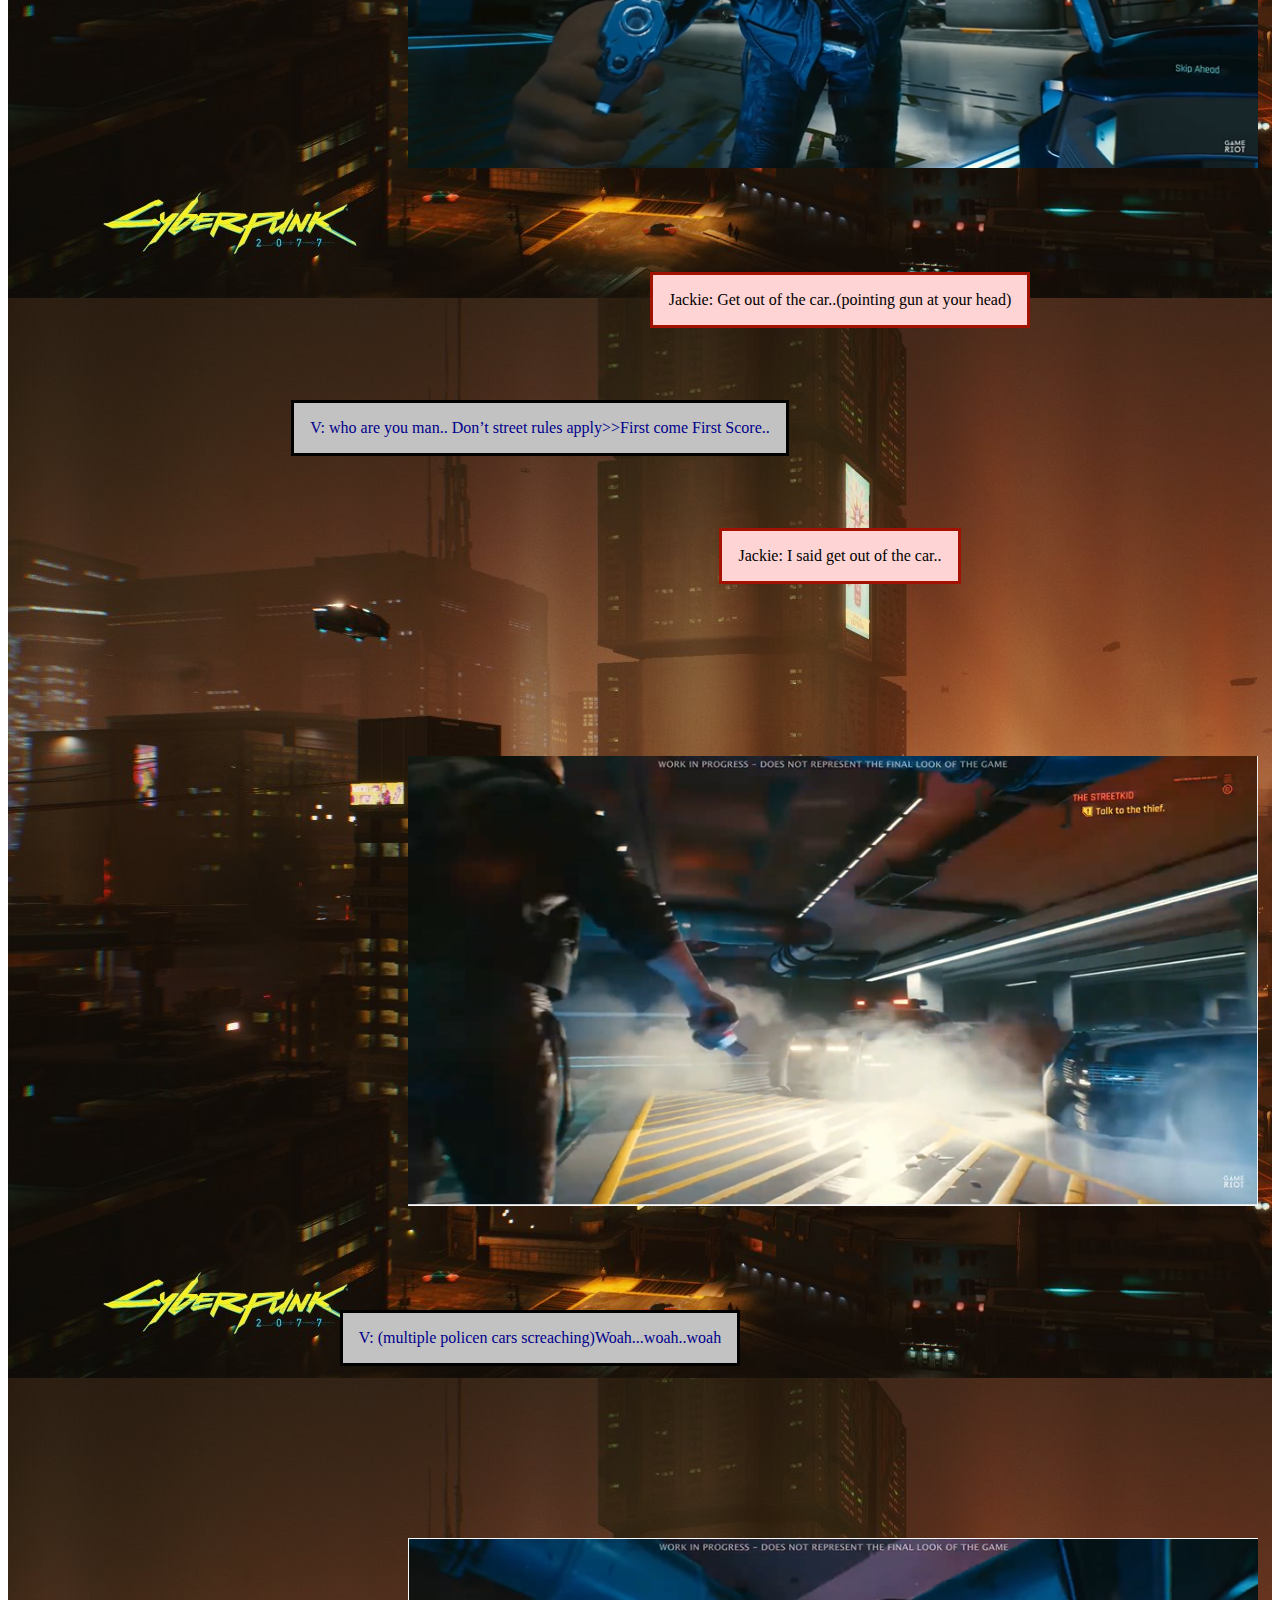
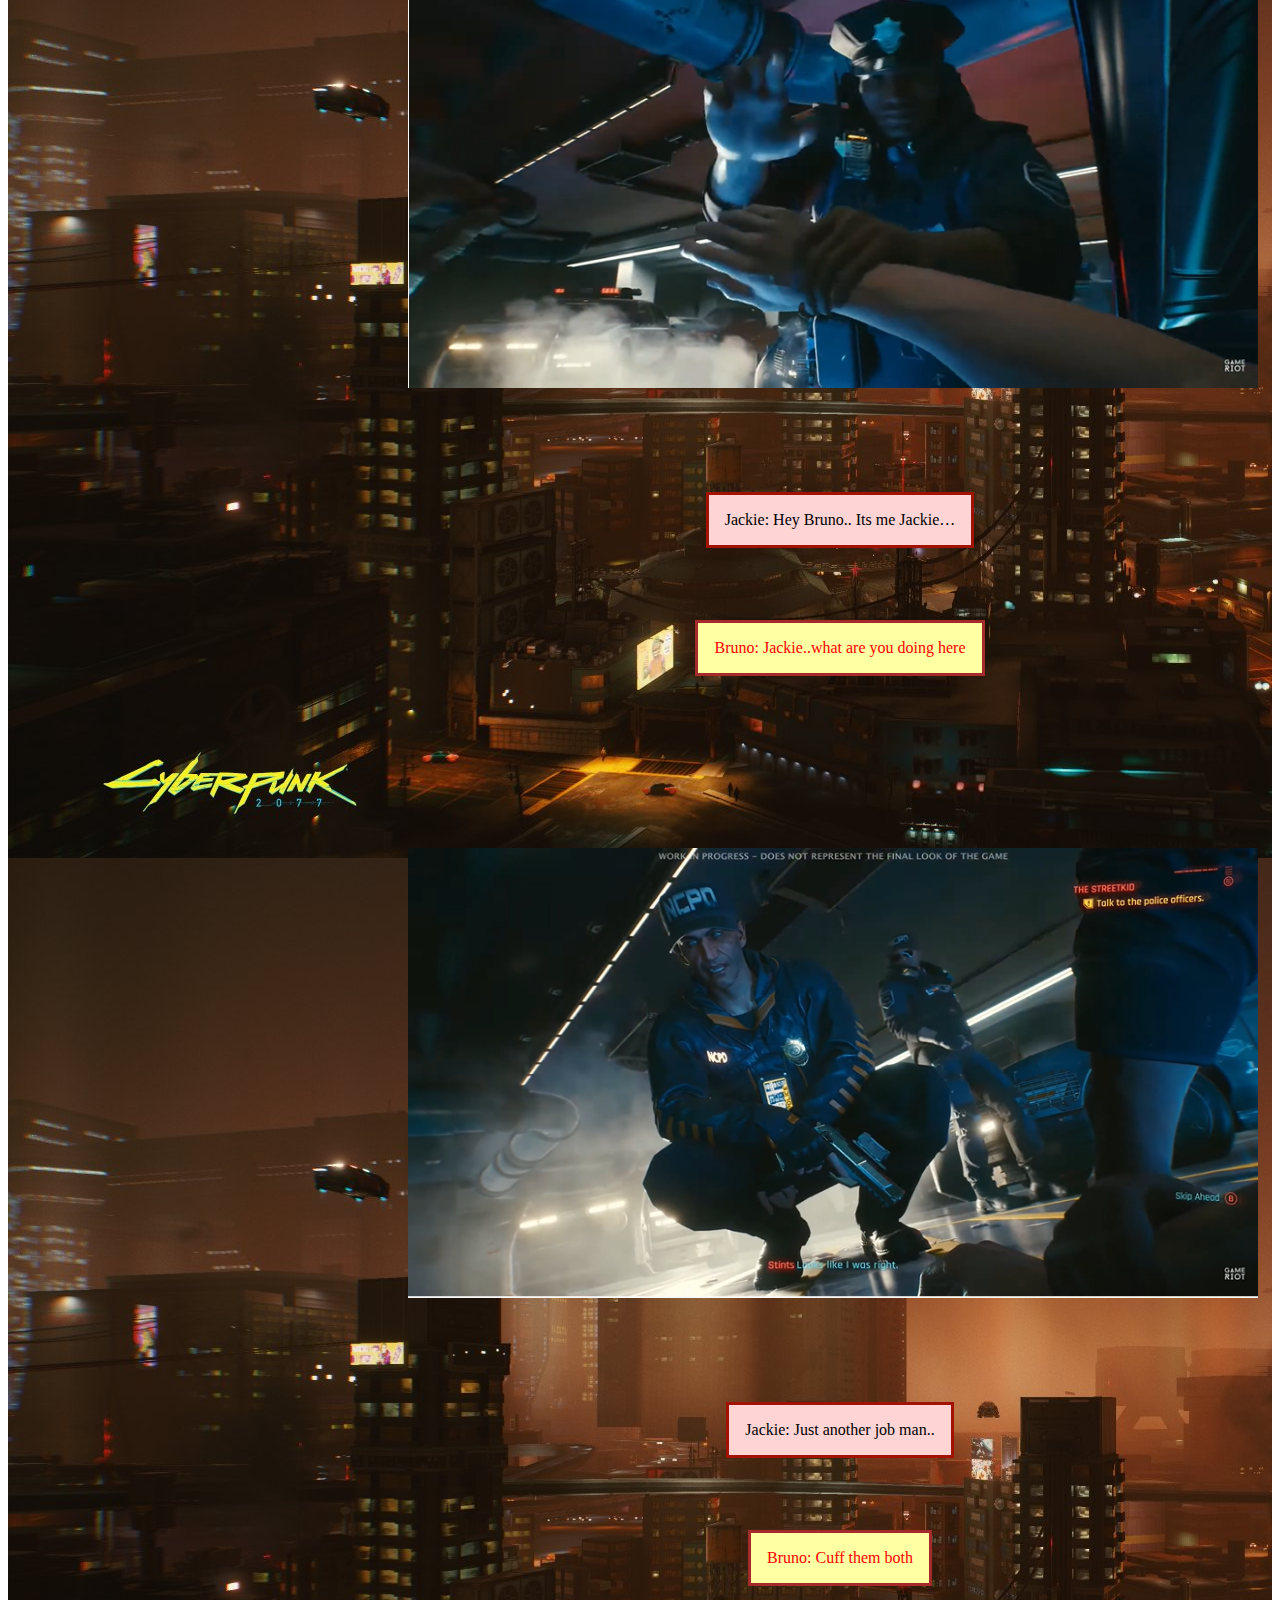
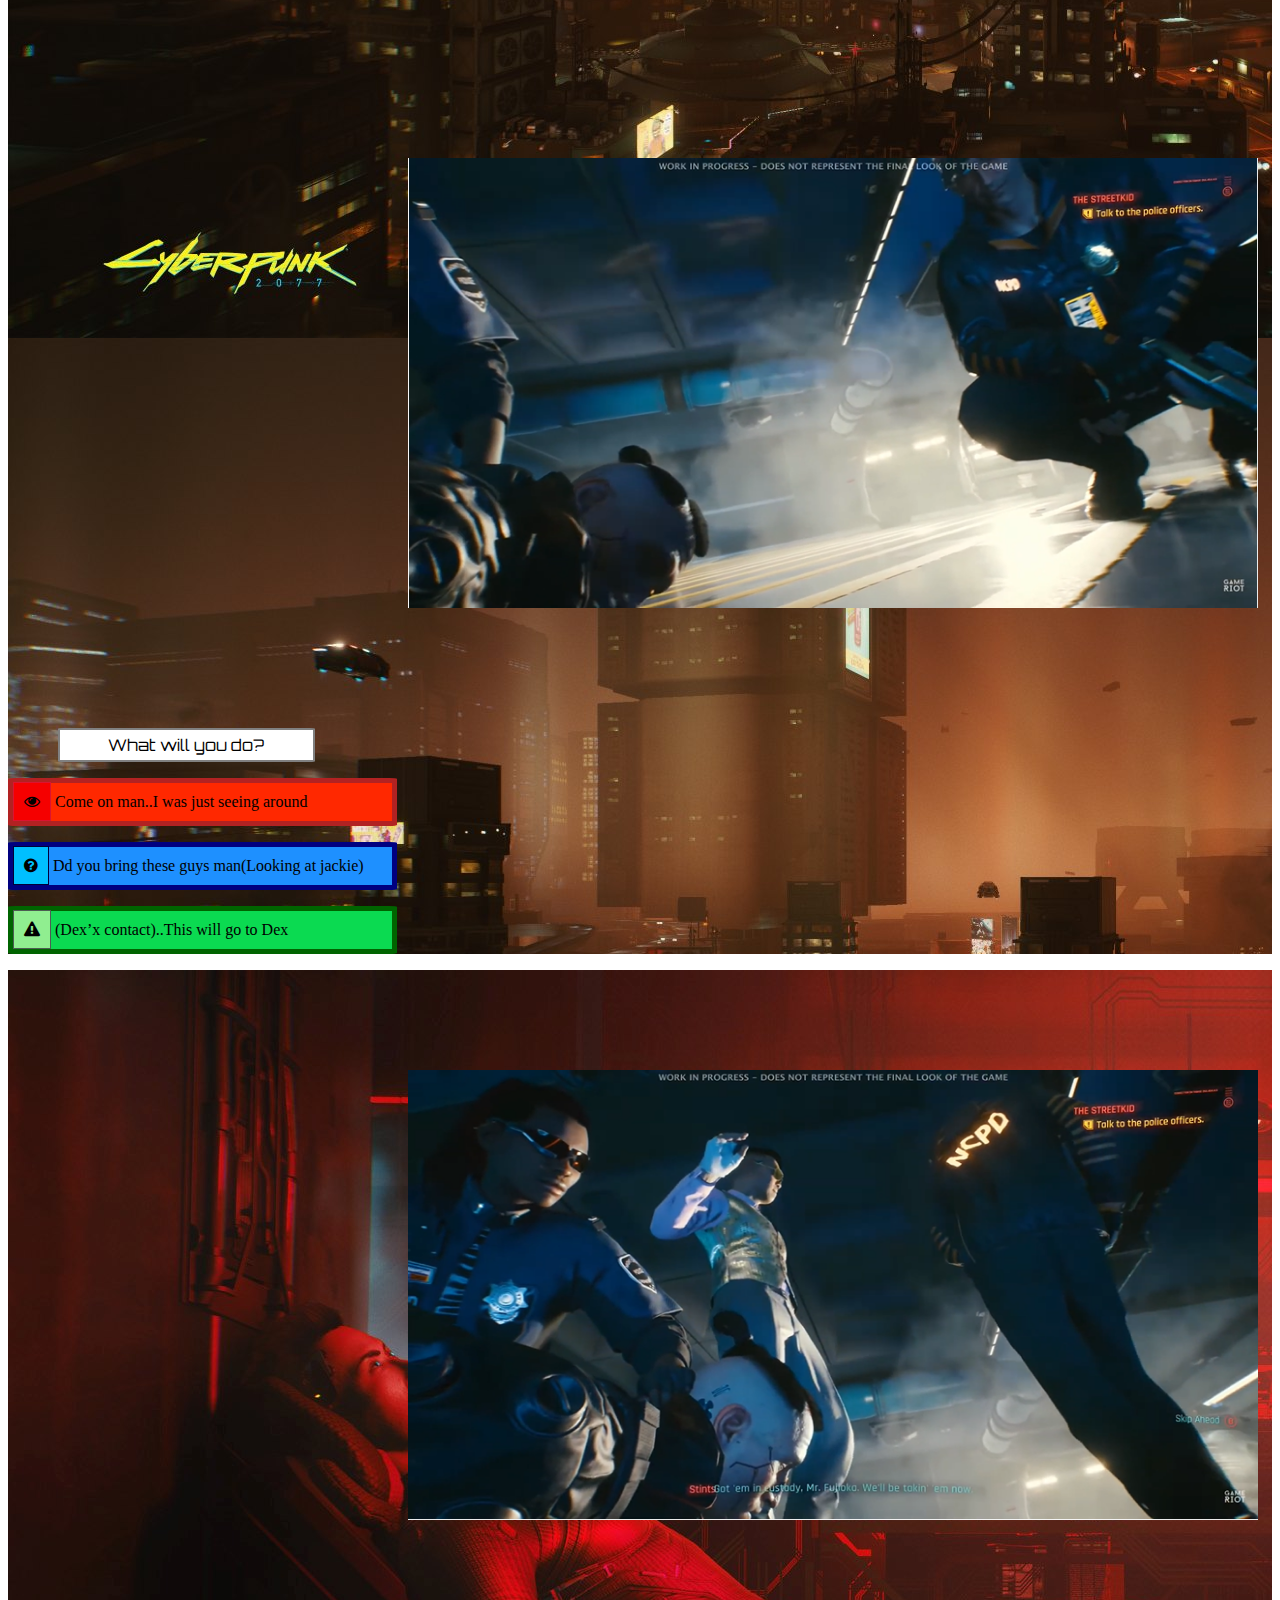
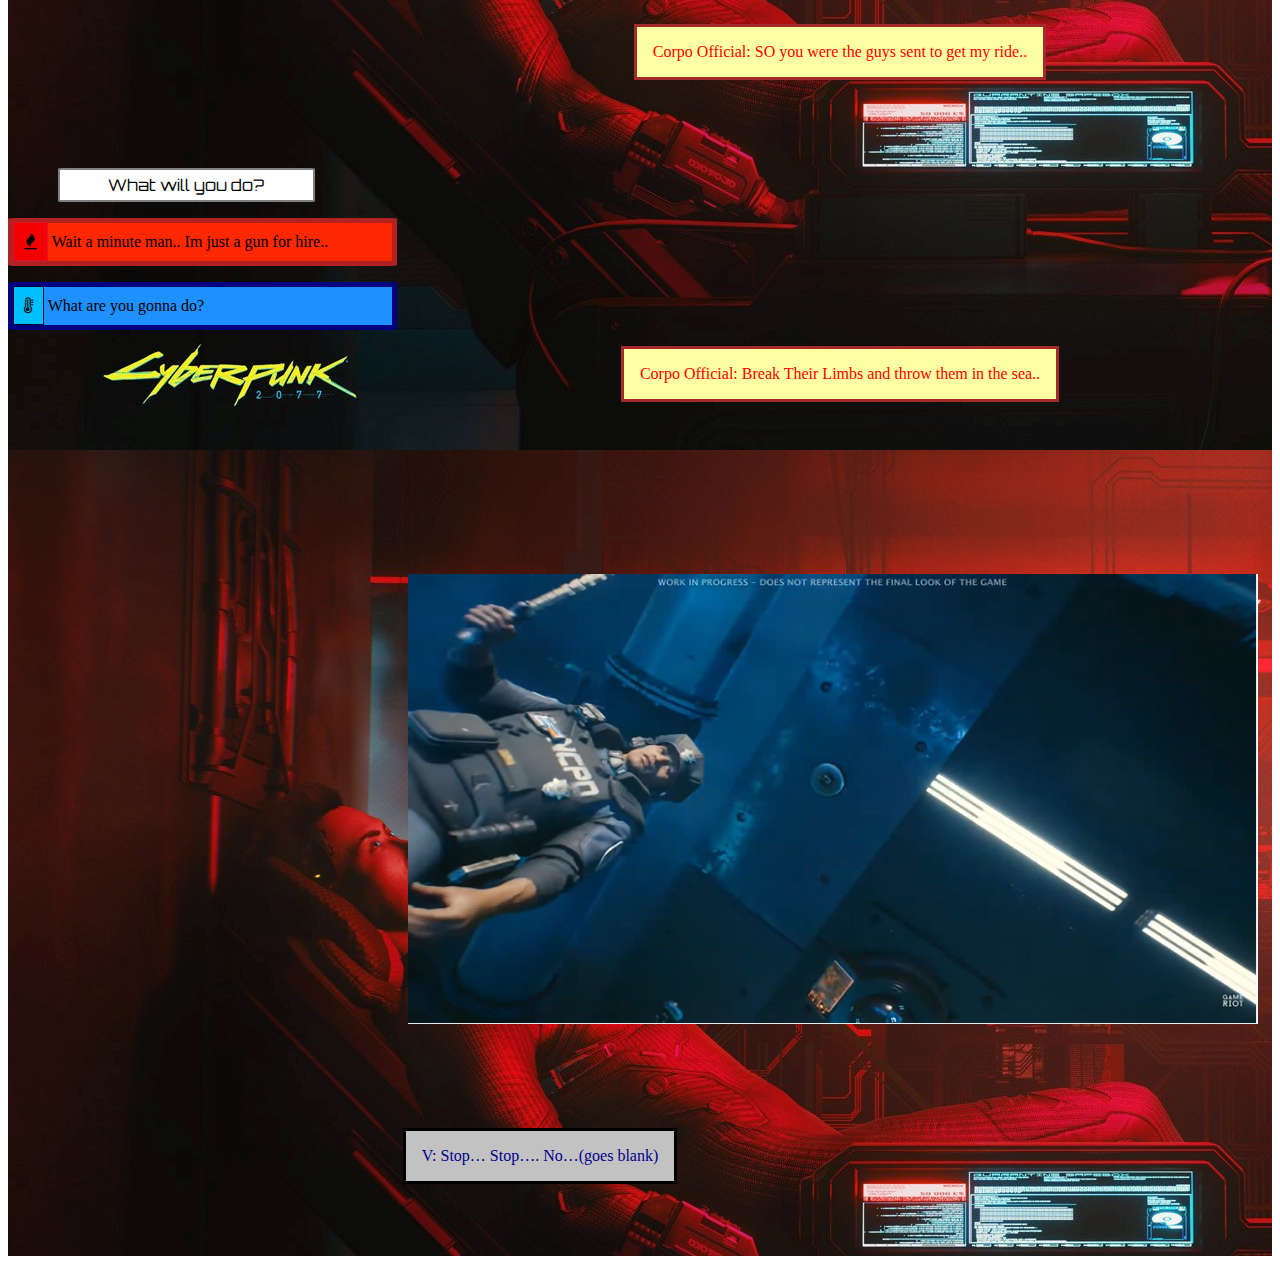
<file: StreetKid2.html>
<!DOCTYPE html>
<html lang="en">
<head>
    <meta charset="UTF-8">
    <meta name="viewport" content="width=device-width, initial-scale=1.0">
    <title>Street Kid2</title>
    <link rel="stylesheet" href="Origins.css">
    <link rel="stylesheet" href="font-awesome-4.7.0\css\font-awesome.css">
    <script src="VChoices.js"></script>
</head>
<body>
       <div class="SK2">
        <dialog open class="VDialogs"><span>V: </span>(incoming phone call) yes..Who’s this?</dialog><br><br><br><br>
        <dialog open class="CharacterDialog"><span>Dex: </span>Dexter D’shawn Here.. Looks like ur busy..</dialog><br><br><br><br>
        <dialog open class="VDialogs"><span>V: </span> Oh no .. nothing like that…Got any work…Ive hadn’t got any cash on me for weeks</dialog><br><br><br><br>
        <dialog open class="CharacterDialog"><span>Dex: </span>Good..Good…Had some work ..Need you to get a car for my buyer..</dialog><br><br><br><br>
        <p class="Choice">What will you do?</p>
        <p class="Choice1" onclick="One1()" id="A1"><span class="emotes1"><i class="fa fa-question-circle" aria-hidden="true"></i></span> Who’s the buyer?</p>
        <p class="Choice2" onclick="One2()" id="A2"><span class="emotes2"><i class="fa fa-money" aria-hidden="true"></i></span> How much does it pay?</p>
        <p class="Choice3" onclick="One3()" id="A3"><span class="emotes3"><i class="fa fa-check-circle-o" aria-hidden="true"></i></span> K..Give me the details</p>
       </div>
    </div>
    <div class="SK3">
        <img class="Image" src="Game Assets\StreetKid\3.PNG" alt="">
        <dialog open class="VDialogs"><span>V: </span>(Moving around the city) Where is the location?</dialog><br><br><br><br>
        <dialog open class="CharacterDialog"><span>Dex's Contact: </span>Its at the warehouse east of salt lake</dialog><br><br><br><br>
        <img class="Image" src="Game Assets\StreetKid\14.jpg" alt="">
        <dialog open class="VDialogs"><span>V: </span> (after breaking inside)K.. Im in..Where’s the ride?</dialog><br><br><br><br>
        <dialog open class="CharacterDialog"><span>Dex's Contact: </span>(On phone)Its right ahead..The car’s really important..It’s corpo asset ..handle it carefully</dialog><br><br><br><br>
        <div class="SK4">
        <img class="Image" src="Game Assets\StreetKid\4.PNG" alt="">
        <dialog open class="VDialogs"><span>V: </span> Yea yea.. This aint my first rodeo</dialog><br><br><br><br>
        <dialog open class="CharacterDialog"><span>Dex's Contact: </span>Just get the job done..</dialog><br><br><br><br></div>
        <img class="Image" src="Game Assets\StreetKid\5.PNG" alt="">
        <dialog open class="VDialogs"><span>V: </span> Woah..This is some fancy ride..</dialog><br><br><br><br>
        <dialog open class="CharacterDialog"><span>Dex's Contact: </span>Some thing is not right.. multiple heat signatures converging at your location..Get out of there soon</dialog><br><br><br><br>
        <img class="Image" src="Game Assets\StreetKid\6.PNG" alt="">
        <dialog open class="CharacterDialog2"><span>Jackie: </span>Get out of the car..(pointing gun at your head)</dialog><br><br><br><br>
        <dialog open class="VDialogs"><span>V: </span> who are you man.. Don’t street rules apply>>First come First Score..</dialog><br><br><br><br>
        <dialog open class="CharacterDialog2"><span>Jackie: </span>I said get out of the car..</dialog><br><br><br><br>
        <img class="Image" src="Game Assets\StreetKid\7.PNG" alt="">
        <dialog open class="VDialogs"><span>V: </span>(multiple policen cars screaching)Woah...woah..woah</dialog><br><br><br><br>
        <img class="Image" src="Game Assets\StreetKid\8.PNG" alt="">
        <dialog open class="CharacterDialog2"><span>Jackie: </span>Hey Bruno.. Its me Jackie…</dialog><br><br><br><br>
        <dialog open class="CharacterDialog"><span>Bruno: </span>Jackie..what are you doing here</dialog><br><br><br><br>
        <img class="Image" src="Game Assets\StreetKid\9.PNG" alt="">
        <dialog open class="CharacterDialog2"><span>Jackie: </span>Just another job man..</dialog><br><br><br><br>
        <dialog open class="CharacterDialog"><span>Bruno: </span>Cuff them both</dialog><br><br><br><br>
        <img class="Image" src="Game Assets\StreetKid\10.PNG" alt="">
        <p class="Choice">What will you do?</p>
        <p class="Choice1" onclick="Two1()" id="B1"><span class="emotes1"><i class="fa fa-eye" aria-hidden="true"></i></span> Come on man..I was just seeing around </p>
        <p class="Choice2" onclick="Two2()" id="B2"><span class="emotes2"><i class="fa fa-question-circle" aria-hidden="true"></i></span>  Dd you bring these guys man(Looking at jackie)</p>
        <p class="Choice3" onclick="Two3()" id="B3"><span class="emotes3"><i class="fa fa-exclamation-triangle" aria-hidden="true"></i></span> (Dex’x contact)..This will go to Dex </p>
        </div>
    <div class="SK5">
        <img class="Image" src="Game Assets\StreetKid\11.PNG" alt="">
        <dialog open class="CharacterDialog"><span>Corpo Official: </span>SO you were the guys sent to get my ride..</dialog><br><br><br><br>
        <p class="Choice">What will you do?</p>
        <p class="Choice1" onclick="Three1()" id="C1"><span class="emotes1"><i class="fa fa-fire" aria-hidden="true"></i></span> Wait a minute man.. Im just a gun for hire..</p>
        <p class="Choice2" onclick="Three2()" id="C2"><span class="emotes2"><i class="fa fa-thermometer-full" aria-hidden="true"></i></span> What are you gonna do?</p>
        <dialog open class="CharacterDialog"><span>Corpo Official: </span>Break Their Limbs and throw them in the sea..</dialog><br><br><br><br>
        <img class="Image" src="Game Assets\StreetKid\12.PNG" alt="">
        <dialog open class="VDialogs"><span>V: </span>Stop… Stop…. No…(goes blank)</dialog><br><br><br><br>
        </div>
</body>
</html>
</file>
<file: Origins.css>
@import url('https://fonts.googleapis.com/css2?family=VT323&display=swap');
@import url('https://fonts.googleapis.com/css2?family=Orbitron:wght@800&display=swap');

p:hover{
cursor: grab;
}

.Image{
      height: 450px;
      width: 850px;
      position: relative;
      left: 300px;
      margin: 100px 100px;
}
.button {
    display: inline-block;
    border-radius: 4px;
    background-color: rgb(0, 0, 0);
    border: none;
    color: rgb(248, 248, 248);
    text-align: center;
    font-family: 'VT323', monospace;
    font-size: 20px;
    padding: 20px;
    width: 200px;
    transition: all 0.5s;
    cursor: pointer;
    margin-top: 150px;
  }
  
  .button span {
    cursor: pointer;
    display: inline-block;
    position: relative;
    transition: 0.5s;
  }
  
  .button span:after {
    content: '\00bb';
    position: absolute;
    opacity: 0;
    top: 0;
    right: -20px;
    transition: 0.5s;
  }
  
  .button:hover span {
    padding-right: 25px;
  }
  
  .button:hover span:after {
    opacity: 1;
    right: 0;
  }

  .Corpo1{
    background-image: url('Fight_background/Cyberpunk2077-Arriving_at_destination-en.jpg');
    background-repeat: repeat;
  background-size: auto;
  }
  .Corpo2{
    background-image: url('images/Cyberpunk2077_Mr_Jenkins_RGB-en.jpg');
    background-repeat: repeat;
  background-size: auto;
  }
  .Corpo3{
    background-image: url('Fight_background/Cyberpunk2077-Just_another_quiet_afternoon_in_Pacifica_RGB-en.jpg');
    background-repeat: repeat;
  background-size: auto;
  }
  .Corpo4{
    background-image: url('Fight_background/Cyberpunk2077-Lets_see_what_the_fire_regulations_have_to_say_about_this_RGB-en.jpg');
    background-repeat: repeat;
  background-size: auto
  }
  .Corpo5{
    background-image: url('Fight_background/Cyberpunk2077-Really_love_what_you_did_with_the_place-RGB-en.jpg');
    background-repeat: repeat;
  background-size: auto;
  }
  .Corpo6{
    background-image: url('Fight_background/screen-its-a-deal-en.jpg');
    background-repeat: repeat;
  background-size: auto;
  }
  .SK1{
    background-image: url('Fight_background/Cyberpunk2077-The_man_with_the_silver_hand-RGB-en.jpg');
    background-size: auto;
  }
  .SK2{
    background-image: url('Fight_background/Cyberpunk2077_Love_this_town_RGB-en.jpg');
    background-repeat: repeat;
    background-size: auto;
  }
  .SK3{
    background-image: url('Fight_background/Cyberpunk2077_November_2077_RGB-en.jpg');
    background-repeat: repeat;
    background-size: auto;
  }
  .SK4{
    background-image: url('Fight_background/Cyberpunk2077-Nanowires-RGB-en.jpg');
    background-repeat: repeat;
    background-size: auto;
  }
  .SK5{
    background-image: url('Fight_background/Cyberpunk2077_Dive_in_RGB-en.jpg');
    background-repeat: repeat;
    background-size: auto;
  }

  .NM1{
    background-image: url('Fight_background/Cyberpunk2077_In_the_middle_of_nowhere-en.jpg');
    background-repeat: repeat;
    background-size: auto;
  }
  .NM2{
    background-image: url('Fight_background/Cyberpunk2077-Catching_a_break-RGB-en.jpg');
    background-repeat: repeat;
    background-size: auto;
  }

  .NM3{
    background-image: url('Fight_background/Cyberpunk2077_No_regrets_RGB-en.jpg');
    background-repeat: repeat;
    background-size: auto;
  }

  .NM4{
    background-image: url('Fight_background/Cyberpunk2077-Coming_through-RGB-en.jpg');
    background-repeat: repeat;
    background-size: auto;
  }


.CorpoFight{
  background-image: url('Fight_background/Cyberpunk2077_Goin_to_the_top_RGB-en.jpg');
  background-repeat: no-repeat;
  background-size: cover;
}

.NomadFight{
  background-image: url('Fight_background/Cyberpunk2077_Max_Tac_prevention_at_RGB-en.jpg');
  background-repeat: no-repeat;
  background-size: cover;
}

.StreetKidFight{
  background-image: url('Fight_background/Cyberpunk2077-Should_have_taken_the_elevator_RGB-en.jpg');
  background-repeat: no-repeat;
  background-size: cover;

}

.buttonPosition{
    background-image: url('images/2077_male_v_full_front.png');
    background-size: cover;
    position: relative;
    padding: 200px;
    margin-left: -100px;
    
}

.FightButton{
  display: inline-block;
    border-radius: 4px;
    background-color: rgb(255, 250, 250);
    border: none;
    color: rgb(0, 0, 0);
    text-align: center;
    font-family: 'VT323', monospace;
    font-size: 20px;
    padding: 20px;
    width: 200px;
    transition: all 0.5s;
    cursor: pointer;
    margin-top: 150px;
    border: 2px solid goldenrod;
}

.FightButton span{

    cursor: pointer;
    display: inline-block;
    position: relative;
    transition: 0.5s;
  
}

.FightButton span:after {
  content: '\00bb';
  position: absolute;
  opacity: 0;
  top: 0;
  right: -20px;
  transition: 0.5s;
}
.FightButton:hover{
  background-color: rgb(0, 0, 0);
  color: rgb(255, 255, 255);
}
  .VDialogs{
    color: #00008b;
    border-color: #000000;
    position: relative;
    left: -100px;
    background-color: #c2c2c2;
  }

  .CharacterDialog{
    color: red;
    border-color: brown;
    position: relative;
    left: 200px;
    background-color: rgb(255, 255, 163);
  }

  .CharacterDialog2{
    color: rgb(0, 0, 0);
    border-color: rgb(161, 19, 0);
    position: relative;
    left: 200px;
    background-color: rgb(255, 212, 212);
  }

  .Choice{
    padding: 5px 0px 5px 0px;
    border-radius: 2%;
    background-color: white;
    border: 2px solid grey;
    width: 20%;
    text-align: center;
    margin-left: 50px;
    font-family: 'Orbitron', sans-serif;
  }

  .Choice1{
    padding: 10px 0px 10px 0px;
    border-radius: 2%;
    border: 5px solid #b22222;
    background-color: #ff2800;
    width: 30%;
  }
  .Choice2{
    padding: 10px 0px 10px 0px;
    border-radius: 2%;
    border: 5px solid #000080;
    background-color: #1e90ff;
    width: 30%;
  }
  .Choice3{
    padding: 10px 0px 10px 0px;
    border-radius: 2%;
    border: 5px solid #006400;
    background-color: #0bda51;
    width: 30%;
  }
  .Choice4{
    padding: 10px 0px 10px 0px;
    border-radius: 2%;
    border: 5px solid #2f4f45;
    background-color: #c2c2c2;
    width: 30%;
  }

.emotes1{
  margin: 0px 0px 10px 0px;
    background-color: #f50000;
    padding: 10px 10px 10px 10px;
    border: 1px solid #dc1430;

}
.emotes2{
  margin: 0px 0px 10px 0px;
    background-color: #00bfff;
    padding: 10px 10px 10px 10px;
    border: 1px solid #000039;

}
.emotes3{
  margin: 0px 0px 10px 0px;
    background-color: #90ee90;
    padding: 10px 10px 10px 10px;
    border: 1px solid #4d5d53;

}
.emotes4{
  margin: 0px 0px 10px 0px;
    background-color: #d3d3d3;
    padding: 10px 10px 10px 10px;
    border: 1px solid #0C090A;

}
</file>
<file: Fight.css>
@import url('https://fonts.googleapis.com/css2?family=VT323&display=swap');
.tooltip {
    position: relative;
    display: inline-block;
  }
  
  .tooltip .tooltiptext {
    visibility: hidden;
    width: 120px;
    background-color: black;
    font-family: 'VT323', monospace;
    font-size: large;
    color: rgb(255, 251, 0);
    text-align: center;
    border-radius: 6px;
    padding: 5px 5px;
    position: absolute;
    z-index: 1;
    margin-left: 40px;
  }
  
  .tooltip:hover .tooltiptext {
    visibility: visible;
  }

div{
    display: inline-grid;
    grid-template-rows: auto;
    grid-row-gap: 30px;
}

button{
  background-color:yellow;
  font-weight: bolder;
  padding: 10px;
}

button:hover{
  color: red;
}
</file>
